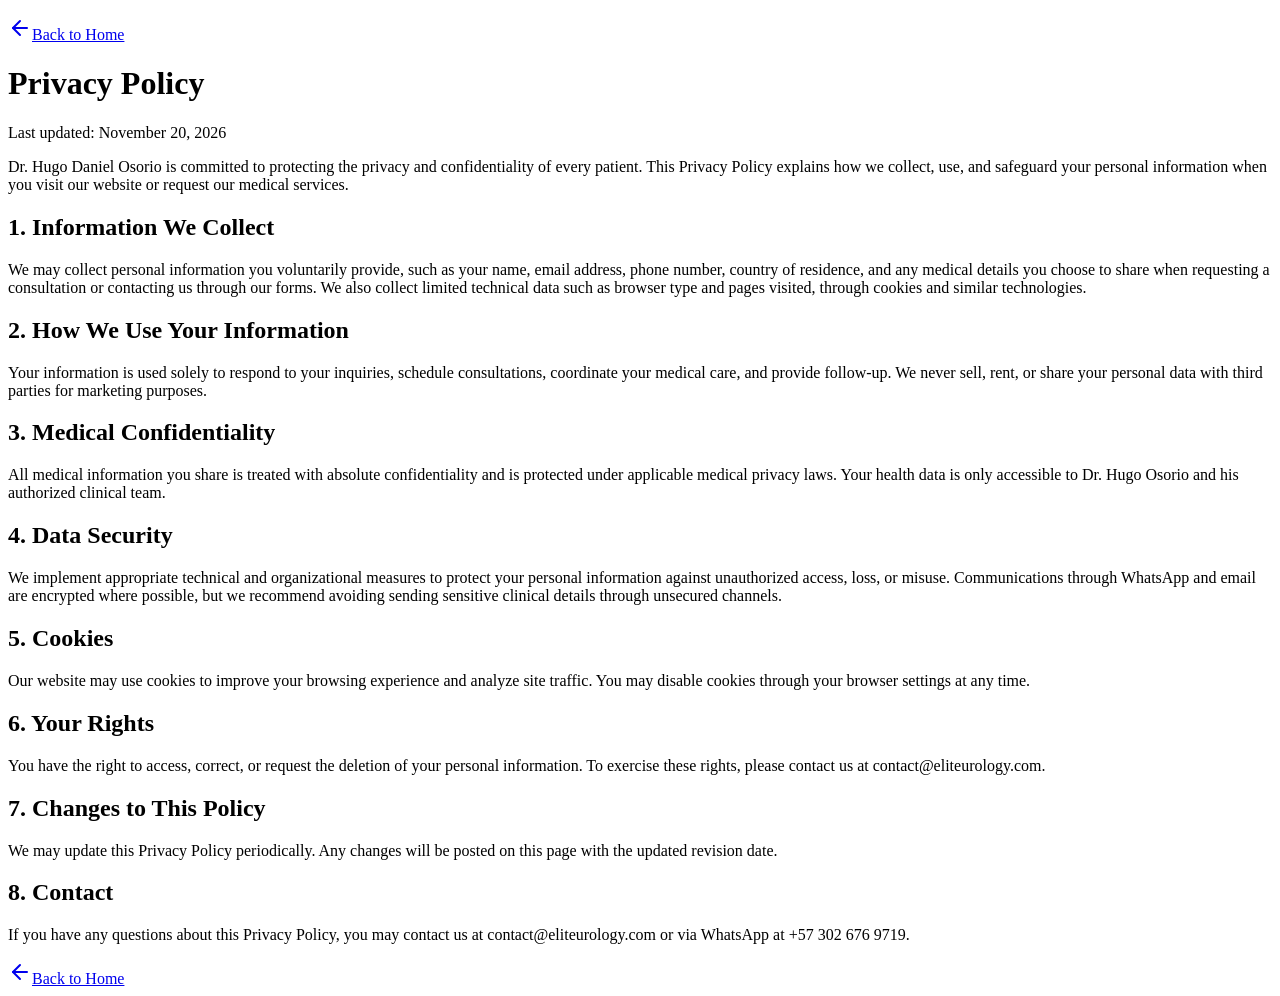
<file: privacy/index.html>
<!DOCTYPE html>
<html lang="es">
<head>
<meta charset="UTF-8">
<meta name="viewport" content="width=device-width, initial-scale=1.0">
<link rel="stylesheet" href="/ghl-styles.css">
<link rel="stylesheet" href="https://fonts.googleapis.com/css2?family=Inter:wght@300;400;500;600;700&family=Marcellus&display=swap">
<link rel="stylesheet" href="https://elite-urology-care.vibepreview.com/assets/index-DOJNVhJj.css">

    <meta charset="UTF-8">
    <meta name="viewport" content="width=device-width, initial-scale=1.0">
    
    <title>
      Urólogo en Medellín | Dr. Hugo Osorio — Cirugía de Próstata, Vasectomía y
      Más
    </title>
    <meta name="description" content="Urólogo en Medellín especialista en cirugía láser de próstata, cálculos renales, vasectomía y salud masculina. Más de 3.000 procedimientos. Agende su cita.">
    <meta name="author" content="Dr. Hugo Daniel Osorio">
    <link rel="alternate" hreflang="es-CO" href="https://hugoelurologo.com/">
    <link rel="alternate" hreflang="en-US" href="https://hugoelurologo.com/?lang=en">
    <link rel="alternate" hreflang="x-default" href="https://hugoelurologo.com/">
    <link rel="icon" type="image/png" href="[data-uri]">
    <link rel="icon" type="image/png" sizes="192x192" href="[data-uri]">
    <link rel="apple-touch-icon" sizes="180x180" href="[data-uri]">
    <meta name="author" content="Dr. Hugo Daniel Osorio">

    <link rel="preconnect" href="https://fonts.googleapis.com">
    <link rel="preconnect" href="https://fonts.gstatic.com" crossorigin="">
    <link rel="preconnect" href="https://vibe.filesafe.space" crossorigin="">
    <link rel="dns-prefetch" href="https://vibe.filesafe.space">
    
    <link rel="preload" as="image" href="https://vibe.filesafe.space/1784812495885019088/attachments/c218a9fa-ae2f-4cc4-8453-d154218c2a99.jpg" media="(max-width: 767px)" fetchpriority="high">
    <link rel="preload" as="image" href="https://vibe.filesafe.space/1784812495885019088/attachments/c842c27e-3fa8-42e3-9a7d-9afd0a56f3b9.jpg" media="(min-width: 768px)" fetchpriority="high">

    <meta property="og:title" content="Urólogo en Medellín | Dr. Hugo Osorio — Cirugía de Próstata, Vasectomía y
      Más">
    <meta property="og:description" content="Urólogo en Medellín especialista en cirugía láser de próstata, cálculos renales, vasectomía y salud masculina. Más de 3.000 procedimientos. Agende su cita.">
    <meta property="og:type" content="website">
    <meta property="og:url" content="https://hugoelurologo.com/">
    <meta property="og:image" content="https://vibe.filesafe.space/meta/1784812495885019088/og_image.png">
    <meta property="og:locale" content="es_CO">
    <meta property="og:locale:alternate" content="en_US">

    <meta name="twitter:card" content="summary_large_image">
    <meta name="twitter:title" content="Urólogo en Medellín | Dr. Hugo Osorio — Cirugía de Próstata, Vasectomía y
      Más">
    <meta name="twitter:description" content="Urólogo en Medellín especialista en cirugía láser de próstata, cálculos renales, vasectomía y salud masculina. Más de 3.000 procedimientos. Agende su cita.">
    <meta name="twitter:image" content="https://vibe.filesafe.space/meta/1784812495885019088/og_image.png">
    <!-- ============================================================= -->
    <!-- Tracking configuration (Facebook Pixel & Google)              -->
    <!-- Set your IDs below. Leave empty ("") to disable a platform.   -->
    <!-- ============================================================= -->
    
    
    
  <style type="text/css">:where(html[dir="ltr"]),:where([data-sonner-toaster][dir="ltr"]){--toast-icon-margin-start: -3px;--toast-icon-margin-end: 4px;--toast-svg-margin-start: -1px;--toast-svg-margin-end: 0px;--toast-button-margin-start: auto;--toast-button-margin-end: 0;--toast-close-button-start: 0;--toast-close-button-end: unset;--toast-close-button-transform: translate(-35%, -35%)}:where(html[dir="rtl"]),:where([data-sonner-toaster][dir="rtl"]){--toast-icon-margin-start: 4px;--toast-icon-margin-end: -3px;--toast-svg-margin-start: 0px;--toast-svg-margin-end: -1px;--toast-button-margin-start: 0;--toast-button-margin-end: auto;--toast-close-button-start: unset;--toast-close-button-end: 0;--toast-close-button-transform: translate(35%, -35%)}:where([data-sonner-toaster]){position:fixed;width:var(--width);font-family:ui-sans-serif,system-ui,-apple-system,BlinkMacSystemFont,Segoe UI,Roboto,Helvetica Neue,Arial,Noto Sans,sans-serif,Apple Color Emoji,Segoe UI Emoji,Segoe UI Symbol,Noto Color Emoji;--gray1: hsl(0, 0%, 99%);--gray2: hsl(0, 0%, 97.3%);--gray3: hsl(0, 0%, 95.1%);--gray4: hsl(0, 0%, 93%);--gray5: hsl(0, 0%, 90.9%);--gray6: hsl(0, 0%, 88.7%);--gray7: hsl(0, 0%, 85.8%);--gray8: hsl(0, 0%, 78%);--gray9: hsl(0, 0%, 56.1%);--gray10: hsl(0, 0%, 52.3%);--gray11: hsl(0, 0%, 43.5%);--gray12: hsl(0, 0%, 9%);--border-radius: 8px;box-sizing:border-box;padding:0;margin:0;list-style:none;outline:none;z-index:999999999;transition:transform .4s ease}:where([data-sonner-toaster][data-lifted="true"]){transform:translateY(-10px)}@media (hover: none) and (pointer: coarse){:where([data-sonner-toaster][data-lifted="true"]){transform:none}}:where([data-sonner-toaster][data-x-position="right"]){right:var(--offset-right)}:where([data-sonner-toaster][data-x-position="left"]){left:var(--offset-left)}:where([data-sonner-toaster][data-x-position="center"]){left:50%;transform:translate(-50%)}:where([data-sonner-toaster][data-y-position="top"]){top:var(--offset-top)}:where([data-sonner-toaster][data-y-position="bottom"]){bottom:var(--offset-bottom)}:where([data-sonner-toast]){--y: translateY(100%);--lift-amount: calc(var(--lift) * var(--gap));z-index:var(--z-index);position:absolute;opacity:0;transform:var(--y);filter:blur(0);touch-action:none;transition:transform .4s,opacity .4s,height .4s,box-shadow .2s;box-sizing:border-box;outline:none;overflow-wrap:anywhere}:where([data-sonner-toast][data-styled="true"]){padding:16px;background:var(--normal-bg);border:1px solid var(--normal-border);color:var(--normal-text);border-radius:var(--border-radius);box-shadow:0 4px 12px #0000001a;width:var(--width);font-size:13px;display:flex;align-items:center;gap:6px}:where([data-sonner-toast]:focus-visible){box-shadow:0 4px 12px #0000001a,0 0 0 2px #0003}:where([data-sonner-toast][data-y-position="top"]){top:0;--y: translateY(-100%);--lift: 1;--lift-amount: calc(1 * var(--gap))}:where([data-sonner-toast][data-y-position="bottom"]){bottom:0;--y: translateY(100%);--lift: -1;--lift-amount: calc(var(--lift) * var(--gap))}:where([data-sonner-toast]) :where([data-description]){font-weight:400;line-height:1.4;color:inherit}:where([data-sonner-toast]) :where([data-title]){font-weight:500;line-height:1.5;color:inherit}:where([data-sonner-toast]) :where([data-icon]){display:flex;height:16px;width:16px;position:relative;justify-content:flex-start;align-items:center;flex-shrink:0;margin-left:var(--toast-icon-margin-start);margin-right:var(--toast-icon-margin-end)}:where([data-sonner-toast][data-promise="true"]) :where([data-icon])>svg{opacity:0;transform:scale(.8);transform-origin:center;animation:sonner-fade-in .3s ease forwards}:where([data-sonner-toast]) :where([data-icon])>*{flex-shrink:0}:where([data-sonner-toast]) :where([data-icon]) svg{margin-left:var(--toast-svg-margin-start);margin-right:var(--toast-svg-margin-end)}:where([data-sonner-toast]) :where([data-content]){display:flex;flex-direction:column;gap:2px}[data-sonner-toast][data-styled=true] [data-button]{border-radius:4px;padding-left:8px;padding-right:8px;height:24px;font-size:12px;color:var(--normal-bg);background:var(--normal-text);margin-left:var(--toast-button-margin-start);margin-right:var(--toast-button-margin-end);border:none;cursor:pointer;outline:none;display:flex;align-items:center;flex-shrink:0;transition:opacity .4s,box-shadow .2s}:where([data-sonner-toast]) :where([data-button]):focus-visible{box-shadow:0 0 0 2px #0006}:where([data-sonner-toast]) :where([data-button]):first-of-type{margin-left:var(--toast-button-margin-start);margin-right:var(--toast-button-margin-end)}:where([data-sonner-toast]) :where([data-cancel]){color:var(--normal-text);background:rgba(0,0,0,.08)}:where([data-sonner-toast][data-theme="dark"]) :where([data-cancel]){background:rgba(255,255,255,.3)}:where([data-sonner-toast]) :where([data-close-button]){position:absolute;left:var(--toast-close-button-start);right:var(--toast-close-button-end);top:0;height:20px;width:20px;display:flex;justify-content:center;align-items:center;padding:0;color:var(--gray12);border:1px solid var(--gray4);transform:var(--toast-close-button-transform);border-radius:50%;cursor:pointer;z-index:1;transition:opacity .1s,background .2s,border-color .2s}[data-sonner-toast] [data-close-button]{background:var(--gray1)}:where([data-sonner-toast]) :where([data-close-button]):focus-visible{box-shadow:0 4px 12px #0000001a,0 0 0 2px #0003}:where([data-sonner-toast]) :where([data-disabled="true"]){cursor:not-allowed}:where([data-sonner-toast]):hover :where([data-close-button]):hover{background:var(--gray2);border-color:var(--gray5)}:where([data-sonner-toast][data-swiping="true"]):before{content:"";position:absolute;left:-50%;right:-50%;height:100%;z-index:-1}:where([data-sonner-toast][data-y-position="top"][data-swiping="true"]):before{bottom:50%;transform:scaleY(3) translateY(50%)}:where([data-sonner-toast][data-y-position="bottom"][data-swiping="true"]):before{top:50%;transform:scaleY(3) translateY(-50%)}:where([data-sonner-toast][data-swiping="false"][data-removed="true"]):before{content:"";position:absolute;inset:0;transform:scaleY(2)}:where([data-sonner-toast]):after{content:"";position:absolute;left:0;height:calc(var(--gap) + 1px);bottom:100%;width:100%}:where([data-sonner-toast][data-mounted="true"]){--y: translateY(0);opacity:1}:where([data-sonner-toast][data-expanded="false"][data-front="false"]){--scale: var(--toasts-before) * .05 + 1;--y: translateY(calc(var(--lift-amount) * var(--toasts-before))) scale(calc(-1 * var(--scale)));height:var(--front-toast-height)}:where([data-sonner-toast])>*{transition:opacity .4s}:where([data-sonner-toast][data-expanded="false"][data-front="false"][data-styled="true"])>*{opacity:0}:where([data-sonner-toast][data-visible="false"]){opacity:0;pointer-events:none}:where([data-sonner-toast][data-mounted="true"][data-expanded="true"]){--y: translateY(calc(var(--lift) * var(--offset)));height:var(--initial-height)}:where([data-sonner-toast][data-removed="true"][data-front="true"][data-swipe-out="false"]){--y: translateY(calc(var(--lift) * -100%));opacity:0}:where([data-sonner-toast][data-removed="true"][data-front="false"][data-swipe-out="false"][data-expanded="true"]){--y: translateY(calc(var(--lift) * var(--offset) + var(--lift) * -100%));opacity:0}:where([data-sonner-toast][data-removed="true"][data-front="false"][data-swipe-out="false"][data-expanded="false"]){--y: translateY(40%);opacity:0;transition:transform .5s,opacity .2s}:where([data-sonner-toast][data-removed="true"][data-front="false"]):before{height:calc(var(--initial-height) + 20%)}[data-sonner-toast][data-swiping=true]{transform:var(--y) translateY(var(--swipe-amount-y, 0px)) translate(var(--swipe-amount-x, 0px));transition:none}[data-sonner-toast][data-swiped=true]{user-select:none}[data-sonner-toast][data-swipe-out=true][data-y-position=bottom],[data-sonner-toast][data-swipe-out=true][data-y-position=top]{animation-duration:.2s;animation-timing-function:ease-out;animation-fill-mode:forwards}[data-sonner-toast][data-swipe-out=true][data-swipe-direction=left]{animation-name:swipe-out-left}[data-sonner-toast][data-swipe-out=true][data-swipe-direction=right]{animation-name:swipe-out-right}[data-sonner-toast][data-swipe-out=true][data-swipe-direction=up]{animation-name:swipe-out-up}[data-sonner-toast][data-swipe-out=true][data-swipe-direction=down]{animation-name:swipe-out-down}@keyframes swipe-out-left{0%{transform:var(--y) translate(var(--swipe-amount-x));opacity:1}to{transform:var(--y) translate(calc(var(--swipe-amount-x) - 100%));opacity:0}}@keyframes swipe-out-right{0%{transform:var(--y) translate(var(--swipe-amount-x));opacity:1}to{transform:var(--y) translate(calc(var(--swipe-amount-x) + 100%));opacity:0}}@keyframes swipe-out-up{0%{transform:var(--y) translateY(var(--swipe-amount-y));opacity:1}to{transform:var(--y) translateY(calc(var(--swipe-amount-y) - 100%));opacity:0}}@keyframes swipe-out-down{0%{transform:var(--y) translateY(var(--swipe-amount-y));opacity:1}to{transform:var(--y) translateY(calc(var(--swipe-amount-y) + 100%));opacity:0}}@media (max-width: 600px){[data-sonner-toaster]{position:fixed;right:var(--mobile-offset-right);left:var(--mobile-offset-left);width:100%}[data-sonner-toaster][dir=rtl]{left:calc(var(--mobile-offset-left) * -1)}[data-sonner-toaster] [data-sonner-toast]{left:0;right:0;width:calc(100% - var(--mobile-offset-left) * 2)}[data-sonner-toaster][data-x-position=left]{left:var(--mobile-offset-left)}[data-sonner-toaster][data-y-position=bottom]{bottom:var(--mobile-offset-bottom)}[data-sonner-toaster][data-y-position=top]{top:var(--mobile-offset-top)}[data-sonner-toaster][data-x-position=center]{left:var(--mobile-offset-left);right:var(--mobile-offset-right);transform:none}}[data-sonner-toaster][data-theme=light]{--normal-bg: #fff;--normal-border: var(--gray4);--normal-text: var(--gray12);--success-bg: hsl(143, 85%, 96%);--success-border: hsl(145, 92%, 91%);--success-text: hsl(140, 100%, 27%);--info-bg: hsl(208, 100%, 97%);--info-border: hsl(221, 91%, 91%);--info-text: hsl(210, 92%, 45%);--warning-bg: hsl(49, 100%, 97%);--warning-border: hsl(49, 91%, 91%);--warning-text: hsl(31, 92%, 45%);--error-bg: hsl(359, 100%, 97%);--error-border: hsl(359, 100%, 94%);--error-text: hsl(360, 100%, 45%)}[data-sonner-toaster][data-theme=light] [data-sonner-toast][data-invert=true]{--normal-bg: #000;--normal-border: hsl(0, 0%, 20%);--normal-text: var(--gray1)}[data-sonner-toaster][data-theme=dark] [data-sonner-toast][data-invert=true]{--normal-bg: #fff;--normal-border: var(--gray3);--normal-text: var(--gray12)}[data-sonner-toaster][data-theme=dark]{--normal-bg: #000;--normal-bg-hover: hsl(0, 0%, 12%);--normal-border: hsl(0, 0%, 20%);--normal-border-hover: hsl(0, 0%, 25%);--normal-text: var(--gray1);--success-bg: hsl(150, 100%, 6%);--success-border: hsl(147, 100%, 12%);--success-text: hsl(150, 86%, 65%);--info-bg: hsl(215, 100%, 6%);--info-border: hsl(223, 100%, 12%);--info-text: hsl(216, 87%, 65%);--warning-bg: hsl(64, 100%, 6%);--warning-border: hsl(60, 100%, 12%);--warning-text: hsl(46, 87%, 65%);--error-bg: hsl(358, 76%, 10%);--error-border: hsl(357, 89%, 16%);--error-text: hsl(358, 100%, 81%)}[data-sonner-toaster][data-theme=dark] [data-sonner-toast] [data-close-button]{background:var(--normal-bg);border-color:var(--normal-border);color:var(--normal-text)}[data-sonner-toaster][data-theme=dark] [data-sonner-toast] [data-close-button]:hover{background:var(--normal-bg-hover);border-color:var(--normal-border-hover)}[data-rich-colors=true][data-sonner-toast][data-type=success],[data-rich-colors=true][data-sonner-toast][data-type=success] [data-close-button]{background:var(--success-bg);border-color:var(--success-border);color:var(--success-text)}[data-rich-colors=true][data-sonner-toast][data-type=info],[data-rich-colors=true][data-sonner-toast][data-type=info] [data-close-button]{background:var(--info-bg);border-color:var(--info-border);color:var(--info-text)}[data-rich-colors=true][data-sonner-toast][data-type=warning],[data-rich-colors=true][data-sonner-toast][data-type=warning] [data-close-button]{background:var(--warning-bg);border-color:var(--warning-border);color:var(--warning-text)}[data-rich-colors=true][data-sonner-toast][data-type=error],[data-rich-colors=true][data-sonner-toast][data-type=error] [data-close-button]{background:var(--error-bg);border-color:var(--error-border);color:var(--error-text)}.sonner-loading-wrapper{--size: 16px;height:var(--size);width:var(--size);position:absolute;inset:0;z-index:10}.sonner-loading-wrapper[data-visible=false]{transform-origin:center;animation:sonner-fade-out .2s ease forwards}.sonner-spinner{position:relative;top:50%;left:50%;height:var(--size);width:var(--size)}.sonner-loading-bar{animation:sonner-spin 1.2s linear infinite;background:var(--gray11);border-radius:6px;height:8%;left:-10%;position:absolute;top:-3.9%;width:24%}.sonner-loading-bar:nth-child(1){animation-delay:-1.2s;transform:rotate(.0001deg) translate(146%)}.sonner-loading-bar:nth-child(2){animation-delay:-1.1s;transform:rotate(30deg) translate(146%)}.sonner-loading-bar:nth-child(3){animation-delay:-1s;transform:rotate(60deg) translate(146%)}.sonner-loading-bar:nth-child(4){animation-delay:-.9s;transform:rotate(90deg) translate(146%)}.sonner-loading-bar:nth-child(5){animation-delay:-.8s;transform:rotate(120deg) translate(146%)}.sonner-loading-bar:nth-child(6){animation-delay:-.7s;transform:rotate(150deg) translate(146%)}.sonner-loading-bar:nth-child(7){animation-delay:-.6s;transform:rotate(180deg) translate(146%)}.sonner-loading-bar:nth-child(8){animation-delay:-.5s;transform:rotate(210deg) translate(146%)}.sonner-loading-bar:nth-child(9){animation-delay:-.4s;transform:rotate(240deg) translate(146%)}.sonner-loading-bar:nth-child(10){animation-delay:-.3s;transform:rotate(270deg) translate(146%)}.sonner-loading-bar:nth-child(11){animation-delay:-.2s;transform:rotate(300deg) translate(146%)}.sonner-loading-bar:nth-child(12){animation-delay:-.1s;transform:rotate(330deg) translate(146%)}@keyframes sonner-fade-in{0%{opacity:0;transform:scale(.8)}to{opacity:1;transform:scale(1)}}@keyframes sonner-fade-out{0%{opacity:1;transform:scale(1)}to{opacity:0;transform:scale(.8)}}@keyframes sonner-spin{0%{opacity:1}to{opacity:.15}}@media (prefers-reduced-motion){[data-sonner-toast],[data-sonner-toast]>*,.sonner-loading-bar{transition:none!important;animation:none!important}}.sonner-loader{position:absolute;top:50%;left:50%;transform:translate(-50%,-50%);transform-origin:center;transition:opacity .2s,transform .2s}.sonner-loader[data-visible=false]{opacity:0;transform:scale(.8) translate(-50%,-50%)}
</style>
<style>
html,body{opacity:1!important}
.hl-page-section{display:block!important}
/* AOS fallback: dormant when aos-init is present on exported elements */
[data-aos]:not(.aos-init){opacity:1!important;transform:none!important;visibility:visible!important}
/* SAL/WOW CSS fallbacks intentionally removed: html-parser strips data-sal-state and
   .animated so those selectors always match, revealing elements immediately and breaking
   scroll animations. The 3s JS fallback in buildAnimationSafetyScript handles both cases. */
[class*="animate__"][class*="animate__delay-"]{animation-play-state:running!important}
/* Generic modals hidden by default (JS opens them). [data-element-type="popup"] excluded:
   those are GHL AI Builder popups managed by GHL's runtime with its own class toggle. */
.modal:not(.show):not(.active):not(.open):not(.in):not(.is-open),
.popup:not(.show):not(.active):not(.open):not(.is-open),
.hl-popup:not(.show):not(.active):not(.open){display:none!important}
/* Open modals always on top. display:block (not flex) — popup overlays use position:fixed
   with child elements for centering; flex on the container breaks GHL popup layouts. */
.modal.show,.modal.active,.popup.show,.popup.active,.hl-popup.show,.hl-popup.active{display:block!important;z-index:99999}
</style>
</head>
<body>

    <div id="root"><div role="region" aria-label="Notifications (F8)" tabindex="-1" style="pointer-events: none;"><ol tabindex="-1" class="fixed top-0 z-[100] flex max-h-screen w-full flex-col-reverse p-4 sm:bottom-0 sm:right-0 sm:top-auto sm:flex-col md:max-w-[420px]"></ol></div><section aria-label="Notifications alt+T" tabindex="-1" aria-live="polite" aria-relevant="additions text" aria-atomic="false"></section><div class="min-h-screen bg-background font-sans"><header class="bg-primary text-primary-foreground pt-32 pb-16"><div class="container mx-auto px-6 max-w-4xl"><a class="inline-flex items-center gap-2 text-primary-foreground/70 hover:text-secondary transition-colors text-sm uppercase tracking-widest mb-8" href="/"><svg xmlns="http://www.w3.org/2000/svg" width="24" height="24" viewBox="0 0 24 24" fill="none" stroke="currentColor" stroke-width="2" stroke-linecap="round" stroke-linejoin="round" class="lucide lucide-arrow-left w-4 h-4"><path d="m12 19-7-7 7-7"></path><path d="M19 12H5"></path></svg>Back to Home</a><h1 class="font-serif text-4xl md:text-5xl font-normal mb-4">Privacy Policy</h1><p class="text-primary-foreground/60 text-sm uppercase tracking-widest">Last updated: November 20, 2026</p></div></header><main class="py-16"><div class="container mx-auto px-6 max-w-4xl"><p class="text-foreground/70 text-lg leading-relaxed mb-12 font-light">Dr. Hugo Daniel Osorio is committed to protecting the privacy and confidentiality of every patient. This Privacy Policy explains how we collect, use, and safeguard your personal information when you visit our website or request our medical services.</p><div class="space-y-10"><section><h2 class="font-serif text-2xl text-foreground mb-3">1. Information We Collect</h2><p class="text-foreground/70 leading-relaxed font-light">We may collect personal information you voluntarily provide, such as your name, email address, phone number, country of residence, and any medical details you choose to share when requesting a consultation or contacting us through our forms. We also collect limited technical data such as browser type and pages visited, through cookies and similar technologies.</p></section><section><h2 class="font-serif text-2xl text-foreground mb-3">2. How We Use Your Information</h2><p class="text-foreground/70 leading-relaxed font-light">Your information is used solely to respond to your inquiries, schedule consultations, coordinate your medical care, and provide follow-up. We never sell, rent, or share your personal data with third parties for marketing purposes.</p></section><section><h2 class="font-serif text-2xl text-foreground mb-3">3. Medical Confidentiality</h2><p class="text-foreground/70 leading-relaxed font-light">All medical information you share is treated with absolute confidentiality and is protected under applicable medical privacy laws. Your health data is only accessible to Dr. Hugo Osorio and his authorized clinical team.</p></section><section><h2 class="font-serif text-2xl text-foreground mb-3">4. Data Security</h2><p class="text-foreground/70 leading-relaxed font-light">We implement appropriate technical and organizational measures to protect your personal information against unauthorized access, loss, or misuse. Communications through WhatsApp and email are encrypted where possible, but we recommend avoiding sending sensitive clinical details through unsecured channels.</p></section><section><h2 class="font-serif text-2xl text-foreground mb-3">5. Cookies</h2><p class="text-foreground/70 leading-relaxed font-light">Our website may use cookies to improve your browsing experience and analyze site traffic. You may disable cookies through your browser settings at any time.</p></section><section><h2 class="font-serif text-2xl text-foreground mb-3">6. Your Rights</h2><p class="text-foreground/70 leading-relaxed font-light">You have the right to access, correct, or request the deletion of your personal information. To exercise these rights, please contact us at contact@eliteurology.com.</p></section><section><h2 class="font-serif text-2xl text-foreground mb-3">7. Changes to This Policy</h2><p class="text-foreground/70 leading-relaxed font-light">We may update this Privacy Policy periodically. Any changes will be posted on this page with the updated revision date.</p></section><section><h2 class="font-serif text-2xl text-foreground mb-3">8. Contact</h2><p class="text-foreground/70 leading-relaxed font-light">If you have any questions about this Privacy Policy, you may contact us at contact@eliteurology.com or via WhatsApp at +57 302 676 9719.</p></section></div><div class="mt-16 pt-8 border-t border-border"><a class="inline-flex items-center gap-2 text-primary hover:text-secondary transition-colors text-sm uppercase tracking-widest" href="/"><svg xmlns="http://www.w3.org/2000/svg" width="24" height="24" viewBox="0 0 24 24" fill="none" stroke="currentColor" stroke-width="2" stroke-linecap="round" stroke-linejoin="round" class="lucide lucide-arrow-left w-4 h-4"><path d="m12 19-7-7 7-7"></path><path d="M19 12H5"></path></svg>Back to Home</a></div></div></main></div></div>
  


<script>

      // SPA fallback for static hosts (Apache / Hostinger):
      // .htaccess serves index.html for all non-file requests, so
      // React Router handles the route directly — no JS redirect needed.
    
</script>
<script src="https://elite-urology-care.vibepreview.com/assets/index-ByRI-pwS.js" type="module"></script>
<script src="https://elite-urology-care.vibepreview.com/__vibe/analytics.js"></script>
<script>
(function () {
  // ── 1. Force body visible ─────────────────────────────────────────────────
  try { document.body.style.setProperty('opacity','1','important'); } catch(e) {}
  try { document.documentElement.style.setProperty('opacity','1','important'); } catch(e) {}

  // ── 2. AOS: enable scroll animations ─────────────────────────────────────
  // Elements in the exported HTML have 'aos-init' (set by preprocessing) but NOT
  // 'aos-animate'. The page's inline AOS.init() call runs before this safety script
  // and sets up IntersectionObservers. We call refresh() to ensure correct state.
  try {
    if (typeof AOS !== 'undefined' && typeof AOS.init === 'function') {
      // Refresh so IntersectionObserver re-evaluates after all layout is done.
      AOS.refresh();
      // Deferred check: if after 200ms no [data-aos] elements have animated,
      // the page probably had no inline AOS.init() call — run init ourselves.
      // IntersectionObserver fires within ~16ms so 200ms is safely after IO callbacks.
      setTimeout(function() {
        try {
          if (document.querySelector('[data-aos]') && !document.querySelector('[data-aos].aos-animate')) {
            AOS.init({ once: false, offset: 50 });
            AOS.refresh();
          }
        } catch(e2) {}
      }, 200);
    }
  } catch(e) {}

  // ── 2b. WOW.js / Animate.css: init if not already running ────────────────
  try {
    if (typeof WOW !== 'undefined' && !document.querySelector('.wow.animated')) {
      new WOW({ live: false }).init();
    }
  } catch(e) {}

  // ── 2c. SAL (Scroll Animation Library) ───────────────────────────────────
  try {
    if (typeof sal !== 'undefined' && !document.querySelector('[data-sal][data-sal-state]')) {
      sal({ threshold: 0.2, once: false });
    }
  } catch(e) {}

  // ── 3. Slider / carousel libraries auto-init ──────────────────────────────

  // Swiper (includes GHL's hl-swiper variant)
  try {
    if (typeof Swiper !== 'undefined') {
      document.querySelectorAll(
        '.swiper:not(.swiper-initialized),.swiper-container:not(.swiper-container-initialized),' +
        '[class*="hl-swiper"]:not(.swiper-initialized)'
      ).forEach(function(el) {
        if (el.swiper) return;
        if (el.closest('.swiper-initialized,.swiper-container-initialized')) return;
        try {
          var cfg = {
            loop: el.dataset.swiperLoop !== 'false',
            speed: parseInt(el.dataset.swiperSpeed) || 600,
            effect: el.dataset.swiperEffect || 'slide',
            slidesPerView: el.dataset.swiperSlidesPerView || 'auto',
            spaceBetween: parseInt(el.dataset.swiperSpaceBetween) || 0,
            autoplay: el.dataset.swiperAutoplay
              ? { delay: parseInt(el.dataset.swiperAutoplay) || 4500, disableOnInteraction: false }
              : { delay: 4500, disableOnInteraction: false },
            pagination: { el: el.querySelector('.swiper-pagination'), clickable: true, dynamicBullets: true },
            navigation: {
              nextEl: el.querySelector('.swiper-button-next'),
              prevEl: el.querySelector('.swiper-button-prev'),
            },
            scrollbar: { el: el.querySelector('.swiper-scrollbar') },
            breakpoints: {
              320:  { slidesPerView: parseInt(el.dataset.swiperMobile)  || 1 },
              768:  { slidesPerView: parseInt(el.dataset.swiperTablet)  || 2 },
              1024: { slidesPerView: parseInt(el.dataset.swiperDesktop) || parseInt(el.dataset.swiperSlidesPerView) || 'auto' },
            },
          };
          new Swiper(el, cfg);
        } catch(e) {}
      });
    }
  } catch(e) {}

  // Owl Carousel
  try {
    if (typeof jQuery !== 'undefined' && typeof jQuery.fn.owlCarousel !== 'undefined') {
      jQuery('.owl-carousel:not(.owl-loaded)').each(function() {
        var $el = jQuery(this);
        $el.owlCarousel({
          items:           parseInt($el.data('items'))            || 1,
          loop:            $el.data('loop')                       !== false,
          autoplay:        $el.data('autoplay')                   !== false,
          autoplayTimeout: parseInt($el.data('autoplay-timeout')) || 5000,
          dots:            $el.data('dots')                       !== false,
          nav:             $el.data('nav')                        !== false,
          navText:         ['&#8249;','&#8250;'],
          responsive: {
            0:    { items: parseInt($el.data('items-mobile'))  || 1 },
            768:  { items: parseInt($el.data('items-tablet'))  || parseInt($el.data('items')) || 1 },
            1024: { items: parseInt($el.data('items'))         || 1 },
          },
        });
      });
    }
  } catch(e) {}

  // Slick Slider
  try {
    if (typeof jQuery !== 'undefined' && typeof jQuery.fn.slick !== 'undefined') {
      jQuery('.slick-slider:not(.slick-initialized),[class*="slick-"]:not(.slick-initialized)').each(function() {
        var $el = jQuery(this);
        if ($el.find('.slick-slide').length || $el.children().length < 2) return;
        try {
          $el.slick({
            dots:           $el.data('dots')            !== false,
            arrows:         $el.data('arrows')          !== false,
            infinite:       $el.data('infinite')        !== false,
            autoplay:       $el.data('autoplay')        !== false,
            autoplaySpeed:  parseInt($el.data('autoplay-speed')) || 4000,
            speed:          parseInt($el.data('speed'))          || 500,
            slidesToShow:   parseInt($el.data('slides-to-show')) || 1,
            slidesToScroll: parseInt($el.data('slides-to-scroll')) || 1,
            adaptiveHeight: true,
            prevArrow: '<button type="button" class="slick-prev">&#8249;</button>',
            nextArrow: '<button type="button" class="slick-next">&#8250;</button>',
          });
        } catch(e) {}
      });
    }
  } catch(e) {}

  // GLightbox
  try {
    if (typeof GLightbox !== 'undefined') {
      GLightbox({ selector: '.glightbox,[data-glightbox],[data-lightbox="gallery"]' });
    }
  } catch(e) {}

  // Magnific Popup
  try {
    if (typeof jQuery !== 'undefined' && typeof jQuery.fn.magnificPopup !== 'undefined') {
      jQuery('a[data-mfp-src],[data-mfp-type],.popup-youtube,.popup-vimeo').magnificPopup({ type: 'iframe' });
      jQuery('a.image-popup,[data-popup-image]').magnificPopup({ type: 'image', gallery: { enabled: true } });
    }
  } catch(e) {}

  // Fancybox
  try {
    if (typeof Fancybox !== 'undefined') {
      Fancybox.bind('[data-fancybox]');
    } else if (typeof jQuery !== 'undefined' && typeof jQuery.fn.fancybox !== 'undefined') {
      jQuery('[data-fancybox]').fancybox();
    }
  } catch(e) {}

  // VenoBox
  try {
    if (typeof VenoBox !== 'undefined') {
      new VenoBox({ selector: '.venobox,[data-vbtype]' });
    }
  } catch(e) {}

  // ── 4. GSAP / ScrollTrigger refresh ──────────────────────────────────────
  try {
    if (typeof gsap !== 'undefined') {
      if (typeof ScrollTrigger !== 'undefined') {
        gsap.registerPlugin(ScrollTrigger);
        // Delay refresh so GSAP animations that depend on layout have correct measurements
        setTimeout(function() { try { ScrollTrigger.refresh(true); } catch(e) {} }, 200);
      }
      if (typeof ScrollSmoother !== 'undefined') {
        try { ScrollSmoother.refresh(); } catch(e2) {}
      }
    } else if (typeof ScrollTrigger !== 'undefined') {
      setTimeout(function() { try { ScrollTrigger.refresh(true); } catch(e) {} }, 200);
    }
  } catch(e) {}

  // ── 5. Hamburger / mobile nav toggle ─────────────────────────────────────
  try { (function () {
    var btnSel = [
      '.hamburger','.hamburger-menu','.hamburger-btn',
      '.navbar-toggler','.nav-toggle','.menu-toggle','.menu-btn',
      '[class*="hamburger"]','[class*="mobile-toggle"]','[class*="nav-btn"]',
      '[data-toggle="collapse"]','[data-bs-toggle="collapse"]',
      'button[class*="menu"]','button[class*="nav-open"]',
      '[aria-label*="menu" i]','[aria-label*="navigation" i]',
    ].join(',');
    document.querySelectorAll(btnSel).forEach(function(btn) {
      if (btn.__hlHamburger) return;
      btn.__hlHamburger = true;
      btn.style.cursor = 'pointer';
      btn.addEventListener('click', function() {
        var targetSel = btn.getAttribute('data-target') ||
                        btn.getAttribute('data-bs-target') ||
                        btn.getAttribute('aria-controls');
        var nav = null;
        try { if (targetSel) nav = document.querySelector(targetSel); } catch(e) {}
        if (!nav) {
          var hdrParent = btn.closest('header,nav,[class*="header"],[class*="navbar"]');
          if (hdrParent) nav = hdrParent.querySelector(
            '.nav-menu,.navbar-menu,.navbar-collapse,.mobile-nav,.mobile-menu,' +
            '.nav-links,.menu-items,[class*="nav-menu"],[class*="mobile-menu"],[class*="nav-list"]'
          );
        }
        if (!nav) nav = btn.nextElementSibling || document.querySelector('.site-nav,.main-menu,.nav-list,.primary-menu');
        if (!nav) return;
        var isOpen = nav.classList.contains('open') || nav.classList.contains('active') ||
                     nav.classList.contains('show') || nav.classList.contains('is-open');
        ['open','active','show','is-open'].forEach(function(c) { nav.classList.toggle(c, !isOpen); });
        btn.classList.toggle('active', !isOpen);
        btn.classList.toggle('is-active', !isOpen);
        btn.setAttribute('aria-expanded', String(!isOpen));
        if (!isOpen && window.getComputedStyle(nav).display === 'none') {
          nav.style.display = 'flex';
        } else if (isOpen) {
          nav.style.removeProperty('display');
        }
      });
    });
  })(); } catch(e) {}

  // ── 6. Tab components ─────────────────────────────────────────────────────
  try { (function () {
    var tabBtnSel = [
      '[data-tab]','[data-tab-id]','[data-tab-index]',
      '.tab-title','.tab-btn','.tab-button','.tab-link',
      '.hl-tab','.hl-tab-nav-link',
      '[class*="tab-nav"] > *','[class*="tab-header"] > li',
      '.nav-tabs .nav-link','.nav-tabs .nav-item > a',
      '[role="tab"]',
    ].join(',');
    document.querySelectorAll(tabBtnSel).forEach(function(btn) {
      if (btn.__hlTab) return;
      btn.__hlTab = true;
      btn.style.cursor = 'pointer';
      btn.addEventListener('click', function(e) {
        e.preventDefault();
        var target = btn.getAttribute('data-tab') || btn.getAttribute('data-tab-id') ||
                     btn.getAttribute('data-tab-index') || btn.getAttribute('data-target') ||
                     btn.getAttribute('href');
        var navParent = btn.closest('[class*="tab-nav"],[class*="tab-header"],.nav-tabs,ul') || btn.parentElement;
        if (navParent) navParent.querySelectorAll(
          '[data-tab],[data-tab-id],[role="tab"],.tab-title,.tab-btn,.tab-button,.tab-link,.nav-link,.hl-tab-nav-link'
        ).forEach(function(b) {
          b.classList.remove('active','current','is-active','selected','show');
          b.setAttribute('aria-selected','false');
        });
        btn.classList.add('active','show');
        btn.setAttribute('aria-selected','true');
        if (target) {
          var clean = target.replace(/^#/,'');
          var panel = document.getElementById(clean) ||
                      document.querySelector('[data-panel="' + clean + '"]') ||
                      document.querySelector('[data-tab-content="' + clean + '"]') ||
                      document.querySelector('.tab-pane[aria-labelledby="' + btn.id + '"]') ||
                      document.querySelector('[aria-labelledby="' + btn.id + '"]');
          if (panel) {
            var panelContainer = panel.closest('[class*="tab-content"],.tab-content') || panel.parentElement;
            if (panelContainer) panelContainer.querySelectorAll(
              '[data-panel],[role="tabpanel"],.tab-pane,.hl-tab-pane'
            ).forEach(function(p) {
              p.classList.remove('active','current','is-active','show');
              p.setAttribute('aria-hidden','true');
              p.style.display = 'none';
            });
            panel.classList.add('active','show');
            panel.setAttribute('aria-hidden','false');
            panel.style.removeProperty('display');
          }
        }
      });
    });
    // Activate first tab if none is active
    document.querySelectorAll('[class*="tab-nav"],[class*="tab-header"],.nav-tabs').forEach(function(nav) {
      if (!nav.querySelector('.active,.current,[aria-selected="true"]')) {
        var firstBtn = nav.querySelector('[data-tab],[data-tab-id],[role="tab"],.tab-title,.nav-link,.hl-tab-nav-link');
        if (firstBtn) firstBtn.dispatchEvent(new MouseEvent('click', { bubbles: true }));
      }
    });
  })(); } catch(e) {}

  // ── 7. Accordion / FAQ toggle ─────────────────────────────────────────────
  try { (function () {
    var triggerSel = [
      '.faq-question','.accordion-trigger','.accordion-header','.accordion-btn',
      '[class*="faq"] [class*="question"]',
      '[class*="faq-item"] > :first-child',
      '[class*="accordion-item"] > :first-child',
      '[data-toggle="accordion"]','[data-accordion]',
      '[role="button"][aria-expanded]',
    ].join(',');
    document.querySelectorAll(triggerSel).forEach(function(trigger) {
      if (trigger.__hlAccordion) return;
      trigger.__hlAccordion = true;
      trigger.style.cursor = 'pointer';
      trigger.addEventListener('click', function() {
        var item = trigger.closest('.faq-item,.accordion-item,[class*="faq-item"],[class*="accordion-item"]') ||
                   trigger.parentElement;
        if (!item) return;
        var body = item.querySelector(
          '.faq-answer,.faq-body,.accordion-body,.accordion-content,.accordion-panel,' +
          '[class*="answer"],[class*="faq-body"],[class*="accordion-body"],[class*="collapse"]'
        ) || trigger.nextElementSibling;
        if (!body) return;
        var isOpen = item.classList.contains('active') || item.classList.contains('open') ||
                     body.classList.contains('show') || window.getComputedStyle(body).display !== 'none';
        item.classList.toggle('active', !isOpen);
        item.classList.toggle('open', !isOpen);
        body.classList.toggle('show', !isOpen);
        if (isOpen) {
          body.style.maxHeight = '0'; body.style.overflow = 'hidden';
          setTimeout(function() { body.style.display = 'none'; body.style.maxHeight = ''; body.style.overflow = ''; }, 300);
        } else {
          body.style.display = '';
          body.style.maxHeight = body.scrollHeight + 'px';
          setTimeout(function() { body.style.maxHeight = ''; }, 350);
        }
        trigger.setAttribute('aria-expanded', String(!isOpen));
      });
    });
  })(); } catch(e) {}

  // ── 8. Modal / Popup — comprehensive handler ──────────────────────────────
  try { (function () {
    // All selectors that identify a popup/modal container
    var POPUP_CONTAINER_SEL =
      '.modal,.popup,.dialog,.lightbox,.overlay,.overlay-popup,' +
      '.hl-popup,.hl-popup-container,[class*="popup-wrapper"],[class*="modal-wrapper"],' +
      '[class*="popup-container"],[class*="modal-container"],[class*="lightbox-container"],' +
      '[role="dialog"],[data-element-type="popup"]';

    // All selectors that close a modal
    var closeSel = [
      '[data-dismiss="modal"]','[data-bs-dismiss="modal"]','[data-close]',
      '.modal-close','.popup-close','.dialog-close','.close','.btn-close',
      '[class*="close-modal"]','[class*="modal-close"]','[class*="popup-close"]',
      '[class*="close-btn"]','[class*="close-button"]','[class*="close-popup"]',
      '[class*="popup-dismiss"]','[class*="modal-dismiss"]',
      '[aria-label*="close" i]','[aria-label*="cerrar" i]','[aria-label*="dismiss" i]',
      '[title*="close" i]','[title*="cerrar" i]',
    ].join(',');

    function openModal(modal) {
      modal.style.removeProperty('display');
      var computedDisplay = window.getComputedStyle(modal).display;
      // Use display:block — GHL popup overlays are position:fixed full-screen containers
      // where child elements handle centering (not the container's display type).
      // flex on the container would arrange children horizontally, breaking GHL layouts.
      if (computedDisplay === 'none') modal.style.display = 'block';
      modal.style.removeProperty('visibility');
      modal.style.removeProperty('opacity');
      modal.classList.add('show','active','open','is-open','visible','in','shown','fade-in');
      modal.setAttribute('aria-hidden','false');
      modal.setAttribute('aria-modal','true');
      document.body.classList.add('modal-open','has-popup','has-overlay');
      document.body.style.overflow = 'hidden';
      // Backdrop click closes modal
      setTimeout(function() {
        modal.addEventListener('click', function onBackdrop(e) {
          if (e.target === modal ||
              e.target.classList.contains('modal-backdrop') ||
              e.target.classList.contains('popup-overlay') ||
              e.target.classList.contains('modal-overlay') ||
              e.target.classList.contains('overlay-bg') ||
              e.target.getAttribute('data-dismiss') === 'modal') {
            closeModal(modal);
            modal.removeEventListener('click', onBackdrop);
          }
        });
      }, 50);
      // Wire close buttons inside this modal
      modal.querySelectorAll(closeSel).forEach(function(btn) {
        if (!btn.__hlModalClose) {
          btn.__hlModalClose = true;
          btn.addEventListener('click', function(e) { e.preventDefault(); closeModal(modal); });
        }
      });
    }

    function closeModal(modal) {
      modal.classList.remove('show','active','open','is-open','visible','in','shown','fade-in');
      modal.setAttribute('aria-hidden','true');
      modal.removeAttribute('aria-modal');
      document.body.classList.remove('modal-open','has-popup','has-overlay');
      document.body.style.removeProperty('overflow');
      // Delay display:none so CSS transition can complete
      setTimeout(function() {
        var cs = window.getComputedStyle(modal);
        if (parseFloat(cs.opacity) < 0.05 || cs.visibility === 'hidden') {
          modal.style.display = 'none';
        } else {
          modal.style.display = 'none';
        }
      }, 350);
    }

    // Wire global close buttons (those outside their modal)
    document.querySelectorAll(closeSel).forEach(function(btn) {
      if (btn.__hlModalClose) return;
      btn.__hlModalClose = true;
      btn.addEventListener('click', function(e) {
        e.preventDefault();
        var modal = btn.closest(POPUP_CONTAINER_SEL);
        if (modal) closeModal(modal);
      });
    });

    // ── Trigger buttons — Pattern A: explicit data attributes ─────────────
    var triggerSel = [
      '[data-toggle="modal"]','[data-bs-toggle="modal"]',
      '[data-modal]','[data-popup]','[data-popup-id]',
      '[data-open]','[data-open-modal]','[data-open-popup]',
      '[data-trigger-popup]','[data-popup-trigger]',
      '[class*="popup-trigger"]','[class*="modal-trigger"]',
      '[class*="open-modal"]','[class*="open-popup"]',
      '[class*="popup-open"]','[class*="trigger-popup"]',
      '[data-element-type="popup-trigger"]',
    ].join(',');

    document.querySelectorAll(triggerSel).forEach(function(btn) {
      if (btn.__hlModalTrigger) return;
      btn.__hlModalTrigger = true;
      btn.style.cursor = 'pointer';
      btn.addEventListener('click', function(e) {
        e.preventDefault();
        var targetSel =
          btn.getAttribute('data-target') || btn.getAttribute('data-bs-target') ||
          btn.getAttribute('data-modal')  || btn.getAttribute('data-popup') ||
          btn.getAttribute('data-popup-id') || btn.getAttribute('data-open') ||
          btn.getAttribute('data-open-modal') || btn.getAttribute('data-open-popup') ||
          btn.getAttribute('href');
        if (!targetSel) return;
        var clean = targetSel.replace(/^#/, '');
        var modal = document.getElementById(clean) ||
                    document.querySelector('[data-popup="' + clean + '"]') ||
                    document.querySelector('[data-modal="' + clean + '"]') ||
                    document.querySelector('[data-popup-id="' + clean + '"]') ||
                    (clean ? (function() { try { return document.querySelector('.' + CSS.escape(clean)); } catch(e2) { return null; } })() : null);
        if (modal) openModal(modal);
      });
    });

    // ── Trigger buttons — Pattern B: href="#popup-id" anchor links ────────
    // Very common GHL pattern: <a href="#popup1">Open</a> + <div id="popup1" style="display:none">
    document.querySelectorAll('a[href^="#"]:not([href="#"]):not([href^="#/"])').forEach(function(link) {
      if (link.__hlModalTrigger || link.__hlTab || link.__hlAccordion) return;
      var id = link.getAttribute('href').slice(1);
      if (!id) return;
      var target = document.getElementById(id);
      if (!target) return;
      var cs = window.getComputedStyle(target);
      // Classify as popup if: fixed/absolute positioned, has popup-related class, or role=dialog
      var isPopupLike =
        cs.position === 'fixed' || cs.position === 'absolute' ||
        target.classList.contains('modal') || target.classList.contains('popup') ||
        target.classList.contains('dialog') || target.classList.contains('lightbox') ||
        target.classList.contains('overlay') || target.classList.contains('hl-popup') ||
        target.getAttribute('data-element-type') === 'popup' ||
        target.getAttribute('role') === 'dialog';
      // Skip section scroll anchors: if element is not popup-like, treat it as a regular
      // in-page anchor regardless of its visibility state. WOW.js, SAL, and GHL's animation
      // system set visibility:hidden on sections (not display:none), so the old check
      // '&& cs.visibility !== "hidden"' caused these animated sections to be mis-classified
      // as popups — scroll-to-section CTAs intercepted and never scrolled.
      if (!isPopupLike) return;
      // Skip popup-like elements that are already visible — already managed by another system
      if (cs.display !== 'none' && cs.visibility !== 'hidden') return;
      link.__hlModalTrigger = true;
      link.style.cursor = 'pointer';
      link.addEventListener('click', function(e) {
        e.preventDefault();
        var nowCs = window.getComputedStyle(target);
        var isOpen = target.classList.contains('show') || target.classList.contains('active') ||
                     target.classList.contains('open') || nowCs.display !== 'none';
        if (isOpen) closeModal(target); else openModal(target);
      });
    });

    // ── Escape key closes all open modals ─────────────────────────────────
    document.addEventListener('keydown', function(e) {
      if (e.key === 'Escape') {
        document.querySelectorAll(
          '.modal.show,.modal.active,.popup.show,.popup.active,.hl-popup.show,.hl-popup.active,' +
          '[role="dialog"].show,.lightbox.show,.overlay.show'
        ).forEach(function(m) { closeModal(m); });
      }
    });
  })(); } catch(e) {}

  // ── 9. Generic image carousel / slider (prev/next) ────────────────────────
  // Handles custom carousels not covered by Swiper/Owl/Slick
  try { (function () {
    var carouselSel = [
      '.carousel:not(.swiper):not(.owl-carousel)',
      '.slider:not(.slick-initialized):not(.swiper)',
      '[class*="gallery-slider"]','[class*="image-slider"]','[class*="img-slider"]',
      '[class*="media-slider"]','[class*="photo-slider"]','[class*="hero-slider"]',
      '[class*="slides-wrapper"]','[class*="slider-wrapper"]:not(.swiper-wrapper)',
    ].join(',');
    document.querySelectorAll(carouselSel).forEach(function(container) {
      if (container.__hlCarousel) return;
      var slides = Array.from(container.querySelectorAll(
        '.slide,.slide-item,.carousel-item,.gallery-item,.slider-item,[class*="slide-item"],[class*="slide-"]'
      )).filter(function(s) { return s.parentElement === container || s.parentElement.parentElement === container; });
      if (slides.length < 2) return;
      container.__hlCarousel = true;
      var idx = 0;
      function show(n) {
        idx = (n + slides.length) % slides.length;
        slides.forEach(function(s, i) {
          var isActive = i === idx;
          s.style.display = isActive ? '' : 'none';
          s.classList.toggle('active', isActive);
          s.classList.toggle('current', isActive);
        });
      }
      show(0);
      var prevBtn = container.querySelector(
        '.prev,.carousel-prev,.slider-prev,[class*="prev-btn"],[class*="btn-prev"],' +
        '[class*="arrow-prev"],[class*="prev-arrow"],[aria-label*="prev" i],[aria-label*="anterior" i]'
      );
      var nextBtn = container.querySelector(
        '.next,.carousel-next,.slider-next,[class*="next-btn"],[class*="btn-next"],' +
        '[class*="arrow-next"],[class*="next-arrow"],[aria-label*="next" i],[aria-label*="siguiente" i]'
      );
      if (prevBtn) prevBtn.addEventListener('click', function() { show(idx - 1); });
      if (nextBtn) nextBtn.addEventListener('click', function() { show(idx + 1); });
      // Pagination dots
      container.querySelectorAll('.dot,.carousel-dot,.slider-dot,[class*="-dot"]').forEach(function(dot, i) {
        dot.addEventListener('click', function() { show(i); });
      });
      // Touch/swipe support
      var startX = 0;
      container.addEventListener('touchstart', function(e) { startX = e.touches[0].clientX; }, { passive: true });
      container.addEventListener('touchend', function(e) {
        var dx = e.changedTouches[0].clientX - startX;
        if (Math.abs(dx) > 40) show(dx < 0 ? idx + 1 : idx - 1);
      }, { passive: true });
    });
  })(); } catch(e) {}

  // ── 10. Before/After image slider ─────────────────────────────────────────
  try { (function () {
    document.querySelectorAll('.before-after,.before-after-slider,[class*="before-after"],[data-before-after]').forEach(function(container) {
      if (container.__hlBeforeAfter) return;
      container.__hlBeforeAfter = true;
      var handle = container.querySelector('.handle,.slider-handle,[class*="handle"],input[type="range"]');
      var afterLayer = container.querySelector('.after,[class*="after-img"],[class*="after-layer"],[class*="after-image"]');
      if (!handle || !afterLayer) return;
      function update(pct) {
        afterLayer.style.clipPath = 'inset(0 ' + (100 - pct) + '% 0 0)';
        afterLayer.style.webkitClipPath = 'inset(0 ' + (100 - pct) + '% 0 0)';
      }
      if (handle.type === 'range') {
        handle.addEventListener('input', function() { update(parseFloat(handle.value)); });
        update(50);
      } else {
        var dragging = false;
        handle.addEventListener('mousedown', function() { dragging = true; });
        document.addEventListener('mouseup', function() { dragging = false; });
        document.addEventListener('mousemove', function(e) {
          if (!dragging) return;
          var rect = container.getBoundingClientRect();
          update(Math.min(100, Math.max(0, (e.clientX - rect.left) / rect.width * 100)));
        });
        handle.addEventListener('touchstart', function() { dragging = true; }, { passive: true });
        document.addEventListener('touchend', function() { dragging = false; });
        document.addEventListener('touchmove', function(e) {
          if (!dragging) return;
          var rect = container.getBoundingClientRect();
          update(Math.min(100, Math.max(0, (e.touches[0].clientX - rect.left) / rect.width * 100)));
        }, { passive: true });
        update(50);
      }
    });
  })(); } catch(e) {}

  // ── 11. Dropdown menus (click + document close) ───────────────────────────
  try { (function () {
    var dropdownSel = [
      '[data-toggle="dropdown"]','[data-bs-toggle="dropdown"]',
      '.dropdown-toggle','[class*="dropdown-btn"]','[class*="dropdown-trigger"]',
      '[aria-haspopup="true"]:not([role="tab"]):not([role="button"][aria-expanded])',
    ].join(',');
    document.querySelectorAll(dropdownSel).forEach(function(btn) {
      if (btn.__hlDropdown) return;
      btn.__hlDropdown = true;
      btn.style.cursor = 'pointer';
      btn.addEventListener('click', function(e) {
        e.stopPropagation();
        var parent = btn.closest('.dropdown,[class*="dropdown-wrap"]') || btn.parentElement;
        var menu = parent.querySelector(
          '.dropdown-menu,.dropdown-content,[class*="dropdown-menu"],[class*="dropdown-list"],[class*="sub-menu"]'
        ) || btn.nextElementSibling;
        if (!menu) return;
        var isOpen = menu.classList.contains('show') || menu.classList.contains('open') ||
                     window.getComputedStyle(menu).display !== 'none';
        document.querySelectorAll('.dropdown-menu.show,.dropdown-menu.open').forEach(function(m) {
          if (m !== menu) { m.classList.remove('show','open'); m.style.display = 'none'; }
        });
        menu.classList.toggle('show', !isOpen);
        menu.classList.toggle('open', !isOpen);
        if (isOpen) { menu.style.display = 'none'; } else { menu.style.removeProperty('display'); }
        btn.setAttribute('aria-expanded', String(!isOpen));
      });
    });
    document.addEventListener('click', function() {
      document.querySelectorAll('.dropdown-menu.show,.dropdown-menu.open').forEach(function(m) {
        m.classList.remove('show','open'); m.style.display = 'none';
      });
    });
  })(); } catch(e) {}

  // ── 12. Scroll behavior: navbar transparency / shrink / hide-on-scroll ───
  try { (function () {
    var hdr = document.querySelector(
      'header,nav,#navbar,.navbar,[class*="nav-bar"],[class*="site-header"],' +
      '[id*="navbar"],[id*="header"]:not([id="header-section"]),.menu-wrap,' +
      '[class*="top-bar"],[class*="header-wrap"],[class*="main-nav"]'
    );
    if (!hdr) return;

    var cs = window.getComputedStyle(hdr);

    // Detect if the page already defines scroll-state CSS (scrolled / hl-scrolled / etc.)
    // If so, we just toggle the classes and let the page's CSS control visual changes.
    // If not, we apply minimal fallback styles.
    var pageDefinesScrolledCss = false;
    var pageDefinesHideCss = false;
    try {
      for (var i = 0; i < document.styleSheets.length; i++) {
        try {
          var rules = document.styleSheets[i].cssRules || [];
          for (var j = 0; j < rules.length; j++) {
            var txt = rules[j].cssText || '';
            if (/(\.scrolled|\.hl-scrolled|\.is-scrolled|\.nav-scrolled|\.header-scrolled|\.active-scroll)/.test(txt)) {
              pageDefinesScrolledCss = true;
            }
            if (/(\.nav--hidden|\.scroll-down|\.hide|\.nav-hidden|\.header-hide)/.test(txt)) {
              pageDefinesHideCss = true;
            }
          }
        } catch(e2) {}
      }
    } catch(e) {}

    // Detect transparent-at-top header: background is transparent or semi-transparent,
    // position is fixed or sticky (typical overlay-hero pattern).
    var isFixedOrSticky = cs.position === 'fixed' || cs.position === 'sticky';
    var bgColor = cs.backgroundColor;
    var isTransparentAtTop = isFixedOrSticky && (
      bgColor === 'transparent' || bgColor === 'rgba(0, 0, 0, 0)' ||
      /rgba\([^,]+,[^,]+,[^,]+,\s*0(\.\d+)?\s*\)/.test(bgColor)
    );

    // In static exports, transparent-at-top headers with light-colored text (e.g. text-white)
    // become invisible when the hero background is light. Apply a fallback background
    // immediately so navigation is always readable. The transparent-hero-overlay effect
    // requires dynamic JS that can't run in a static export anyway.
    if (isTransparentAtTop && !pageDefinesScrolledCss) {
      hdr.style.backgroundColor = 'rgba(255,255,255,0.97)';
      hdr.style.boxShadow = '0 2px 10px rgba(0,0,0,0.12)';
      // Fix white/light text colors inside the header so they're readable on the new bg
      try {
        hdr.querySelectorAll('[class*="text-white"],[class*="text-light"],[style*="color: white"],[style*="color:#fff"],[style*="color: #fff"]').forEach(function(el) {
          var elCs = window.getComputedStyle(el);
          var elColor = elCs.color;
          // Only override if the computed color is actually white or near-white
          if (elColor === 'rgb(255, 255, 255)' || elColor === 'rgba(255, 255, 255, 1)' ||
              /rgba?\(25[0-5],\s*25[0-5],\s*25[0-5]/.test(elColor)) {
            el.style.color = '#1a1a1a';
          }
        });
      } catch(e) {}
    }

    // Only add our transition if the page doesn't already define one.
    var hasTransition = cs.transition && cs.transition !== 'all 0s ease 0s' && cs.transition !== 'none 0s ease 0s 0s';
    if (!hasTransition) {
      hdr.style.transition = 'transform 0.35s ease,box-shadow 0.3s ease,padding 0.3s ease,background-color 0.35s ease,color 0.3s ease';
    }

    var lastY = 0, ticking = false;
    window.addEventListener('scroll', function() {
      if (!ticking) {
        requestAnimationFrame(function() {
          var y = window.pageYOffset;
          var goingDown = y > lastY && y > 80;
          var isScrolled = y > 50;

          // Toggle all common scroll-state classes so the page's CSS can respond
          hdr.classList.toggle('scrolled', isScrolled);
          hdr.classList.toggle('hl-scrolled', isScrolled);
          hdr.classList.toggle('is-scrolled', isScrolled);
          hdr.classList.toggle('nav-scrolled', isScrolled);
          hdr.classList.toggle('header-scrolled', isScrolled);
          hdr.classList.toggle('active-scroll', isScrolled);
          hdr.classList.toggle('sticky', isScrolled);
          document.body.classList.toggle('scrolled', isScrolled);
          document.body.classList.toggle('hl-page-scrolled', isScrolled);
          document.body.classList.toggle('page-scrolled', isScrolled);

          // Hide-on-scroll classes
          if (y > 80) {
            hdr.classList.toggle('scroll-down', goingDown);
            hdr.classList.toggle('scroll-up', !goingDown);
            hdr.classList.toggle('nav--hidden', goingDown);
            hdr.classList.toggle('nav--visible', !goingDown);
            hdr.classList.toggle('hide', goingDown);
            hdr.classList.toggle('nav-hidden', goingDown);
            // Fallback transform only if page has no CSS for hiding
            if (!pageDefinesHideCss) {
              hdr.style.transform = goingDown ? 'translateY(-100%)' : '';
            }
          } else {
            hdr.classList.remove('scroll-down','scroll-up','nav--hidden','nav--visible','hide','nav-hidden');
            if (!pageDefinesHideCss) hdr.style.transform = '';
          }

          // Transparent-at-top header bg: only apply/keep our fallback; never remove it.
          // (The transparent-hero-overlay effect can't work in static exports — always show bg.)
          if (isTransparentAtTop && !pageDefinesScrolledCss) {
            if (!hdr.style.backgroundColor) {
              hdr.style.backgroundColor = 'rgba(255,255,255,0.97)';
              hdr.style.boxShadow = '0 2px 10px rgba(0,0,0,0.12)';
            }
          }

          lastY = y; ticking = false;
        });
        ticking = true;
      }
    }, { passive: true });

    // Fire once on load to set correct initial state if page is already scrolled
    window.dispatchEvent(new Event('scroll'));
  })(); } catch(e) {}

  // ── 13. Back to top button ────────────────────────────────────────────────
  try { (function () {
    var backTop = document.querySelector(
      '#back-to-top,#backToTop,.back-to-top,[class*="back-top"],[class*="scroll-top"],' +
      '[class*="go-top"],[class*="to-top"],[aria-label*="top" i],[title*="top" i]'
    );
    if (!backTop) return;
    backTop.style.cursor = 'pointer';
    window.addEventListener('scroll', function() {
      var show = window.pageYOffset > 300;
      backTop.classList.toggle('show', show);
      backTop.classList.toggle('visible', show);
      backTop.style.opacity = show ? '1' : '0';
    }, { passive: true });
    backTop.addEventListener('click', function(e) {
      e.preventDefault();
      window.scrollTo({ top: 0, behavior: 'smooth' });
    });
  })(); } catch(e) {}

  // ── 14. Parallax (Jarallax + simple fallback) ─────────────────────────────
  try {
    if (typeof jarallax !== 'undefined') {
      jarallax(document.querySelectorAll('.jarallax,[data-jarallax]'), { speed: 0.5 });
    } else if (typeof jQuery !== 'undefined' && typeof jQuery.fn.jarallax !== 'undefined') {
      jQuery('.jarallax,[data-jarallax]').jarallax({ speed: 0.5 });
    }
  } catch(e) {}
  try { (function () {
    var els = document.querySelectorAll('[data-parallax]:not([data-jarallax])');
    if (!els.length) return;
    window.addEventListener('scroll', function() {
      var y = window.pageYOffset;
      els.forEach(function(el) {
        var speed = parseFloat(el.getAttribute('data-parallax-speed') || el.getAttribute('data-speed') || '0.3');
        el.style.transform = 'translateY(' + (y * speed * 0.15) + 'px)';
      });
    }, { passive: true });
  })(); } catch(e) {}

  // ── 15. Counter / number animation ───────────────────────────────────────
  try { (function () {
    try { if (typeof CountUp !== 'undefined' || typeof countUp !== 'undefined') return; } catch(e) {}
    var counterSel = '[class*="counter"],[class*="count-up"],[data-count],[data-target-number],[class*="stat-number"],[class*="odometer"]';
    var counters = document.querySelectorAll(counterSel);
    if (!counters.length || typeof IntersectionObserver === 'undefined') return;
    function animateCount(el) {
      if (el.__hlCounted) return;
      el.__hlCounted = true;
      var raw = el.getAttribute('data-count') || el.getAttribute('data-target') || el.innerText;
      var end = parseFloat((raw || '').replace(/[^0-9.]/g, '')) || 0;
      var prefix = (el.innerText.match(/^[^0-9]*/)||[''])[0];
      var suffix = (el.innerText.match(/[^0-9.]*$/)||[''])[0];
      var duration = 2000, steps = 60, current = 0, inc = end / steps;
      var timer = setInterval(function() {
        current = Math.min(current + inc, end);
        el.innerText = prefix + Math.round(current) + suffix;
        if (current >= end) clearInterval(timer);
      }, duration / steps);
    }
    var obs = new IntersectionObserver(function(entries) {
      entries.forEach(function(e) { if (e.isIntersecting) animateCount(e.target); });
    }, { threshold: 0.3 });
    counters.forEach(function(el) { obs.observe(el); });
  })(); } catch(e) {}

  // ── 16. Progress bar / skill bar animation ────────────────────────────────
  try { (function () {
    if (typeof IntersectionObserver === 'undefined') return;
    var bars = document.querySelectorAll('[class*="progress-bar"],[class*="skill-bar"],[class*="skill-fill"],[class*="bar-fill"],[data-progress]');
    if (!bars.length) return;
    var obs = new IntersectionObserver(function(entries) {
      entries.forEach(function(entry) {
        if (!entry.isIntersecting) return;
        var bar = entry.target;
        var width = bar.getAttribute('data-progress') || bar.getAttribute('data-width') ||
                    bar.getAttribute('aria-valuenow') || bar.style.width || '0';
        bar.style.transition = bar.style.transition || 'width 1.5s ease';
        bar.style.width = (parseFloat(width) || 0) + '%';
        obs.unobserve(bar);
      });
    }, { threshold: 0.2 });
    bars.forEach(function(bar) { obs.observe(bar); });
  })(); } catch(e) {}

  // ── 17. Typed.js text typing animation ───────────────────────────────────
  try {
    if (typeof Typed !== 'undefined') {
      document.querySelectorAll('[class*="typed"],[data-typed-items],[data-strings],[data-type]').forEach(function(el) {
        if (el.__hlTyped) return;
        el.__hlTyped = true;
        var raw = el.getAttribute('data-typed-items') || el.getAttribute('data-strings') ||
                  el.getAttribute('data-type') || el.innerText;
        var strings = (raw || '').split(',').map(function(s) { return s.trim(); }).filter(Boolean);
        if (strings.length) new Typed(el, { strings: strings, typeSpeed: 50, backSpeed: 30, loop: true });
      });
    }
  } catch(e) {}

  // ── 18. Isotope / Masonry grid + filter ──────────────────────────────────
  try {
    if (typeof Isotope !== 'undefined' || (typeof jQuery !== 'undefined' && typeof jQuery.fn.isotope !== 'undefined')) {
      document.querySelectorAll('.grid.isotope,[class*="isotope-grid"],[data-isotope]').forEach(function(grid) {
        if (grid.__hlIsotope) return;
        grid.__hlIsotope = true;
        var iso = typeof Isotope !== 'undefined'
          ? new Isotope(grid, { itemSelector: '.grid-item', layoutMode: 'masonry' })
          : jQuery(grid).isotope({ itemSelector: '.grid-item' });
        document.querySelectorAll('[data-filter]').forEach(function(btn) {
          btn.addEventListener('click', function() {
            var filter = btn.getAttribute('data-filter');
            if (typeof Isotope !== 'undefined') iso.arrange({ filter: filter });
            else jQuery(grid).isotope({ filter: filter });
            document.querySelectorAll('[data-filter]').forEach(function(b) { b.classList.remove('active'); });
            btn.classList.add('active');
          });
        });
      });
    }
  } catch(e) {}

  // ── 19. Video: autoplay muted videos in viewport ──────────────────────────
  try { (function () {
    if (typeof IntersectionObserver === 'undefined') return;
    var videos = document.querySelectorAll('video[autoplay],video[data-autoplay]');
    if (!videos.length) return;
    var vObs = new IntersectionObserver(function(entries) {
      entries.forEach(function(entry) {
        var vid = entry.target;
        if (entry.isIntersecting) { vid.muted = true; vid.play().catch(function(){}); }
        else vid.pause();
      });
    }, { threshold: 0.25 });
    videos.forEach(function(vid) { vObs.observe(vid); });
  })(); } catch(e) {}

  // ── 20. Tooltip init (Tippy / Bootstrap) ─────────────────────────────────
  try {
    if (typeof tippy !== 'undefined') {
      tippy('[data-tippy-content],[title]:not(head title)', { allowHTML: true });
    } else if (typeof bootstrap !== 'undefined' && bootstrap.Tooltip) {
      document.querySelectorAll('[data-bs-toggle="tooltip"],[data-toggle="tooltip"]').forEach(function(el) {
        try { new bootstrap.Tooltip(el); } catch(e) {}
      });
    }
  } catch(e) {}

  // ── 21. 3s fallback: force still-invisible elements visible ───────────────
  // Last-resort safety net. Fires when animation libraries failed to load,
  // or loaded but never ran init() / never animated anything.
  // Detection uses typeof checks (not class presence) — exported HTML has
  // 'aos-init' on all [data-aos] elements so class checks would give false positives.
  setTimeout(function() {
    // AOS fallback: force visible if AOS.js never loaded OR loaded but never animated
    var aosJsLoaded = typeof AOS !== 'undefined' && typeof AOS.init === 'function';
    var aosElements = document.querySelectorAll('[data-aos]');
    var aosDidAnimate = aosJsLoaded && !!document.querySelector('[data-aos].aos-animate');
    if (!aosJsLoaded || (!aosDidAnimate && aosElements.length > 0)) {
      // If aosJsLoaded but didn't animate, try one last init then check again
      if (aosJsLoaded && !aosDidAnimate) {
        try { AOS.init({ once: false, offset: 50 }); AOS.refresh(); } catch(e) {}
      }
      // Force visible any still-invisible elements
      aosElements.forEach(function(el) {
        var cs = window.getComputedStyle(el);
        if (parseFloat(cs.opacity) < 0.1 || cs.visibility === 'hidden') {
          el.style.setProperty('opacity','1','important');
          el.style.setProperty('transform','none','important');
          el.style.setProperty('visibility','visible','important');
          el.style.setProperty('transition','none','important');
        }
      });
    }

    // WOW fallback
    var wowJsLoaded = typeof WOW !== 'undefined';
    if (!wowJsLoaded) {
      document.querySelectorAll('.wow:not(.animated),[data-wow-duration]').forEach(function(el) {
        var cs = window.getComputedStyle(el);
        if (parseFloat(cs.opacity) < 0.1 || cs.visibility === 'hidden') {
          el.style.setProperty('opacity','1','important');
          el.style.setProperty('visibility','visible','important');
          el.style.setProperty('transition','none','important');
        }
      });
    }

    // SAL / ScrollReveal fallback
    var salJsLoaded = typeof sal !== 'undefined' || typeof ScrollReveal !== 'undefined';
    if (!salJsLoaded) {
      document.querySelectorAll('[data-sal],[data-sr-id]').forEach(function(el) {
        var cs = window.getComputedStyle(el);
        if (parseFloat(cs.opacity) < 0.1 || cs.visibility === 'hidden') {
          el.style.setProperty('opacity','1','important');
          el.style.setProperty('transform','none','important');
          el.style.setProperty('visibility','visible','important');
          el.style.setProperty('transition','none','important');
        }
      });
    }

    // GHL element wrappers — force-reveal any that are still hidden at 3s.
    // IMPORTANT: do NOT check body.classList.contains('hl-page-loaded') here.
    // That class is baked into the captured HTML from Playwright and is always present,
    // even when GHL's runtime never executed on the Vercel-deployed page (false positive).
    // Only use dynamic evidence — things that change AFTER the page loaded on Vercel:
    var ghlRuntimeRan = !!document.querySelector('[data-aos].aos-animate') ||
                        !!document.querySelector('.wow.animated') ||
                        !!document.querySelector('[data-sal][data-sal-state="animated"]');
    if (!ghlRuntimeRan) {
      document.querySelectorAll('[data-element-type],.hl-element-wrapper,.hl-page-section').forEach(function(el) {
        var cs = window.getComputedStyle(el);
        if (parseFloat(cs.opacity) < 0.05) el.style.setProperty('opacity','1','important');
        if (cs.display === 'none' && el.closest('[data-element-type="section"],.hl-page-section')) {
          el.style.setProperty('display','block','important');
        }
      });
    }
  }, 3000);

  // ── 22. Hash / anchor navigation ─────────────────────────────────────────
  // GHL exports reveal content progressively (opacity/animations) and use fixed
  // headers, so the browser's native #hash jump lands in the wrong place or is
  // hidden under the header. This handles both in-page anchor clicks and deep
  // links (arriving at the page with a #section in the URL).
  try { (function () {
    // Height of the fixed/sticky header so the target isn't covered by it.
    function headerOffset() {
      var hdr = document.querySelector(
        'header,nav,.navbar,[class*="site-header"],[class*="nav-bar"],[class*="main-nav"]'
      );
      if (!hdr) return 0;
      var cs = window.getComputedStyle(hdr);
      if (cs.position !== 'fixed' && cs.position !== 'sticky') return 0;
      return hdr.getBoundingClientRect().height || 0;
    }

    function resolveTarget(hash) {
      if (!hash || hash.charAt(0) !== '#' || hash.length < 2) return null;
      var id = decodeURIComponent(hash.slice(1));
      if (!id) return null;
      var el = document.getElementById(id);
      if (!el) { try { el = document.querySelector('[name="' + CSS.escape(id) + '"]'); } catch(e) {} }
      return el;
    }

    function scrollToTarget(el, smooth) {
      if (!el) return;
      var top = el.getBoundingClientRect().top + window.pageYOffset - headerOffset() - 12;
      window.scrollTo({ top: Math.max(0, top), behavior: smooth ? 'smooth' : 'auto' });
    }

    // In-page anchor clicks → smooth scroll with header offset.
    // Only pure same-page anchors (href="#id"); skip "#", router "#/..." links,
    // and anything already claimed by the popup/tab/accordion handlers above.
    document.querySelectorAll('a[href^="#"]').forEach(function(link) {
      if (link.__hlAnchor || link.__hlModalTrigger || link.__hlTab || link.__hlAccordion) return;
      var raw = link.getAttribute('href') || '';
      if (raw === '#' || raw.indexOf('#/') === 0) return;
      if (!resolveTarget(raw)) return;
      link.__hlAnchor = true;
      link.addEventListener('click', function(e) {
        var t = resolveTarget(raw);
        if (!t) return;
        e.preventDefault();
        scrollToTarget(t, true);
        try { history.replaceState(null, '', raw); } catch(e2) { location.hash = raw; }
      });
    });

    // Deep link: page opened with #hash → re-scroll after layout/animations
    // settle. Repeats a few times to beat the progressive reveal, but aborts the
    // moment the user scrolls so we never yank them back.
    if (location.hash && location.hash.length > 1) {
      var userScrolled = false;
      function markScrolled() { userScrolled = true; }
      window.addEventListener('wheel', markScrolled, { passive: true });
      window.addEventListener('touchmove', markScrolled, { passive: true });
      window.addEventListener('keydown', function(e) {
        if (['ArrowUp','ArrowDown','PageUp','PageDown','Home','End',' '].indexOf(e.key) !== -1) markScrolled();
      });
      var tries = 0;
      (function settle() {
        if (userScrolled) return;
        var el = resolveTarget(location.hash);
        if (el) scrollToTarget(el, false);
        if (++tries < 6) setTimeout(settle, tries < 3 ? 150 : 450);
      })();
      window.addEventListener('load', function() {
        if (userScrolled) return;
        var el = resolveTarget(location.hash);
        if (el) scrollToTarget(el, false);
      });
    }

    // Back/forward or programmatic hash changes → scroll with offset too.
    window.addEventListener('hashchange', function() {
      var el = resolveTarget(location.hash);
      if (el) scrollToTarget(el, true);
    });
  })(); } catch(e) {}
})();
</script>
</body>
</html>
</file>
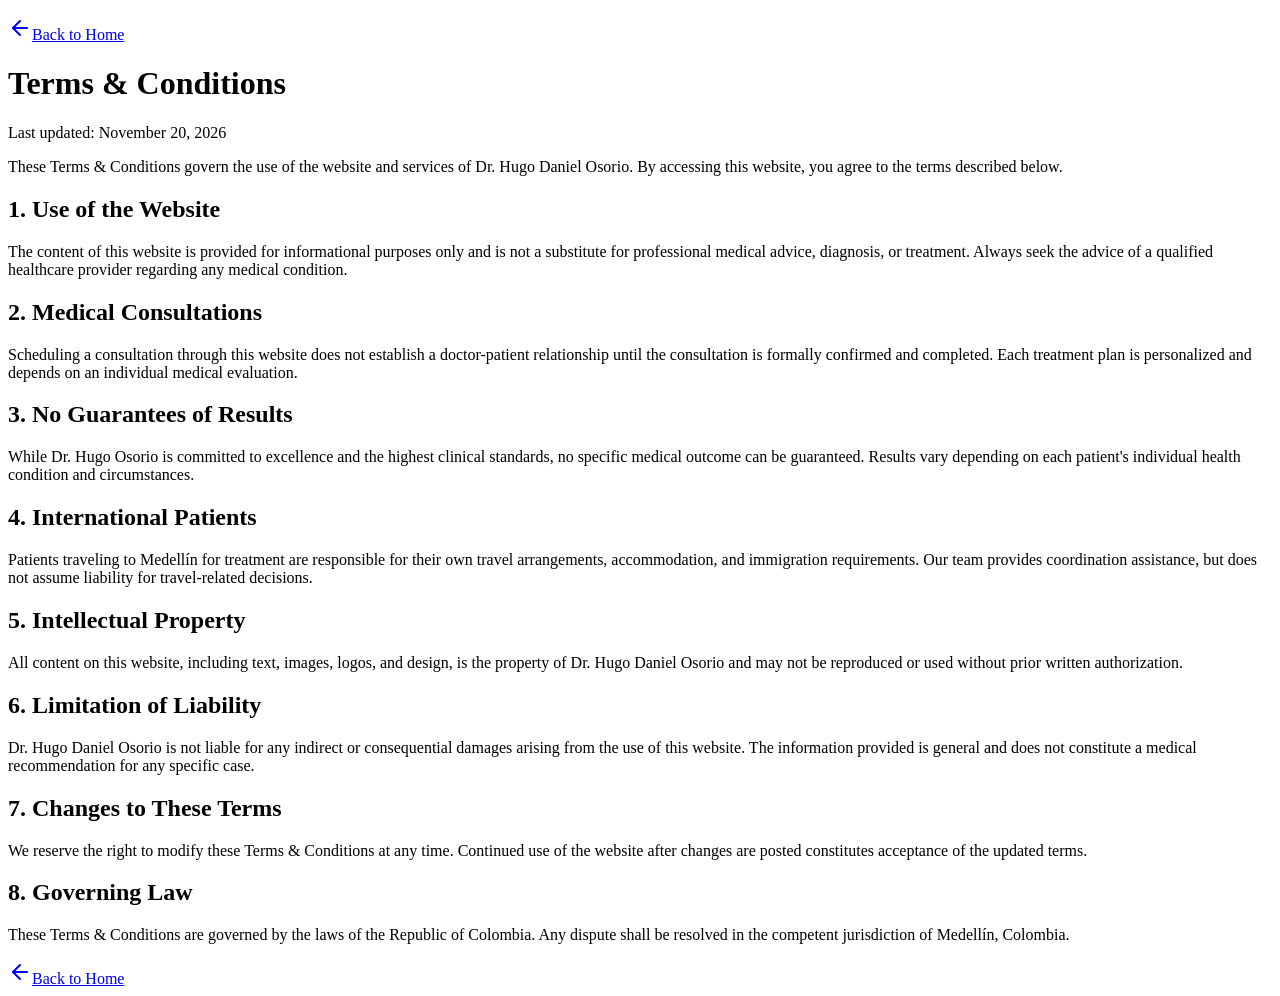
<file: terms/index.html>
<!DOCTYPE html>
<html lang="es">
<head>
<meta charset="UTF-8">
<meta name="viewport" content="width=device-width, initial-scale=1.0">
<link rel="stylesheet" href="/ghl-styles.css">
<link rel="stylesheet" href="https://fonts.googleapis.com/css2?family=Inter:wght@300;400;500;600;700&family=Marcellus&display=swap">
<link rel="stylesheet" href="https://elite-urology-care.vibepreview.com/assets/index-DOJNVhJj.css">

    <meta charset="UTF-8">
    <meta name="viewport" content="width=device-width, initial-scale=1.0">
    
    <title>
      Urólogo en Medellín | Dr. Hugo Osorio — Cirugía de Próstata, Vasectomía y
      Más
    </title>
    <meta name="description" content="Urólogo en Medellín especialista en cirugía láser de próstata, cálculos renales, vasectomía y salud masculina. Más de 3.000 procedimientos. Agende su cita.">
    <meta name="author" content="Dr. Hugo Daniel Osorio">
    <link rel="alternate" hreflang="es-CO" href="https://hugoelurologo.com/">
    <link rel="alternate" hreflang="en-US" href="https://hugoelurologo.com/?lang=en">
    <link rel="alternate" hreflang="x-default" href="https://hugoelurologo.com/">
    <link rel="icon" type="image/png" href="[data-uri]">
    <link rel="icon" type="image/png" sizes="192x192" href="[data-uri]">
    <link rel="apple-touch-icon" sizes="180x180" href="[data-uri]">
    <meta name="author" content="Dr. Hugo Daniel Osorio">

    <link rel="preconnect" href="https://fonts.googleapis.com">
    <link rel="preconnect" href="https://fonts.gstatic.com" crossorigin="">
    <link rel="preconnect" href="https://vibe.filesafe.space" crossorigin="">
    <link rel="dns-prefetch" href="https://vibe.filesafe.space">
    
    <link rel="preload" as="image" href="https://vibe.filesafe.space/1784812495885019088/attachments/c218a9fa-ae2f-4cc4-8453-d154218c2a99.jpg" media="(max-width: 767px)" fetchpriority="high">
    <link rel="preload" as="image" href="https://vibe.filesafe.space/1784812495885019088/attachments/c842c27e-3fa8-42e3-9a7d-9afd0a56f3b9.jpg" media="(min-width: 768px)" fetchpriority="high">

    <meta property="og:title" content="Urólogo en Medellín | Dr. Hugo Osorio — Cirugía de Próstata, Vasectomía y
      Más">
    <meta property="og:description" content="Urólogo en Medellín especialista en cirugía láser de próstata, cálculos renales, vasectomía y salud masculina. Más de 3.000 procedimientos. Agende su cita.">
    <meta property="og:type" content="website">
    <meta property="og:url" content="https://hugoelurologo.com/">
    <meta property="og:image" content="https://vibe.filesafe.space/meta/1784812495885019088/og_image.png">
    <meta property="og:locale" content="es_CO">
    <meta property="og:locale:alternate" content="en_US">

    <meta name="twitter:card" content="summary_large_image">
    <meta name="twitter:title" content="Urólogo en Medellín | Dr. Hugo Osorio — Cirugía de Próstata, Vasectomía y
      Más">
    <meta name="twitter:description" content="Urólogo en Medellín especialista en cirugía láser de próstata, cálculos renales, vasectomía y salud masculina. Más de 3.000 procedimientos. Agende su cita.">
    <meta name="twitter:image" content="https://vibe.filesafe.space/meta/1784812495885019088/og_image.png">
    <!-- ============================================================= -->
    <!-- Tracking configuration (Facebook Pixel & Google)              -->
    <!-- Set your IDs below. Leave empty ("") to disable a platform.   -->
    <!-- ============================================================= -->
    
    
    
  <style type="text/css">:where(html[dir="ltr"]),:where([data-sonner-toaster][dir="ltr"]){--toast-icon-margin-start: -3px;--toast-icon-margin-end: 4px;--toast-svg-margin-start: -1px;--toast-svg-margin-end: 0px;--toast-button-margin-start: auto;--toast-button-margin-end: 0;--toast-close-button-start: 0;--toast-close-button-end: unset;--toast-close-button-transform: translate(-35%, -35%)}:where(html[dir="rtl"]),:where([data-sonner-toaster][dir="rtl"]){--toast-icon-margin-start: 4px;--toast-icon-margin-end: -3px;--toast-svg-margin-start: 0px;--toast-svg-margin-end: -1px;--toast-button-margin-start: 0;--toast-button-margin-end: auto;--toast-close-button-start: unset;--toast-close-button-end: 0;--toast-close-button-transform: translate(35%, -35%)}:where([data-sonner-toaster]){position:fixed;width:var(--width);font-family:ui-sans-serif,system-ui,-apple-system,BlinkMacSystemFont,Segoe UI,Roboto,Helvetica Neue,Arial,Noto Sans,sans-serif,Apple Color Emoji,Segoe UI Emoji,Segoe UI Symbol,Noto Color Emoji;--gray1: hsl(0, 0%, 99%);--gray2: hsl(0, 0%, 97.3%);--gray3: hsl(0, 0%, 95.1%);--gray4: hsl(0, 0%, 93%);--gray5: hsl(0, 0%, 90.9%);--gray6: hsl(0, 0%, 88.7%);--gray7: hsl(0, 0%, 85.8%);--gray8: hsl(0, 0%, 78%);--gray9: hsl(0, 0%, 56.1%);--gray10: hsl(0, 0%, 52.3%);--gray11: hsl(0, 0%, 43.5%);--gray12: hsl(0, 0%, 9%);--border-radius: 8px;box-sizing:border-box;padding:0;margin:0;list-style:none;outline:none;z-index:999999999;transition:transform .4s ease}:where([data-sonner-toaster][data-lifted="true"]){transform:translateY(-10px)}@media (hover: none) and (pointer: coarse){:where([data-sonner-toaster][data-lifted="true"]){transform:none}}:where([data-sonner-toaster][data-x-position="right"]){right:var(--offset-right)}:where([data-sonner-toaster][data-x-position="left"]){left:var(--offset-left)}:where([data-sonner-toaster][data-x-position="center"]){left:50%;transform:translate(-50%)}:where([data-sonner-toaster][data-y-position="top"]){top:var(--offset-top)}:where([data-sonner-toaster][data-y-position="bottom"]){bottom:var(--offset-bottom)}:where([data-sonner-toast]){--y: translateY(100%);--lift-amount: calc(var(--lift) * var(--gap));z-index:var(--z-index);position:absolute;opacity:0;transform:var(--y);filter:blur(0);touch-action:none;transition:transform .4s,opacity .4s,height .4s,box-shadow .2s;box-sizing:border-box;outline:none;overflow-wrap:anywhere}:where([data-sonner-toast][data-styled="true"]){padding:16px;background:var(--normal-bg);border:1px solid var(--normal-border);color:var(--normal-text);border-radius:var(--border-radius);box-shadow:0 4px 12px #0000001a;width:var(--width);font-size:13px;display:flex;align-items:center;gap:6px}:where([data-sonner-toast]:focus-visible){box-shadow:0 4px 12px #0000001a,0 0 0 2px #0003}:where([data-sonner-toast][data-y-position="top"]){top:0;--y: translateY(-100%);--lift: 1;--lift-amount: calc(1 * var(--gap))}:where([data-sonner-toast][data-y-position="bottom"]){bottom:0;--y: translateY(100%);--lift: -1;--lift-amount: calc(var(--lift) * var(--gap))}:where([data-sonner-toast]) :where([data-description]){font-weight:400;line-height:1.4;color:inherit}:where([data-sonner-toast]) :where([data-title]){font-weight:500;line-height:1.5;color:inherit}:where([data-sonner-toast]) :where([data-icon]){display:flex;height:16px;width:16px;position:relative;justify-content:flex-start;align-items:center;flex-shrink:0;margin-left:var(--toast-icon-margin-start);margin-right:var(--toast-icon-margin-end)}:where([data-sonner-toast][data-promise="true"]) :where([data-icon])>svg{opacity:0;transform:scale(.8);transform-origin:center;animation:sonner-fade-in .3s ease forwards}:where([data-sonner-toast]) :where([data-icon])>*{flex-shrink:0}:where([data-sonner-toast]) :where([data-icon]) svg{margin-left:var(--toast-svg-margin-start);margin-right:var(--toast-svg-margin-end)}:where([data-sonner-toast]) :where([data-content]){display:flex;flex-direction:column;gap:2px}[data-sonner-toast][data-styled=true] [data-button]{border-radius:4px;padding-left:8px;padding-right:8px;height:24px;font-size:12px;color:var(--normal-bg);background:var(--normal-text);margin-left:var(--toast-button-margin-start);margin-right:var(--toast-button-margin-end);border:none;cursor:pointer;outline:none;display:flex;align-items:center;flex-shrink:0;transition:opacity .4s,box-shadow .2s}:where([data-sonner-toast]) :where([data-button]):focus-visible{box-shadow:0 0 0 2px #0006}:where([data-sonner-toast]) :where([data-button]):first-of-type{margin-left:var(--toast-button-margin-start);margin-right:var(--toast-button-margin-end)}:where([data-sonner-toast]) :where([data-cancel]){color:var(--normal-text);background:rgba(0,0,0,.08)}:where([data-sonner-toast][data-theme="dark"]) :where([data-cancel]){background:rgba(255,255,255,.3)}:where([data-sonner-toast]) :where([data-close-button]){position:absolute;left:var(--toast-close-button-start);right:var(--toast-close-button-end);top:0;height:20px;width:20px;display:flex;justify-content:center;align-items:center;padding:0;color:var(--gray12);border:1px solid var(--gray4);transform:var(--toast-close-button-transform);border-radius:50%;cursor:pointer;z-index:1;transition:opacity .1s,background .2s,border-color .2s}[data-sonner-toast] [data-close-button]{background:var(--gray1)}:where([data-sonner-toast]) :where([data-close-button]):focus-visible{box-shadow:0 4px 12px #0000001a,0 0 0 2px #0003}:where([data-sonner-toast]) :where([data-disabled="true"]){cursor:not-allowed}:where([data-sonner-toast]):hover :where([data-close-button]):hover{background:var(--gray2);border-color:var(--gray5)}:where([data-sonner-toast][data-swiping="true"]):before{content:"";position:absolute;left:-50%;right:-50%;height:100%;z-index:-1}:where([data-sonner-toast][data-y-position="top"][data-swiping="true"]):before{bottom:50%;transform:scaleY(3) translateY(50%)}:where([data-sonner-toast][data-y-position="bottom"][data-swiping="true"]):before{top:50%;transform:scaleY(3) translateY(-50%)}:where([data-sonner-toast][data-swiping="false"][data-removed="true"]):before{content:"";position:absolute;inset:0;transform:scaleY(2)}:where([data-sonner-toast]):after{content:"";position:absolute;left:0;height:calc(var(--gap) + 1px);bottom:100%;width:100%}:where([data-sonner-toast][data-mounted="true"]){--y: translateY(0);opacity:1}:where([data-sonner-toast][data-expanded="false"][data-front="false"]){--scale: var(--toasts-before) * .05 + 1;--y: translateY(calc(var(--lift-amount) * var(--toasts-before))) scale(calc(-1 * var(--scale)));height:var(--front-toast-height)}:where([data-sonner-toast])>*{transition:opacity .4s}:where([data-sonner-toast][data-expanded="false"][data-front="false"][data-styled="true"])>*{opacity:0}:where([data-sonner-toast][data-visible="false"]){opacity:0;pointer-events:none}:where([data-sonner-toast][data-mounted="true"][data-expanded="true"]){--y: translateY(calc(var(--lift) * var(--offset)));height:var(--initial-height)}:where([data-sonner-toast][data-removed="true"][data-front="true"][data-swipe-out="false"]){--y: translateY(calc(var(--lift) * -100%));opacity:0}:where([data-sonner-toast][data-removed="true"][data-front="false"][data-swipe-out="false"][data-expanded="true"]){--y: translateY(calc(var(--lift) * var(--offset) + var(--lift) * -100%));opacity:0}:where([data-sonner-toast][data-removed="true"][data-front="false"][data-swipe-out="false"][data-expanded="false"]){--y: translateY(40%);opacity:0;transition:transform .5s,opacity .2s}:where([data-sonner-toast][data-removed="true"][data-front="false"]):before{height:calc(var(--initial-height) + 20%)}[data-sonner-toast][data-swiping=true]{transform:var(--y) translateY(var(--swipe-amount-y, 0px)) translate(var(--swipe-amount-x, 0px));transition:none}[data-sonner-toast][data-swiped=true]{user-select:none}[data-sonner-toast][data-swipe-out=true][data-y-position=bottom],[data-sonner-toast][data-swipe-out=true][data-y-position=top]{animation-duration:.2s;animation-timing-function:ease-out;animation-fill-mode:forwards}[data-sonner-toast][data-swipe-out=true][data-swipe-direction=left]{animation-name:swipe-out-left}[data-sonner-toast][data-swipe-out=true][data-swipe-direction=right]{animation-name:swipe-out-right}[data-sonner-toast][data-swipe-out=true][data-swipe-direction=up]{animation-name:swipe-out-up}[data-sonner-toast][data-swipe-out=true][data-swipe-direction=down]{animation-name:swipe-out-down}@keyframes swipe-out-left{0%{transform:var(--y) translate(var(--swipe-amount-x));opacity:1}to{transform:var(--y) translate(calc(var(--swipe-amount-x) - 100%));opacity:0}}@keyframes swipe-out-right{0%{transform:var(--y) translate(var(--swipe-amount-x));opacity:1}to{transform:var(--y) translate(calc(var(--swipe-amount-x) + 100%));opacity:0}}@keyframes swipe-out-up{0%{transform:var(--y) translateY(var(--swipe-amount-y));opacity:1}to{transform:var(--y) translateY(calc(var(--swipe-amount-y) - 100%));opacity:0}}@keyframes swipe-out-down{0%{transform:var(--y) translateY(var(--swipe-amount-y));opacity:1}to{transform:var(--y) translateY(calc(var(--swipe-amount-y) + 100%));opacity:0}}@media (max-width: 600px){[data-sonner-toaster]{position:fixed;right:var(--mobile-offset-right);left:var(--mobile-offset-left);width:100%}[data-sonner-toaster][dir=rtl]{left:calc(var(--mobile-offset-left) * -1)}[data-sonner-toaster] [data-sonner-toast]{left:0;right:0;width:calc(100% - var(--mobile-offset-left) * 2)}[data-sonner-toaster][data-x-position=left]{left:var(--mobile-offset-left)}[data-sonner-toaster][data-y-position=bottom]{bottom:var(--mobile-offset-bottom)}[data-sonner-toaster][data-y-position=top]{top:var(--mobile-offset-top)}[data-sonner-toaster][data-x-position=center]{left:var(--mobile-offset-left);right:var(--mobile-offset-right);transform:none}}[data-sonner-toaster][data-theme=light]{--normal-bg: #fff;--normal-border: var(--gray4);--normal-text: var(--gray12);--success-bg: hsl(143, 85%, 96%);--success-border: hsl(145, 92%, 91%);--success-text: hsl(140, 100%, 27%);--info-bg: hsl(208, 100%, 97%);--info-border: hsl(221, 91%, 91%);--info-text: hsl(210, 92%, 45%);--warning-bg: hsl(49, 100%, 97%);--warning-border: hsl(49, 91%, 91%);--warning-text: hsl(31, 92%, 45%);--error-bg: hsl(359, 100%, 97%);--error-border: hsl(359, 100%, 94%);--error-text: hsl(360, 100%, 45%)}[data-sonner-toaster][data-theme=light] [data-sonner-toast][data-invert=true]{--normal-bg: #000;--normal-border: hsl(0, 0%, 20%);--normal-text: var(--gray1)}[data-sonner-toaster][data-theme=dark] [data-sonner-toast][data-invert=true]{--normal-bg: #fff;--normal-border: var(--gray3);--normal-text: var(--gray12)}[data-sonner-toaster][data-theme=dark]{--normal-bg: #000;--normal-bg-hover: hsl(0, 0%, 12%);--normal-border: hsl(0, 0%, 20%);--normal-border-hover: hsl(0, 0%, 25%);--normal-text: var(--gray1);--success-bg: hsl(150, 100%, 6%);--success-border: hsl(147, 100%, 12%);--success-text: hsl(150, 86%, 65%);--info-bg: hsl(215, 100%, 6%);--info-border: hsl(223, 100%, 12%);--info-text: hsl(216, 87%, 65%);--warning-bg: hsl(64, 100%, 6%);--warning-border: hsl(60, 100%, 12%);--warning-text: hsl(46, 87%, 65%);--error-bg: hsl(358, 76%, 10%);--error-border: hsl(357, 89%, 16%);--error-text: hsl(358, 100%, 81%)}[data-sonner-toaster][data-theme=dark] [data-sonner-toast] [data-close-button]{background:var(--normal-bg);border-color:var(--normal-border);color:var(--normal-text)}[data-sonner-toaster][data-theme=dark] [data-sonner-toast] [data-close-button]:hover{background:var(--normal-bg-hover);border-color:var(--normal-border-hover)}[data-rich-colors=true][data-sonner-toast][data-type=success],[data-rich-colors=true][data-sonner-toast][data-type=success] [data-close-button]{background:var(--success-bg);border-color:var(--success-border);color:var(--success-text)}[data-rich-colors=true][data-sonner-toast][data-type=info],[data-rich-colors=true][data-sonner-toast][data-type=info] [data-close-button]{background:var(--info-bg);border-color:var(--info-border);color:var(--info-text)}[data-rich-colors=true][data-sonner-toast][data-type=warning],[data-rich-colors=true][data-sonner-toast][data-type=warning] [data-close-button]{background:var(--warning-bg);border-color:var(--warning-border);color:var(--warning-text)}[data-rich-colors=true][data-sonner-toast][data-type=error],[data-rich-colors=true][data-sonner-toast][data-type=error] [data-close-button]{background:var(--error-bg);border-color:var(--error-border);color:var(--error-text)}.sonner-loading-wrapper{--size: 16px;height:var(--size);width:var(--size);position:absolute;inset:0;z-index:10}.sonner-loading-wrapper[data-visible=false]{transform-origin:center;animation:sonner-fade-out .2s ease forwards}.sonner-spinner{position:relative;top:50%;left:50%;height:var(--size);width:var(--size)}.sonner-loading-bar{animation:sonner-spin 1.2s linear infinite;background:var(--gray11);border-radius:6px;height:8%;left:-10%;position:absolute;top:-3.9%;width:24%}.sonner-loading-bar:nth-child(1){animation-delay:-1.2s;transform:rotate(.0001deg) translate(146%)}.sonner-loading-bar:nth-child(2){animation-delay:-1.1s;transform:rotate(30deg) translate(146%)}.sonner-loading-bar:nth-child(3){animation-delay:-1s;transform:rotate(60deg) translate(146%)}.sonner-loading-bar:nth-child(4){animation-delay:-.9s;transform:rotate(90deg) translate(146%)}.sonner-loading-bar:nth-child(5){animation-delay:-.8s;transform:rotate(120deg) translate(146%)}.sonner-loading-bar:nth-child(6){animation-delay:-.7s;transform:rotate(150deg) translate(146%)}.sonner-loading-bar:nth-child(7){animation-delay:-.6s;transform:rotate(180deg) translate(146%)}.sonner-loading-bar:nth-child(8){animation-delay:-.5s;transform:rotate(210deg) translate(146%)}.sonner-loading-bar:nth-child(9){animation-delay:-.4s;transform:rotate(240deg) translate(146%)}.sonner-loading-bar:nth-child(10){animation-delay:-.3s;transform:rotate(270deg) translate(146%)}.sonner-loading-bar:nth-child(11){animation-delay:-.2s;transform:rotate(300deg) translate(146%)}.sonner-loading-bar:nth-child(12){animation-delay:-.1s;transform:rotate(330deg) translate(146%)}@keyframes sonner-fade-in{0%{opacity:0;transform:scale(.8)}to{opacity:1;transform:scale(1)}}@keyframes sonner-fade-out{0%{opacity:1;transform:scale(1)}to{opacity:0;transform:scale(.8)}}@keyframes sonner-spin{0%{opacity:1}to{opacity:.15}}@media (prefers-reduced-motion){[data-sonner-toast],[data-sonner-toast]>*,.sonner-loading-bar{transition:none!important;animation:none!important}}.sonner-loader{position:absolute;top:50%;left:50%;transform:translate(-50%,-50%);transform-origin:center;transition:opacity .2s,transform .2s}.sonner-loader[data-visible=false]{opacity:0;transform:scale(.8) translate(-50%,-50%)}
</style>
<style>
html,body{opacity:1!important}
.hl-page-section{display:block!important}
/* AOS fallback: dormant when aos-init is present on exported elements */
[data-aos]:not(.aos-init){opacity:1!important;transform:none!important;visibility:visible!important}
/* SAL/WOW CSS fallbacks intentionally removed: html-parser strips data-sal-state and
   .animated so those selectors always match, revealing elements immediately and breaking
   scroll animations. The 3s JS fallback in buildAnimationSafetyScript handles both cases. */
[class*="animate__"][class*="animate__delay-"]{animation-play-state:running!important}
/* Generic modals hidden by default (JS opens them). [data-element-type="popup"] excluded:
   those are GHL AI Builder popups managed by GHL's runtime with its own class toggle. */
.modal:not(.show):not(.active):not(.open):not(.in):not(.is-open),
.popup:not(.show):not(.active):not(.open):not(.is-open),
.hl-popup:not(.show):not(.active):not(.open){display:none!important}
/* Open modals always on top. display:block (not flex) — popup overlays use position:fixed
   with child elements for centering; flex on the container breaks GHL popup layouts. */
.modal.show,.modal.active,.popup.show,.popup.active,.hl-popup.show,.hl-popup.active{display:block!important;z-index:99999}
</style>
</head>
<body>

    <div id="root"><div role="region" aria-label="Notifications (F8)" tabindex="-1" style="pointer-events: none;"><ol tabindex="-1" class="fixed top-0 z-[100] flex max-h-screen w-full flex-col-reverse p-4 sm:bottom-0 sm:right-0 sm:top-auto sm:flex-col md:max-w-[420px]"></ol></div><section aria-label="Notifications alt+T" tabindex="-1" aria-live="polite" aria-relevant="additions text" aria-atomic="false"></section><div class="min-h-screen bg-background font-sans"><header class="bg-primary text-primary-foreground pt-32 pb-16"><div class="container mx-auto px-6 max-w-4xl"><a class="inline-flex items-center gap-2 text-primary-foreground/70 hover:text-secondary transition-colors text-sm uppercase tracking-widest mb-8" href="/"><svg xmlns="http://www.w3.org/2000/svg" width="24" height="24" viewBox="0 0 24 24" fill="none" stroke="currentColor" stroke-width="2" stroke-linecap="round" stroke-linejoin="round" class="lucide lucide-arrow-left w-4 h-4"><path d="m12 19-7-7 7-7"></path><path d="M19 12H5"></path></svg>Back to Home</a><h1 class="font-serif text-4xl md:text-5xl font-normal mb-4">Terms &amp; Conditions</h1><p class="text-primary-foreground/60 text-sm uppercase tracking-widest">Last updated: November 20, 2026</p></div></header><main class="py-16"><div class="container mx-auto px-6 max-w-4xl"><p class="text-foreground/70 text-lg leading-relaxed mb-12 font-light">These Terms &amp; Conditions govern the use of the website and services of Dr. Hugo Daniel Osorio. By accessing this website, you agree to the terms described below.</p><div class="space-y-10"><section><h2 class="font-serif text-2xl text-foreground mb-3">1. Use of the Website</h2><p class="text-foreground/70 leading-relaxed font-light">The content of this website is provided for informational purposes only and is not a substitute for professional medical advice, diagnosis, or treatment. Always seek the advice of a qualified healthcare provider regarding any medical condition.</p></section><section><h2 class="font-serif text-2xl text-foreground mb-3">2. Medical Consultations</h2><p class="text-foreground/70 leading-relaxed font-light">Scheduling a consultation through this website does not establish a doctor-patient relationship until the consultation is formally confirmed and completed. Each treatment plan is personalized and depends on an individual medical evaluation.</p></section><section><h2 class="font-serif text-2xl text-foreground mb-3">3. No Guarantees of Results</h2><p class="text-foreground/70 leading-relaxed font-light">While Dr. Hugo Osorio is committed to excellence and the highest clinical standards, no specific medical outcome can be guaranteed. Results vary depending on each patient's individual health condition and circumstances.</p></section><section><h2 class="font-serif text-2xl text-foreground mb-3">4. International Patients</h2><p class="text-foreground/70 leading-relaxed font-light">Patients traveling to Medellín for treatment are responsible for their own travel arrangements, accommodation, and immigration requirements. Our team provides coordination assistance, but does not assume liability for travel-related decisions.</p></section><section><h2 class="font-serif text-2xl text-foreground mb-3">5. Intellectual Property</h2><p class="text-foreground/70 leading-relaxed font-light">All content on this website, including text, images, logos, and design, is the property of Dr. Hugo Daniel Osorio and may not be reproduced or used without prior written authorization.</p></section><section><h2 class="font-serif text-2xl text-foreground mb-3">6. Limitation of Liability</h2><p class="text-foreground/70 leading-relaxed font-light">Dr. Hugo Daniel Osorio is not liable for any indirect or consequential damages arising from the use of this website. The information provided is general and does not constitute a medical recommendation for any specific case.</p></section><section><h2 class="font-serif text-2xl text-foreground mb-3">7. Changes to These Terms</h2><p class="text-foreground/70 leading-relaxed font-light">We reserve the right to modify these Terms &amp; Conditions at any time. Continued use of the website after changes are posted constitutes acceptance of the updated terms.</p></section><section><h2 class="font-serif text-2xl text-foreground mb-3">8. Governing Law</h2><p class="text-foreground/70 leading-relaxed font-light">These Terms &amp; Conditions are governed by the laws of the Republic of Colombia. Any dispute shall be resolved in the competent jurisdiction of Medellín, Colombia.</p></section></div><div class="mt-16 pt-8 border-t border-border"><a class="inline-flex items-center gap-2 text-primary hover:text-secondary transition-colors text-sm uppercase tracking-widest" href="/"><svg xmlns="http://www.w3.org/2000/svg" width="24" height="24" viewBox="0 0 24 24" fill="none" stroke="currentColor" stroke-width="2" stroke-linecap="round" stroke-linejoin="round" class="lucide lucide-arrow-left w-4 h-4"><path d="m12 19-7-7 7-7"></path><path d="M19 12H5"></path></svg>Back to Home</a></div></div></main></div></div>
  


<script>

      // SPA fallback for static hosts (Apache / Hostinger):
      // .htaccess serves index.html for all non-file requests, so
      // React Router handles the route directly — no JS redirect needed.
    
</script>
<script src="https://elite-urology-care.vibepreview.com/assets/index-ByRI-pwS.js" type="module"></script>
<script src="https://elite-urology-care.vibepreview.com/__vibe/analytics.js"></script>
<script>
(function () {
  // ── 1. Force body visible ─────────────────────────────────────────────────
  try { document.body.style.setProperty('opacity','1','important'); } catch(e) {}
  try { document.documentElement.style.setProperty('opacity','1','important'); } catch(e) {}

  // ── 2. AOS: enable scroll animations ─────────────────────────────────────
  // Elements in the exported HTML have 'aos-init' (set by preprocessing) but NOT
  // 'aos-animate'. The page's inline AOS.init() call runs before this safety script
  // and sets up IntersectionObservers. We call refresh() to ensure correct state.
  try {
    if (typeof AOS !== 'undefined' && typeof AOS.init === 'function') {
      // Refresh so IntersectionObserver re-evaluates after all layout is done.
      AOS.refresh();
      // Deferred check: if after 200ms no [data-aos] elements have animated,
      // the page probably had no inline AOS.init() call — run init ourselves.
      // IntersectionObserver fires within ~16ms so 200ms is safely after IO callbacks.
      setTimeout(function() {
        try {
          if (document.querySelector('[data-aos]') && !document.querySelector('[data-aos].aos-animate')) {
            AOS.init({ once: false, offset: 50 });
            AOS.refresh();
          }
        } catch(e2) {}
      }, 200);
    }
  } catch(e) {}

  // ── 2b. WOW.js / Animate.css: init if not already running ────────────────
  try {
    if (typeof WOW !== 'undefined' && !document.querySelector('.wow.animated')) {
      new WOW({ live: false }).init();
    }
  } catch(e) {}

  // ── 2c. SAL (Scroll Animation Library) ───────────────────────────────────
  try {
    if (typeof sal !== 'undefined' && !document.querySelector('[data-sal][data-sal-state]')) {
      sal({ threshold: 0.2, once: false });
    }
  } catch(e) {}

  // ── 3. Slider / carousel libraries auto-init ──────────────────────────────

  // Swiper (includes GHL's hl-swiper variant)
  try {
    if (typeof Swiper !== 'undefined') {
      document.querySelectorAll(
        '.swiper:not(.swiper-initialized),.swiper-container:not(.swiper-container-initialized),' +
        '[class*="hl-swiper"]:not(.swiper-initialized)'
      ).forEach(function(el) {
        if (el.swiper) return;
        if (el.closest('.swiper-initialized,.swiper-container-initialized')) return;
        try {
          var cfg = {
            loop: el.dataset.swiperLoop !== 'false',
            speed: parseInt(el.dataset.swiperSpeed) || 600,
            effect: el.dataset.swiperEffect || 'slide',
            slidesPerView: el.dataset.swiperSlidesPerView || 'auto',
            spaceBetween: parseInt(el.dataset.swiperSpaceBetween) || 0,
            autoplay: el.dataset.swiperAutoplay
              ? { delay: parseInt(el.dataset.swiperAutoplay) || 4500, disableOnInteraction: false }
              : { delay: 4500, disableOnInteraction: false },
            pagination: { el: el.querySelector('.swiper-pagination'), clickable: true, dynamicBullets: true },
            navigation: {
              nextEl: el.querySelector('.swiper-button-next'),
              prevEl: el.querySelector('.swiper-button-prev'),
            },
            scrollbar: { el: el.querySelector('.swiper-scrollbar') },
            breakpoints: {
              320:  { slidesPerView: parseInt(el.dataset.swiperMobile)  || 1 },
              768:  { slidesPerView: parseInt(el.dataset.swiperTablet)  || 2 },
              1024: { slidesPerView: parseInt(el.dataset.swiperDesktop) || parseInt(el.dataset.swiperSlidesPerView) || 'auto' },
            },
          };
          new Swiper(el, cfg);
        } catch(e) {}
      });
    }
  } catch(e) {}

  // Owl Carousel
  try {
    if (typeof jQuery !== 'undefined' && typeof jQuery.fn.owlCarousel !== 'undefined') {
      jQuery('.owl-carousel:not(.owl-loaded)').each(function() {
        var $el = jQuery(this);
        $el.owlCarousel({
          items:           parseInt($el.data('items'))            || 1,
          loop:            $el.data('loop')                       !== false,
          autoplay:        $el.data('autoplay')                   !== false,
          autoplayTimeout: parseInt($el.data('autoplay-timeout')) || 5000,
          dots:            $el.data('dots')                       !== false,
          nav:             $el.data('nav')                        !== false,
          navText:         ['&#8249;','&#8250;'],
          responsive: {
            0:    { items: parseInt($el.data('items-mobile'))  || 1 },
            768:  { items: parseInt($el.data('items-tablet'))  || parseInt($el.data('items')) || 1 },
            1024: { items: parseInt($el.data('items'))         || 1 },
          },
        });
      });
    }
  } catch(e) {}

  // Slick Slider
  try {
    if (typeof jQuery !== 'undefined' && typeof jQuery.fn.slick !== 'undefined') {
      jQuery('.slick-slider:not(.slick-initialized),[class*="slick-"]:not(.slick-initialized)').each(function() {
        var $el = jQuery(this);
        if ($el.find('.slick-slide').length || $el.children().length < 2) return;
        try {
          $el.slick({
            dots:           $el.data('dots')            !== false,
            arrows:         $el.data('arrows')          !== false,
            infinite:       $el.data('infinite')        !== false,
            autoplay:       $el.data('autoplay')        !== false,
            autoplaySpeed:  parseInt($el.data('autoplay-speed')) || 4000,
            speed:          parseInt($el.data('speed'))          || 500,
            slidesToShow:   parseInt($el.data('slides-to-show')) || 1,
            slidesToScroll: parseInt($el.data('slides-to-scroll')) || 1,
            adaptiveHeight: true,
            prevArrow: '<button type="button" class="slick-prev">&#8249;</button>',
            nextArrow: '<button type="button" class="slick-next">&#8250;</button>',
          });
        } catch(e) {}
      });
    }
  } catch(e) {}

  // GLightbox
  try {
    if (typeof GLightbox !== 'undefined') {
      GLightbox({ selector: '.glightbox,[data-glightbox],[data-lightbox="gallery"]' });
    }
  } catch(e) {}

  // Magnific Popup
  try {
    if (typeof jQuery !== 'undefined' && typeof jQuery.fn.magnificPopup !== 'undefined') {
      jQuery('a[data-mfp-src],[data-mfp-type],.popup-youtube,.popup-vimeo').magnificPopup({ type: 'iframe' });
      jQuery('a.image-popup,[data-popup-image]').magnificPopup({ type: 'image', gallery: { enabled: true } });
    }
  } catch(e) {}

  // Fancybox
  try {
    if (typeof Fancybox !== 'undefined') {
      Fancybox.bind('[data-fancybox]');
    } else if (typeof jQuery !== 'undefined' && typeof jQuery.fn.fancybox !== 'undefined') {
      jQuery('[data-fancybox]').fancybox();
    }
  } catch(e) {}

  // VenoBox
  try {
    if (typeof VenoBox !== 'undefined') {
      new VenoBox({ selector: '.venobox,[data-vbtype]' });
    }
  } catch(e) {}

  // ── 4. GSAP / ScrollTrigger refresh ──────────────────────────────────────
  try {
    if (typeof gsap !== 'undefined') {
      if (typeof ScrollTrigger !== 'undefined') {
        gsap.registerPlugin(ScrollTrigger);
        // Delay refresh so GSAP animations that depend on layout have correct measurements
        setTimeout(function() { try { ScrollTrigger.refresh(true); } catch(e) {} }, 200);
      }
      if (typeof ScrollSmoother !== 'undefined') {
        try { ScrollSmoother.refresh(); } catch(e2) {}
      }
    } else if (typeof ScrollTrigger !== 'undefined') {
      setTimeout(function() { try { ScrollTrigger.refresh(true); } catch(e) {} }, 200);
    }
  } catch(e) {}

  // ── 5. Hamburger / mobile nav toggle ─────────────────────────────────────
  try { (function () {
    var btnSel = [
      '.hamburger','.hamburger-menu','.hamburger-btn',
      '.navbar-toggler','.nav-toggle','.menu-toggle','.menu-btn',
      '[class*="hamburger"]','[class*="mobile-toggle"]','[class*="nav-btn"]',
      '[data-toggle="collapse"]','[data-bs-toggle="collapse"]',
      'button[class*="menu"]','button[class*="nav-open"]',
      '[aria-label*="menu" i]','[aria-label*="navigation" i]',
    ].join(',');
    document.querySelectorAll(btnSel).forEach(function(btn) {
      if (btn.__hlHamburger) return;
      btn.__hlHamburger = true;
      btn.style.cursor = 'pointer';
      btn.addEventListener('click', function() {
        var targetSel = btn.getAttribute('data-target') ||
                        btn.getAttribute('data-bs-target') ||
                        btn.getAttribute('aria-controls');
        var nav = null;
        try { if (targetSel) nav = document.querySelector(targetSel); } catch(e) {}
        if (!nav) {
          var hdrParent = btn.closest('header,nav,[class*="header"],[class*="navbar"]');
          if (hdrParent) nav = hdrParent.querySelector(
            '.nav-menu,.navbar-menu,.navbar-collapse,.mobile-nav,.mobile-menu,' +
            '.nav-links,.menu-items,[class*="nav-menu"],[class*="mobile-menu"],[class*="nav-list"]'
          );
        }
        if (!nav) nav = btn.nextElementSibling || document.querySelector('.site-nav,.main-menu,.nav-list,.primary-menu');
        if (!nav) return;
        var isOpen = nav.classList.contains('open') || nav.classList.contains('active') ||
                     nav.classList.contains('show') || nav.classList.contains('is-open');
        ['open','active','show','is-open'].forEach(function(c) { nav.classList.toggle(c, !isOpen); });
        btn.classList.toggle('active', !isOpen);
        btn.classList.toggle('is-active', !isOpen);
        btn.setAttribute('aria-expanded', String(!isOpen));
        if (!isOpen && window.getComputedStyle(nav).display === 'none') {
          nav.style.display = 'flex';
        } else if (isOpen) {
          nav.style.removeProperty('display');
        }
      });
    });
  })(); } catch(e) {}

  // ── 6. Tab components ─────────────────────────────────────────────────────
  try { (function () {
    var tabBtnSel = [
      '[data-tab]','[data-tab-id]','[data-tab-index]',
      '.tab-title','.tab-btn','.tab-button','.tab-link',
      '.hl-tab','.hl-tab-nav-link',
      '[class*="tab-nav"] > *','[class*="tab-header"] > li',
      '.nav-tabs .nav-link','.nav-tabs .nav-item > a',
      '[role="tab"]',
    ].join(',');
    document.querySelectorAll(tabBtnSel).forEach(function(btn) {
      if (btn.__hlTab) return;
      btn.__hlTab = true;
      btn.style.cursor = 'pointer';
      btn.addEventListener('click', function(e) {
        e.preventDefault();
        var target = btn.getAttribute('data-tab') || btn.getAttribute('data-tab-id') ||
                     btn.getAttribute('data-tab-index') || btn.getAttribute('data-target') ||
                     btn.getAttribute('href');
        var navParent = btn.closest('[class*="tab-nav"],[class*="tab-header"],.nav-tabs,ul') || btn.parentElement;
        if (navParent) navParent.querySelectorAll(
          '[data-tab],[data-tab-id],[role="tab"],.tab-title,.tab-btn,.tab-button,.tab-link,.nav-link,.hl-tab-nav-link'
        ).forEach(function(b) {
          b.classList.remove('active','current','is-active','selected','show');
          b.setAttribute('aria-selected','false');
        });
        btn.classList.add('active','show');
        btn.setAttribute('aria-selected','true');
        if (target) {
          var clean = target.replace(/^#/,'');
          var panel = document.getElementById(clean) ||
                      document.querySelector('[data-panel="' + clean + '"]') ||
                      document.querySelector('[data-tab-content="' + clean + '"]') ||
                      document.querySelector('.tab-pane[aria-labelledby="' + btn.id + '"]') ||
                      document.querySelector('[aria-labelledby="' + btn.id + '"]');
          if (panel) {
            var panelContainer = panel.closest('[class*="tab-content"],.tab-content') || panel.parentElement;
            if (panelContainer) panelContainer.querySelectorAll(
              '[data-panel],[role="tabpanel"],.tab-pane,.hl-tab-pane'
            ).forEach(function(p) {
              p.classList.remove('active','current','is-active','show');
              p.setAttribute('aria-hidden','true');
              p.style.display = 'none';
            });
            panel.classList.add('active','show');
            panel.setAttribute('aria-hidden','false');
            panel.style.removeProperty('display');
          }
        }
      });
    });
    // Activate first tab if none is active
    document.querySelectorAll('[class*="tab-nav"],[class*="tab-header"],.nav-tabs').forEach(function(nav) {
      if (!nav.querySelector('.active,.current,[aria-selected="true"]')) {
        var firstBtn = nav.querySelector('[data-tab],[data-tab-id],[role="tab"],.tab-title,.nav-link,.hl-tab-nav-link');
        if (firstBtn) firstBtn.dispatchEvent(new MouseEvent('click', { bubbles: true }));
      }
    });
  })(); } catch(e) {}

  // ── 7. Accordion / FAQ toggle ─────────────────────────────────────────────
  try { (function () {
    var triggerSel = [
      '.faq-question','.accordion-trigger','.accordion-header','.accordion-btn',
      '[class*="faq"] [class*="question"]',
      '[class*="faq-item"] > :first-child',
      '[class*="accordion-item"] > :first-child',
      '[data-toggle="accordion"]','[data-accordion]',
      '[role="button"][aria-expanded]',
    ].join(',');
    document.querySelectorAll(triggerSel).forEach(function(trigger) {
      if (trigger.__hlAccordion) return;
      trigger.__hlAccordion = true;
      trigger.style.cursor = 'pointer';
      trigger.addEventListener('click', function() {
        var item = trigger.closest('.faq-item,.accordion-item,[class*="faq-item"],[class*="accordion-item"]') ||
                   trigger.parentElement;
        if (!item) return;
        var body = item.querySelector(
          '.faq-answer,.faq-body,.accordion-body,.accordion-content,.accordion-panel,' +
          '[class*="answer"],[class*="faq-body"],[class*="accordion-body"],[class*="collapse"]'
        ) || trigger.nextElementSibling;
        if (!body) return;
        var isOpen = item.classList.contains('active') || item.classList.contains('open') ||
                     body.classList.contains('show') || window.getComputedStyle(body).display !== 'none';
        item.classList.toggle('active', !isOpen);
        item.classList.toggle('open', !isOpen);
        body.classList.toggle('show', !isOpen);
        if (isOpen) {
          body.style.maxHeight = '0'; body.style.overflow = 'hidden';
          setTimeout(function() { body.style.display = 'none'; body.style.maxHeight = ''; body.style.overflow = ''; }, 300);
        } else {
          body.style.display = '';
          body.style.maxHeight = body.scrollHeight + 'px';
          setTimeout(function() { body.style.maxHeight = ''; }, 350);
        }
        trigger.setAttribute('aria-expanded', String(!isOpen));
      });
    });
  })(); } catch(e) {}

  // ── 8. Modal / Popup — comprehensive handler ──────────────────────────────
  try { (function () {
    // All selectors that identify a popup/modal container
    var POPUP_CONTAINER_SEL =
      '.modal,.popup,.dialog,.lightbox,.overlay,.overlay-popup,' +
      '.hl-popup,.hl-popup-container,[class*="popup-wrapper"],[class*="modal-wrapper"],' +
      '[class*="popup-container"],[class*="modal-container"],[class*="lightbox-container"],' +
      '[role="dialog"],[data-element-type="popup"]';

    // All selectors that close a modal
    var closeSel = [
      '[data-dismiss="modal"]','[data-bs-dismiss="modal"]','[data-close]',
      '.modal-close','.popup-close','.dialog-close','.close','.btn-close',
      '[class*="close-modal"]','[class*="modal-close"]','[class*="popup-close"]',
      '[class*="close-btn"]','[class*="close-button"]','[class*="close-popup"]',
      '[class*="popup-dismiss"]','[class*="modal-dismiss"]',
      '[aria-label*="close" i]','[aria-label*="cerrar" i]','[aria-label*="dismiss" i]',
      '[title*="close" i]','[title*="cerrar" i]',
    ].join(',');

    function openModal(modal) {
      modal.style.removeProperty('display');
      var computedDisplay = window.getComputedStyle(modal).display;
      // Use display:block — GHL popup overlays are position:fixed full-screen containers
      // where child elements handle centering (not the container's display type).
      // flex on the container would arrange children horizontally, breaking GHL layouts.
      if (computedDisplay === 'none') modal.style.display = 'block';
      modal.style.removeProperty('visibility');
      modal.style.removeProperty('opacity');
      modal.classList.add('show','active','open','is-open','visible','in','shown','fade-in');
      modal.setAttribute('aria-hidden','false');
      modal.setAttribute('aria-modal','true');
      document.body.classList.add('modal-open','has-popup','has-overlay');
      document.body.style.overflow = 'hidden';
      // Backdrop click closes modal
      setTimeout(function() {
        modal.addEventListener('click', function onBackdrop(e) {
          if (e.target === modal ||
              e.target.classList.contains('modal-backdrop') ||
              e.target.classList.contains('popup-overlay') ||
              e.target.classList.contains('modal-overlay') ||
              e.target.classList.contains('overlay-bg') ||
              e.target.getAttribute('data-dismiss') === 'modal') {
            closeModal(modal);
            modal.removeEventListener('click', onBackdrop);
          }
        });
      }, 50);
      // Wire close buttons inside this modal
      modal.querySelectorAll(closeSel).forEach(function(btn) {
        if (!btn.__hlModalClose) {
          btn.__hlModalClose = true;
          btn.addEventListener('click', function(e) { e.preventDefault(); closeModal(modal); });
        }
      });
    }

    function closeModal(modal) {
      modal.classList.remove('show','active','open','is-open','visible','in','shown','fade-in');
      modal.setAttribute('aria-hidden','true');
      modal.removeAttribute('aria-modal');
      document.body.classList.remove('modal-open','has-popup','has-overlay');
      document.body.style.removeProperty('overflow');
      // Delay display:none so CSS transition can complete
      setTimeout(function() {
        var cs = window.getComputedStyle(modal);
        if (parseFloat(cs.opacity) < 0.05 || cs.visibility === 'hidden') {
          modal.style.display = 'none';
        } else {
          modal.style.display = 'none';
        }
      }, 350);
    }

    // Wire global close buttons (those outside their modal)
    document.querySelectorAll(closeSel).forEach(function(btn) {
      if (btn.__hlModalClose) return;
      btn.__hlModalClose = true;
      btn.addEventListener('click', function(e) {
        e.preventDefault();
        var modal = btn.closest(POPUP_CONTAINER_SEL);
        if (modal) closeModal(modal);
      });
    });

    // ── Trigger buttons — Pattern A: explicit data attributes ─────────────
    var triggerSel = [
      '[data-toggle="modal"]','[data-bs-toggle="modal"]',
      '[data-modal]','[data-popup]','[data-popup-id]',
      '[data-open]','[data-open-modal]','[data-open-popup]',
      '[data-trigger-popup]','[data-popup-trigger]',
      '[class*="popup-trigger"]','[class*="modal-trigger"]',
      '[class*="open-modal"]','[class*="open-popup"]',
      '[class*="popup-open"]','[class*="trigger-popup"]',
      '[data-element-type="popup-trigger"]',
    ].join(',');

    document.querySelectorAll(triggerSel).forEach(function(btn) {
      if (btn.__hlModalTrigger) return;
      btn.__hlModalTrigger = true;
      btn.style.cursor = 'pointer';
      btn.addEventListener('click', function(e) {
        e.preventDefault();
        var targetSel =
          btn.getAttribute('data-target') || btn.getAttribute('data-bs-target') ||
          btn.getAttribute('data-modal')  || btn.getAttribute('data-popup') ||
          btn.getAttribute('data-popup-id') || btn.getAttribute('data-open') ||
          btn.getAttribute('data-open-modal') || btn.getAttribute('data-open-popup') ||
          btn.getAttribute('href');
        if (!targetSel) return;
        var clean = targetSel.replace(/^#/, '');
        var modal = document.getElementById(clean) ||
                    document.querySelector('[data-popup="' + clean + '"]') ||
                    document.querySelector('[data-modal="' + clean + '"]') ||
                    document.querySelector('[data-popup-id="' + clean + '"]') ||
                    (clean ? (function() { try { return document.querySelector('.' + CSS.escape(clean)); } catch(e2) { return null; } })() : null);
        if (modal) openModal(modal);
      });
    });

    // ── Trigger buttons — Pattern B: href="#popup-id" anchor links ────────
    // Very common GHL pattern: <a href="#popup1">Open</a> + <div id="popup1" style="display:none">
    document.querySelectorAll('a[href^="#"]:not([href="#"]):not([href^="#/"])').forEach(function(link) {
      if (link.__hlModalTrigger || link.__hlTab || link.__hlAccordion) return;
      var id = link.getAttribute('href').slice(1);
      if (!id) return;
      var target = document.getElementById(id);
      if (!target) return;
      var cs = window.getComputedStyle(target);
      // Classify as popup if: fixed/absolute positioned, has popup-related class, or role=dialog
      var isPopupLike =
        cs.position === 'fixed' || cs.position === 'absolute' ||
        target.classList.contains('modal') || target.classList.contains('popup') ||
        target.classList.contains('dialog') || target.classList.contains('lightbox') ||
        target.classList.contains('overlay') || target.classList.contains('hl-popup') ||
        target.getAttribute('data-element-type') === 'popup' ||
        target.getAttribute('role') === 'dialog';
      // Skip section scroll anchors: if element is not popup-like, treat it as a regular
      // in-page anchor regardless of its visibility state. WOW.js, SAL, and GHL's animation
      // system set visibility:hidden on sections (not display:none), so the old check
      // '&& cs.visibility !== "hidden"' caused these animated sections to be mis-classified
      // as popups — scroll-to-section CTAs intercepted and never scrolled.
      if (!isPopupLike) return;
      // Skip popup-like elements that are already visible — already managed by another system
      if (cs.display !== 'none' && cs.visibility !== 'hidden') return;
      link.__hlModalTrigger = true;
      link.style.cursor = 'pointer';
      link.addEventListener('click', function(e) {
        e.preventDefault();
        var nowCs = window.getComputedStyle(target);
        var isOpen = target.classList.contains('show') || target.classList.contains('active') ||
                     target.classList.contains('open') || nowCs.display !== 'none';
        if (isOpen) closeModal(target); else openModal(target);
      });
    });

    // ── Escape key closes all open modals ─────────────────────────────────
    document.addEventListener('keydown', function(e) {
      if (e.key === 'Escape') {
        document.querySelectorAll(
          '.modal.show,.modal.active,.popup.show,.popup.active,.hl-popup.show,.hl-popup.active,' +
          '[role="dialog"].show,.lightbox.show,.overlay.show'
        ).forEach(function(m) { closeModal(m); });
      }
    });
  })(); } catch(e) {}

  // ── 9. Generic image carousel / slider (prev/next) ────────────────────────
  // Handles custom carousels not covered by Swiper/Owl/Slick
  try { (function () {
    var carouselSel = [
      '.carousel:not(.swiper):not(.owl-carousel)',
      '.slider:not(.slick-initialized):not(.swiper)',
      '[class*="gallery-slider"]','[class*="image-slider"]','[class*="img-slider"]',
      '[class*="media-slider"]','[class*="photo-slider"]','[class*="hero-slider"]',
      '[class*="slides-wrapper"]','[class*="slider-wrapper"]:not(.swiper-wrapper)',
    ].join(',');
    document.querySelectorAll(carouselSel).forEach(function(container) {
      if (container.__hlCarousel) return;
      var slides = Array.from(container.querySelectorAll(
        '.slide,.slide-item,.carousel-item,.gallery-item,.slider-item,[class*="slide-item"],[class*="slide-"]'
      )).filter(function(s) { return s.parentElement === container || s.parentElement.parentElement === container; });
      if (slides.length < 2) return;
      container.__hlCarousel = true;
      var idx = 0;
      function show(n) {
        idx = (n + slides.length) % slides.length;
        slides.forEach(function(s, i) {
          var isActive = i === idx;
          s.style.display = isActive ? '' : 'none';
          s.classList.toggle('active', isActive);
          s.classList.toggle('current', isActive);
        });
      }
      show(0);
      var prevBtn = container.querySelector(
        '.prev,.carousel-prev,.slider-prev,[class*="prev-btn"],[class*="btn-prev"],' +
        '[class*="arrow-prev"],[class*="prev-arrow"],[aria-label*="prev" i],[aria-label*="anterior" i]'
      );
      var nextBtn = container.querySelector(
        '.next,.carousel-next,.slider-next,[class*="next-btn"],[class*="btn-next"],' +
        '[class*="arrow-next"],[class*="next-arrow"],[aria-label*="next" i],[aria-label*="siguiente" i]'
      );
      if (prevBtn) prevBtn.addEventListener('click', function() { show(idx - 1); });
      if (nextBtn) nextBtn.addEventListener('click', function() { show(idx + 1); });
      // Pagination dots
      container.querySelectorAll('.dot,.carousel-dot,.slider-dot,[class*="-dot"]').forEach(function(dot, i) {
        dot.addEventListener('click', function() { show(i); });
      });
      // Touch/swipe support
      var startX = 0;
      container.addEventListener('touchstart', function(e) { startX = e.touches[0].clientX; }, { passive: true });
      container.addEventListener('touchend', function(e) {
        var dx = e.changedTouches[0].clientX - startX;
        if (Math.abs(dx) > 40) show(dx < 0 ? idx + 1 : idx - 1);
      }, { passive: true });
    });
  })(); } catch(e) {}

  // ── 10. Before/After image slider ─────────────────────────────────────────
  try { (function () {
    document.querySelectorAll('.before-after,.before-after-slider,[class*="before-after"],[data-before-after]').forEach(function(container) {
      if (container.__hlBeforeAfter) return;
      container.__hlBeforeAfter = true;
      var handle = container.querySelector('.handle,.slider-handle,[class*="handle"],input[type="range"]');
      var afterLayer = container.querySelector('.after,[class*="after-img"],[class*="after-layer"],[class*="after-image"]');
      if (!handle || !afterLayer) return;
      function update(pct) {
        afterLayer.style.clipPath = 'inset(0 ' + (100 - pct) + '% 0 0)';
        afterLayer.style.webkitClipPath = 'inset(0 ' + (100 - pct) + '% 0 0)';
      }
      if (handle.type === 'range') {
        handle.addEventListener('input', function() { update(parseFloat(handle.value)); });
        update(50);
      } else {
        var dragging = false;
        handle.addEventListener('mousedown', function() { dragging = true; });
        document.addEventListener('mouseup', function() { dragging = false; });
        document.addEventListener('mousemove', function(e) {
          if (!dragging) return;
          var rect = container.getBoundingClientRect();
          update(Math.min(100, Math.max(0, (e.clientX - rect.left) / rect.width * 100)));
        });
        handle.addEventListener('touchstart', function() { dragging = true; }, { passive: true });
        document.addEventListener('touchend', function() { dragging = false; });
        document.addEventListener('touchmove', function(e) {
          if (!dragging) return;
          var rect = container.getBoundingClientRect();
          update(Math.min(100, Math.max(0, (e.touches[0].clientX - rect.left) / rect.width * 100)));
        }, { passive: true });
        update(50);
      }
    });
  })(); } catch(e) {}

  // ── 11. Dropdown menus (click + document close) ───────────────────────────
  try { (function () {
    var dropdownSel = [
      '[data-toggle="dropdown"]','[data-bs-toggle="dropdown"]',
      '.dropdown-toggle','[class*="dropdown-btn"]','[class*="dropdown-trigger"]',
      '[aria-haspopup="true"]:not([role="tab"]):not([role="button"][aria-expanded])',
    ].join(',');
    document.querySelectorAll(dropdownSel).forEach(function(btn) {
      if (btn.__hlDropdown) return;
      btn.__hlDropdown = true;
      btn.style.cursor = 'pointer';
      btn.addEventListener('click', function(e) {
        e.stopPropagation();
        var parent = btn.closest('.dropdown,[class*="dropdown-wrap"]') || btn.parentElement;
        var menu = parent.querySelector(
          '.dropdown-menu,.dropdown-content,[class*="dropdown-menu"],[class*="dropdown-list"],[class*="sub-menu"]'
        ) || btn.nextElementSibling;
        if (!menu) return;
        var isOpen = menu.classList.contains('show') || menu.classList.contains('open') ||
                     window.getComputedStyle(menu).display !== 'none';
        document.querySelectorAll('.dropdown-menu.show,.dropdown-menu.open').forEach(function(m) {
          if (m !== menu) { m.classList.remove('show','open'); m.style.display = 'none'; }
        });
        menu.classList.toggle('show', !isOpen);
        menu.classList.toggle('open', !isOpen);
        if (isOpen) { menu.style.display = 'none'; } else { menu.style.removeProperty('display'); }
        btn.setAttribute('aria-expanded', String(!isOpen));
      });
    });
    document.addEventListener('click', function() {
      document.querySelectorAll('.dropdown-menu.show,.dropdown-menu.open').forEach(function(m) {
        m.classList.remove('show','open'); m.style.display = 'none';
      });
    });
  })(); } catch(e) {}

  // ── 12. Scroll behavior: navbar transparency / shrink / hide-on-scroll ───
  try { (function () {
    var hdr = document.querySelector(
      'header,nav,#navbar,.navbar,[class*="nav-bar"],[class*="site-header"],' +
      '[id*="navbar"],[id*="header"]:not([id="header-section"]),.menu-wrap,' +
      '[class*="top-bar"],[class*="header-wrap"],[class*="main-nav"]'
    );
    if (!hdr) return;

    var cs = window.getComputedStyle(hdr);

    // Detect if the page already defines scroll-state CSS (scrolled / hl-scrolled / etc.)
    // If so, we just toggle the classes and let the page's CSS control visual changes.
    // If not, we apply minimal fallback styles.
    var pageDefinesScrolledCss = false;
    var pageDefinesHideCss = false;
    try {
      for (var i = 0; i < document.styleSheets.length; i++) {
        try {
          var rules = document.styleSheets[i].cssRules || [];
          for (var j = 0; j < rules.length; j++) {
            var txt = rules[j].cssText || '';
            if (/(\.scrolled|\.hl-scrolled|\.is-scrolled|\.nav-scrolled|\.header-scrolled|\.active-scroll)/.test(txt)) {
              pageDefinesScrolledCss = true;
            }
            if (/(\.nav--hidden|\.scroll-down|\.hide|\.nav-hidden|\.header-hide)/.test(txt)) {
              pageDefinesHideCss = true;
            }
          }
        } catch(e2) {}
      }
    } catch(e) {}

    // Detect transparent-at-top header: background is transparent or semi-transparent,
    // position is fixed or sticky (typical overlay-hero pattern).
    var isFixedOrSticky = cs.position === 'fixed' || cs.position === 'sticky';
    var bgColor = cs.backgroundColor;
    var isTransparentAtTop = isFixedOrSticky && (
      bgColor === 'transparent' || bgColor === 'rgba(0, 0, 0, 0)' ||
      /rgba\([^,]+,[^,]+,[^,]+,\s*0(\.\d+)?\s*\)/.test(bgColor)
    );

    // In static exports, transparent-at-top headers with light-colored text (e.g. text-white)
    // become invisible when the hero background is light. Apply a fallback background
    // immediately so navigation is always readable. The transparent-hero-overlay effect
    // requires dynamic JS that can't run in a static export anyway.
    if (isTransparentAtTop && !pageDefinesScrolledCss) {
      hdr.style.backgroundColor = 'rgba(255,255,255,0.97)';
      hdr.style.boxShadow = '0 2px 10px rgba(0,0,0,0.12)';
      // Fix white/light text colors inside the header so they're readable on the new bg
      try {
        hdr.querySelectorAll('[class*="text-white"],[class*="text-light"],[style*="color: white"],[style*="color:#fff"],[style*="color: #fff"]').forEach(function(el) {
          var elCs = window.getComputedStyle(el);
          var elColor = elCs.color;
          // Only override if the computed color is actually white or near-white
          if (elColor === 'rgb(255, 255, 255)' || elColor === 'rgba(255, 255, 255, 1)' ||
              /rgba?\(25[0-5],\s*25[0-5],\s*25[0-5]/.test(elColor)) {
            el.style.color = '#1a1a1a';
          }
        });
      } catch(e) {}
    }

    // Only add our transition if the page doesn't already define one.
    var hasTransition = cs.transition && cs.transition !== 'all 0s ease 0s' && cs.transition !== 'none 0s ease 0s 0s';
    if (!hasTransition) {
      hdr.style.transition = 'transform 0.35s ease,box-shadow 0.3s ease,padding 0.3s ease,background-color 0.35s ease,color 0.3s ease';
    }

    var lastY = 0, ticking = false;
    window.addEventListener('scroll', function() {
      if (!ticking) {
        requestAnimationFrame(function() {
          var y = window.pageYOffset;
          var goingDown = y > lastY && y > 80;
          var isScrolled = y > 50;

          // Toggle all common scroll-state classes so the page's CSS can respond
          hdr.classList.toggle('scrolled', isScrolled);
          hdr.classList.toggle('hl-scrolled', isScrolled);
          hdr.classList.toggle('is-scrolled', isScrolled);
          hdr.classList.toggle('nav-scrolled', isScrolled);
          hdr.classList.toggle('header-scrolled', isScrolled);
          hdr.classList.toggle('active-scroll', isScrolled);
          hdr.classList.toggle('sticky', isScrolled);
          document.body.classList.toggle('scrolled', isScrolled);
          document.body.classList.toggle('hl-page-scrolled', isScrolled);
          document.body.classList.toggle('page-scrolled', isScrolled);

          // Hide-on-scroll classes
          if (y > 80) {
            hdr.classList.toggle('scroll-down', goingDown);
            hdr.classList.toggle('scroll-up', !goingDown);
            hdr.classList.toggle('nav--hidden', goingDown);
            hdr.classList.toggle('nav--visible', !goingDown);
            hdr.classList.toggle('hide', goingDown);
            hdr.classList.toggle('nav-hidden', goingDown);
            // Fallback transform only if page has no CSS for hiding
            if (!pageDefinesHideCss) {
              hdr.style.transform = goingDown ? 'translateY(-100%)' : '';
            }
          } else {
            hdr.classList.remove('scroll-down','scroll-up','nav--hidden','nav--visible','hide','nav-hidden');
            if (!pageDefinesHideCss) hdr.style.transform = '';
          }

          // Transparent-at-top header bg: only apply/keep our fallback; never remove it.
          // (The transparent-hero-overlay effect can't work in static exports — always show bg.)
          if (isTransparentAtTop && !pageDefinesScrolledCss) {
            if (!hdr.style.backgroundColor) {
              hdr.style.backgroundColor = 'rgba(255,255,255,0.97)';
              hdr.style.boxShadow = '0 2px 10px rgba(0,0,0,0.12)';
            }
          }

          lastY = y; ticking = false;
        });
        ticking = true;
      }
    }, { passive: true });

    // Fire once on load to set correct initial state if page is already scrolled
    window.dispatchEvent(new Event('scroll'));
  })(); } catch(e) {}

  // ── 13. Back to top button ────────────────────────────────────────────────
  try { (function () {
    var backTop = document.querySelector(
      '#back-to-top,#backToTop,.back-to-top,[class*="back-top"],[class*="scroll-top"],' +
      '[class*="go-top"],[class*="to-top"],[aria-label*="top" i],[title*="top" i]'
    );
    if (!backTop) return;
    backTop.style.cursor = 'pointer';
    window.addEventListener('scroll', function() {
      var show = window.pageYOffset > 300;
      backTop.classList.toggle('show', show);
      backTop.classList.toggle('visible', show);
      backTop.style.opacity = show ? '1' : '0';
    }, { passive: true });
    backTop.addEventListener('click', function(e) {
      e.preventDefault();
      window.scrollTo({ top: 0, behavior: 'smooth' });
    });
  })(); } catch(e) {}

  // ── 14. Parallax (Jarallax + simple fallback) ─────────────────────────────
  try {
    if (typeof jarallax !== 'undefined') {
      jarallax(document.querySelectorAll('.jarallax,[data-jarallax]'), { speed: 0.5 });
    } else if (typeof jQuery !== 'undefined' && typeof jQuery.fn.jarallax !== 'undefined') {
      jQuery('.jarallax,[data-jarallax]').jarallax({ speed: 0.5 });
    }
  } catch(e) {}
  try { (function () {
    var els = document.querySelectorAll('[data-parallax]:not([data-jarallax])');
    if (!els.length) return;
    window.addEventListener('scroll', function() {
      var y = window.pageYOffset;
      els.forEach(function(el) {
        var speed = parseFloat(el.getAttribute('data-parallax-speed') || el.getAttribute('data-speed') || '0.3');
        el.style.transform = 'translateY(' + (y * speed * 0.15) + 'px)';
      });
    }, { passive: true });
  })(); } catch(e) {}

  // ── 15. Counter / number animation ───────────────────────────────────────
  try { (function () {
    try { if (typeof CountUp !== 'undefined' || typeof countUp !== 'undefined') return; } catch(e) {}
    var counterSel = '[class*="counter"],[class*="count-up"],[data-count],[data-target-number],[class*="stat-number"],[class*="odometer"]';
    var counters = document.querySelectorAll(counterSel);
    if (!counters.length || typeof IntersectionObserver === 'undefined') return;
    function animateCount(el) {
      if (el.__hlCounted) return;
      el.__hlCounted = true;
      var raw = el.getAttribute('data-count') || el.getAttribute('data-target') || el.innerText;
      var end = parseFloat((raw || '').replace(/[^0-9.]/g, '')) || 0;
      var prefix = (el.innerText.match(/^[^0-9]*/)||[''])[0];
      var suffix = (el.innerText.match(/[^0-9.]*$/)||[''])[0];
      var duration = 2000, steps = 60, current = 0, inc = end / steps;
      var timer = setInterval(function() {
        current = Math.min(current + inc, end);
        el.innerText = prefix + Math.round(current) + suffix;
        if (current >= end) clearInterval(timer);
      }, duration / steps);
    }
    var obs = new IntersectionObserver(function(entries) {
      entries.forEach(function(e) { if (e.isIntersecting) animateCount(e.target); });
    }, { threshold: 0.3 });
    counters.forEach(function(el) { obs.observe(el); });
  })(); } catch(e) {}

  // ── 16. Progress bar / skill bar animation ────────────────────────────────
  try { (function () {
    if (typeof IntersectionObserver === 'undefined') return;
    var bars = document.querySelectorAll('[class*="progress-bar"],[class*="skill-bar"],[class*="skill-fill"],[class*="bar-fill"],[data-progress]');
    if (!bars.length) return;
    var obs = new IntersectionObserver(function(entries) {
      entries.forEach(function(entry) {
        if (!entry.isIntersecting) return;
        var bar = entry.target;
        var width = bar.getAttribute('data-progress') || bar.getAttribute('data-width') ||
                    bar.getAttribute('aria-valuenow') || bar.style.width || '0';
        bar.style.transition = bar.style.transition || 'width 1.5s ease';
        bar.style.width = (parseFloat(width) || 0) + '%';
        obs.unobserve(bar);
      });
    }, { threshold: 0.2 });
    bars.forEach(function(bar) { obs.observe(bar); });
  })(); } catch(e) {}

  // ── 17. Typed.js text typing animation ───────────────────────────────────
  try {
    if (typeof Typed !== 'undefined') {
      document.querySelectorAll('[class*="typed"],[data-typed-items],[data-strings],[data-type]').forEach(function(el) {
        if (el.__hlTyped) return;
        el.__hlTyped = true;
        var raw = el.getAttribute('data-typed-items') || el.getAttribute('data-strings') ||
                  el.getAttribute('data-type') || el.innerText;
        var strings = (raw || '').split(',').map(function(s) { return s.trim(); }).filter(Boolean);
        if (strings.length) new Typed(el, { strings: strings, typeSpeed: 50, backSpeed: 30, loop: true });
      });
    }
  } catch(e) {}

  // ── 18. Isotope / Masonry grid + filter ──────────────────────────────────
  try {
    if (typeof Isotope !== 'undefined' || (typeof jQuery !== 'undefined' && typeof jQuery.fn.isotope !== 'undefined')) {
      document.querySelectorAll('.grid.isotope,[class*="isotope-grid"],[data-isotope]').forEach(function(grid) {
        if (grid.__hlIsotope) return;
        grid.__hlIsotope = true;
        var iso = typeof Isotope !== 'undefined'
          ? new Isotope(grid, { itemSelector: '.grid-item', layoutMode: 'masonry' })
          : jQuery(grid).isotope({ itemSelector: '.grid-item' });
        document.querySelectorAll('[data-filter]').forEach(function(btn) {
          btn.addEventListener('click', function() {
            var filter = btn.getAttribute('data-filter');
            if (typeof Isotope !== 'undefined') iso.arrange({ filter: filter });
            else jQuery(grid).isotope({ filter: filter });
            document.querySelectorAll('[data-filter]').forEach(function(b) { b.classList.remove('active'); });
            btn.classList.add('active');
          });
        });
      });
    }
  } catch(e) {}

  // ── 19. Video: autoplay muted videos in viewport ──────────────────────────
  try { (function () {
    if (typeof IntersectionObserver === 'undefined') return;
    var videos = document.querySelectorAll('video[autoplay],video[data-autoplay]');
    if (!videos.length) return;
    var vObs = new IntersectionObserver(function(entries) {
      entries.forEach(function(entry) {
        var vid = entry.target;
        if (entry.isIntersecting) { vid.muted = true; vid.play().catch(function(){}); }
        else vid.pause();
      });
    }, { threshold: 0.25 });
    videos.forEach(function(vid) { vObs.observe(vid); });
  })(); } catch(e) {}

  // ── 20. Tooltip init (Tippy / Bootstrap) ─────────────────────────────────
  try {
    if (typeof tippy !== 'undefined') {
      tippy('[data-tippy-content],[title]:not(head title)', { allowHTML: true });
    } else if (typeof bootstrap !== 'undefined' && bootstrap.Tooltip) {
      document.querySelectorAll('[data-bs-toggle="tooltip"],[data-toggle="tooltip"]').forEach(function(el) {
        try { new bootstrap.Tooltip(el); } catch(e) {}
      });
    }
  } catch(e) {}

  // ── 21. 3s fallback: force still-invisible elements visible ───────────────
  // Last-resort safety net. Fires when animation libraries failed to load,
  // or loaded but never ran init() / never animated anything.
  // Detection uses typeof checks (not class presence) — exported HTML has
  // 'aos-init' on all [data-aos] elements so class checks would give false positives.
  setTimeout(function() {
    // AOS fallback: force visible if AOS.js never loaded OR loaded but never animated
    var aosJsLoaded = typeof AOS !== 'undefined' && typeof AOS.init === 'function';
    var aosElements = document.querySelectorAll('[data-aos]');
    var aosDidAnimate = aosJsLoaded && !!document.querySelector('[data-aos].aos-animate');
    if (!aosJsLoaded || (!aosDidAnimate && aosElements.length > 0)) {
      // If aosJsLoaded but didn't animate, try one last init then check again
      if (aosJsLoaded && !aosDidAnimate) {
        try { AOS.init({ once: false, offset: 50 }); AOS.refresh(); } catch(e) {}
      }
      // Force visible any still-invisible elements
      aosElements.forEach(function(el) {
        var cs = window.getComputedStyle(el);
        if (parseFloat(cs.opacity) < 0.1 || cs.visibility === 'hidden') {
          el.style.setProperty('opacity','1','important');
          el.style.setProperty('transform','none','important');
          el.style.setProperty('visibility','visible','important');
          el.style.setProperty('transition','none','important');
        }
      });
    }

    // WOW fallback
    var wowJsLoaded = typeof WOW !== 'undefined';
    if (!wowJsLoaded) {
      document.querySelectorAll('.wow:not(.animated),[data-wow-duration]').forEach(function(el) {
        var cs = window.getComputedStyle(el);
        if (parseFloat(cs.opacity) < 0.1 || cs.visibility === 'hidden') {
          el.style.setProperty('opacity','1','important');
          el.style.setProperty('visibility','visible','important');
          el.style.setProperty('transition','none','important');
        }
      });
    }

    // SAL / ScrollReveal fallback
    var salJsLoaded = typeof sal !== 'undefined' || typeof ScrollReveal !== 'undefined';
    if (!salJsLoaded) {
      document.querySelectorAll('[data-sal],[data-sr-id]').forEach(function(el) {
        var cs = window.getComputedStyle(el);
        if (parseFloat(cs.opacity) < 0.1 || cs.visibility === 'hidden') {
          el.style.setProperty('opacity','1','important');
          el.style.setProperty('transform','none','important');
          el.style.setProperty('visibility','visible','important');
          el.style.setProperty('transition','none','important');
        }
      });
    }

    // GHL element wrappers — force-reveal any that are still hidden at 3s.
    // IMPORTANT: do NOT check body.classList.contains('hl-page-loaded') here.
    // That class is baked into the captured HTML from Playwright and is always present,
    // even when GHL's runtime never executed on the Vercel-deployed page (false positive).
    // Only use dynamic evidence — things that change AFTER the page loaded on Vercel:
    var ghlRuntimeRan = !!document.querySelector('[data-aos].aos-animate') ||
                        !!document.querySelector('.wow.animated') ||
                        !!document.querySelector('[data-sal][data-sal-state="animated"]');
    if (!ghlRuntimeRan) {
      document.querySelectorAll('[data-element-type],.hl-element-wrapper,.hl-page-section').forEach(function(el) {
        var cs = window.getComputedStyle(el);
        if (parseFloat(cs.opacity) < 0.05) el.style.setProperty('opacity','1','important');
        if (cs.display === 'none' && el.closest('[data-element-type="section"],.hl-page-section')) {
          el.style.setProperty('display','block','important');
        }
      });
    }
  }, 3000);

  // ── 22. Hash / anchor navigation ─────────────────────────────────────────
  // GHL exports reveal content progressively (opacity/animations) and use fixed
  // headers, so the browser's native #hash jump lands in the wrong place or is
  // hidden under the header. This handles both in-page anchor clicks and deep
  // links (arriving at the page with a #section in the URL).
  try { (function () {
    // Height of the fixed/sticky header so the target isn't covered by it.
    function headerOffset() {
      var hdr = document.querySelector(
        'header,nav,.navbar,[class*="site-header"],[class*="nav-bar"],[class*="main-nav"]'
      );
      if (!hdr) return 0;
      var cs = window.getComputedStyle(hdr);
      if (cs.position !== 'fixed' && cs.position !== 'sticky') return 0;
      return hdr.getBoundingClientRect().height || 0;
    }

    function resolveTarget(hash) {
      if (!hash || hash.charAt(0) !== '#' || hash.length < 2) return null;
      var id = decodeURIComponent(hash.slice(1));
      if (!id) return null;
      var el = document.getElementById(id);
      if (!el) { try { el = document.querySelector('[name="' + CSS.escape(id) + '"]'); } catch(e) {} }
      return el;
    }

    function scrollToTarget(el, smooth) {
      if (!el) return;
      var top = el.getBoundingClientRect().top + window.pageYOffset - headerOffset() - 12;
      window.scrollTo({ top: Math.max(0, top), behavior: smooth ? 'smooth' : 'auto' });
    }

    // In-page anchor clicks → smooth scroll with header offset.
    // Only pure same-page anchors (href="#id"); skip "#", router "#/..." links,
    // and anything already claimed by the popup/tab/accordion handlers above.
    document.querySelectorAll('a[href^="#"]').forEach(function(link) {
      if (link.__hlAnchor || link.__hlModalTrigger || link.__hlTab || link.__hlAccordion) return;
      var raw = link.getAttribute('href') || '';
      if (raw === '#' || raw.indexOf('#/') === 0) return;
      if (!resolveTarget(raw)) return;
      link.__hlAnchor = true;
      link.addEventListener('click', function(e) {
        var t = resolveTarget(raw);
        if (!t) return;
        e.preventDefault();
        scrollToTarget(t, true);
        try { history.replaceState(null, '', raw); } catch(e2) { location.hash = raw; }
      });
    });

    // Deep link: page opened with #hash → re-scroll after layout/animations
    // settle. Repeats a few times to beat the progressive reveal, but aborts the
    // moment the user scrolls so we never yank them back.
    if (location.hash && location.hash.length > 1) {
      var userScrolled = false;
      function markScrolled() { userScrolled = true; }
      window.addEventListener('wheel', markScrolled, { passive: true });
      window.addEventListener('touchmove', markScrolled, { passive: true });
      window.addEventListener('keydown', function(e) {
        if (['ArrowUp','ArrowDown','PageUp','PageDown','Home','End',' '].indexOf(e.key) !== -1) markScrolled();
      });
      var tries = 0;
      (function settle() {
        if (userScrolled) return;
        var el = resolveTarget(location.hash);
        if (el) scrollToTarget(el, false);
        if (++tries < 6) setTimeout(settle, tries < 3 ? 150 : 450);
      })();
      window.addEventListener('load', function() {
        if (userScrolled) return;
        var el = resolveTarget(location.hash);
        if (el) scrollToTarget(el, false);
      });
    }

    // Back/forward or programmatic hash changes → scroll with offset too.
    window.addEventListener('hashchange', function() {
      var el = resolveTarget(location.hash);
      if (el) scrollToTarget(el, true);
    });
  })(); } catch(e) {}
})();
</script>
</body>
</html>
</file>
<file: ghl-styles.css>
/* GHL Export: navbar scroll base — applied only if page CSS doesn't override */
header, nav, .navbar, [class*="site-header"], [class*="nav-bar"] {
  transition: transform 0.35s ease, box-shadow 0.3s ease, padding 0.3s ease,
              background-color 0.35s ease, color 0.3s ease;
}
/* Generic hide-on-scroll — page CSS with higher specificity wins over this */
header.nav--hidden, nav.nav--hidden, .navbar.nav--hidden,
header.hide, nav.hide, .navbar.hide,
header.nav-hidden, nav.nav-hidden, .navbar.nav-hidden {
  transform: translateY(-100%);
}
/* Scrolled state: add shadow as minimum visual feedback */
header.scrolled, nav.scrolled, .navbar.scrolled,
header.hl-scrolled, nav.hl-scrolled, .navbar.hl-scrolled,
header.is-scrolled, nav.is-scrolled, .navbar.is-scrolled,
header.active-scroll, nav.active-scroll, .navbar.active-scroll {
  box-shadow: 0 2px 10px rgba(0,0,0,0.15);
}

/* ── Modal / Popup base styles ───────────────────────────────────────────── */
/* Generic third-party popup patterns hidden by default — our safety script opens them.
   [data-element-type="popup"] is intentionally excluded: those are GHL AI Builder
   popup sections managed by GHL's runtime (msgsndr.com), which uses its own class
   toggle mechanism. Forcing display:none!important here would prevent GHL's runtime
   from opening them if it adds a class not in our exception list. */
.modal:not(.show):not(.active):not(.open):not(.in):not(.is-open),
.popup:not(.show):not(.active):not(.open):not(.is-open),
.dialog:not(.show):not(.active):not(.open),
.lightbox:not(.show):not(.active):not(.open),
.hl-popup:not(.show):not(.active):not(.open) {
  display: none !important;
}
/* Ensure generic modals that ARE open appear above everything.
   display:block (not flex) is the safe default — GHL popup overlays use position:fixed
   with child elements handling centering; forcing flex on the container breaks layouts. */
.modal.show, .modal.active, .modal.open, .modal.is-open,
.popup.show, .popup.active, .popup.open, .popup.is-open,
.hl-popup.show, .hl-popup.active, .hl-popup.open {
  display: block !important;
  z-index: 99999;
}
/* Smooth open/close transition for modals */
.modal, .popup, .dialog, .lightbox, .hl-popup {
  transition: opacity 0.3s ease, visibility 0.3s ease;
}
/* Swiper / carousel: make sure slides are visible when no JS */
.swiper-slide, .owl-item, .slick-slide, .carousel-item, .slide {
  visibility: visible !important;
}
/* Prevent images inside carousels from jumping */
.swiper-wrapper, .owl-stage, .slick-list { overflow: hidden; }

:where(html[dir="ltr"]),:where([data-sonner-toaster][dir="ltr"]){--toast-icon-margin-start: -3px;--toast-icon-margin-end: 4px;--toast-svg-margin-start: -1px;--toast-svg-margin-end: 0px;--toast-button-margin-start: auto;--toast-button-margin-end: 0;--toast-close-button-start: 0;--toast-close-button-end: unset;--toast-close-button-transform: translate(-35%, -35%)}:where(html[dir="rtl"]),:where([data-sonner-toaster][dir="rtl"]){--toast-icon-margin-start: 4px;--toast-icon-margin-end: -3px;--toast-svg-margin-start: 0px;--toast-svg-margin-end: -1px;--toast-button-margin-start: 0;--toast-button-margin-end: auto;--toast-close-button-start: unset;--toast-close-button-end: 0;--toast-close-button-transform: translate(35%, -35%)}:where([data-sonner-toaster]){position:fixed;width:var(--width);font-family:ui-sans-serif,system-ui,-apple-system,BlinkMacSystemFont,Segoe UI,Roboto,Helvetica Neue,Arial,Noto Sans,sans-serif,Apple Color Emoji,Segoe UI Emoji,Segoe UI Symbol,Noto Color Emoji;--gray1: hsl(0, 0%, 99%);--gray2: hsl(0, 0%, 97.3%);--gray3: hsl(0, 0%, 95.1%);--gray4: hsl(0, 0%, 93%);--gray5: hsl(0, 0%, 90.9%);--gray6: hsl(0, 0%, 88.7%);--gray7: hsl(0, 0%, 85.8%);--gray8: hsl(0, 0%, 78%);--gray9: hsl(0, 0%, 56.1%);--gray10: hsl(0, 0%, 52.3%);--gray11: hsl(0, 0%, 43.5%);--gray12: hsl(0, 0%, 9%);--border-radius: 8px;box-sizing:border-box;padding:0;margin:0;list-style:none;outline:none;z-index:999999999;transition:transform .4s ease}:where([data-sonner-toaster][data-lifted="true"]){transform:translateY(-10px)}@media (hover: none) and (pointer: coarse){:where([data-sonner-toaster][data-lifted="true"]){transform:none}}:where([data-sonner-toaster][data-x-position="right"]){right:var(--offset-right)}:where([data-sonner-toaster][data-x-position="left"]){left:var(--offset-left)}:where([data-sonner-toaster][data-x-position="center"]){left:50%;transform:translate(-50%)}:where([data-sonner-toaster][data-y-position="top"]){top:var(--offset-top)}:where([data-sonner-toaster][data-y-position="bottom"]){bottom:var(--offset-bottom)}:where([data-sonner-toast]){--y: translateY(100%);--lift-amount: calc(var(--lift) * var(--gap));z-index:var(--z-index);position:absolute;opacity:0;transform:var(--y);filter:blur(0);touch-action:none;transition:transform .4s,opacity .4s,height .4s,box-shadow .2s;box-sizing:border-box;outline:none;overflow-wrap:anywhere}:where([data-sonner-toast][data-styled="true"]){padding:16px;background:var(--normal-bg);border:1px solid var(--normal-border);color:var(--normal-text);border-radius:var(--border-radius);box-shadow:0 4px 12px #0000001a;width:var(--width);font-size:13px;display:flex;align-items:center;gap:6px}:where([data-sonner-toast]:focus-visible){box-shadow:0 4px 12px #0000001a,0 0 0 2px #0003}:where([data-sonner-toast][data-y-position="top"]){top:0;--y: translateY(-100%);--lift: 1;--lift-amount: calc(1 * var(--gap))}:where([data-sonner-toast][data-y-position="bottom"]){bottom:0;--y: translateY(100%);--lift: -1;--lift-amount: calc(var(--lift) * var(--gap))}:where([data-sonner-toast]) :where([data-description]){font-weight:400;line-height:1.4;color:inherit}:where([data-sonner-toast]) :where([data-title]){font-weight:500;line-height:1.5;color:inherit}:where([data-sonner-toast]) :where([data-icon]){display:flex;height:16px;width:16px;position:relative;justify-content:flex-start;align-items:center;flex-shrink:0;margin-left:var(--toast-icon-margin-start);margin-right:var(--toast-icon-margin-end)}:where([data-sonner-toast][data-promise="true"]) :where([data-icon])>svg{opacity:0;transform:scale(.8);transform-origin:center;animation:sonner-fade-in .3s ease forwards}:where([data-sonner-toast]) :where([data-icon])>*{flex-shrink:0}:where([data-sonner-toast]) :where([data-icon]) svg{margin-left:var(--toast-svg-margin-start);margin-right:var(--toast-svg-margin-end)}:where([data-sonner-toast]) :where([data-content]){display:flex;flex-direction:column;gap:2px}[data-sonner-toast][data-styled=true] [data-button]{border-radius:4px;padding-left:8px;padding-right:8px;height:24px;font-size:12px;color:var(--normal-bg);background:var(--normal-text);margin-left:var(--toast-button-margin-start);margin-right:var(--toast-button-margin-end);border:none;cursor:pointer;outline:none;display:flex;align-items:center;flex-shrink:0;transition:opacity .4s,box-shadow .2s}:where([data-sonner-toast]) :where([data-button]):focus-visible{box-shadow:0 0 0 2px #0006}:where([data-sonner-toast]) :where([data-button]):first-of-type{margin-left:var(--toast-button-margin-start);margin-right:var(--toast-button-margin-end)}:where([data-sonner-toast]) :where([data-cancel]){color:var(--normal-text);background:rgba(0,0,0,.08)}:where([data-sonner-toast][data-theme="dark"]) :where([data-cancel]){background:rgba(255,255,255,.3)}:where([data-sonner-toast]) :where([data-close-button]){position:absolute;left:var(--toast-close-button-start);right:var(--toast-close-button-end);top:0;height:20px;width:20px;display:flex;justify-content:center;align-items:center;padding:0;color:var(--gray12);border:1px solid var(--gray4);transform:var(--toast-close-button-transform);border-radius:50%;cursor:pointer;z-index:1;transition:opacity .1s,background .2s,border-color .2s}[data-sonner-toast] [data-close-button]{background:var(--gray1)}:where([data-sonner-toast]) :where([data-close-button]):focus-visible{box-shadow:0 4px 12px #0000001a,0 0 0 2px #0003}:where([data-sonner-toast]) :where([data-disabled="true"]){cursor:not-allowed}:where([data-sonner-toast]):hover :where([data-close-button]):hover{background:var(--gray2);border-color:var(--gray5)}:where([data-sonner-toast][data-swiping="true"]):before{content:"";position:absolute;left:-50%;right:-50%;height:100%;z-index:-1}:where([data-sonner-toast][data-y-position="top"][data-swiping="true"]):before{bottom:50%;transform:scaleY(3) translateY(50%)}:where([data-sonner-toast][data-y-position="bottom"][data-swiping="true"]):before{top:50%;transform:scaleY(3) translateY(-50%)}:where([data-sonner-toast][data-swiping="false"][data-removed="true"]):before{content:"";position:absolute;inset:0;transform:scaleY(2)}:where([data-sonner-toast]):after{content:"";position:absolute;left:0;height:calc(var(--gap) + 1px);bottom:100%;width:100%}:where([data-sonner-toast][data-mounted="true"]){--y: translateY(0);opacity:1}:where([data-sonner-toast][data-expanded="false"][data-front="false"]){--scale: var(--toasts-before) * .05 + 1;--y: translateY(calc(var(--lift-amount) * var(--toasts-before))) scale(calc(-1 * var(--scale)));height:var(--front-toast-height)}:where([data-sonner-toast])>*{transition:opacity .4s}:where([data-sonner-toast][data-expanded="false"][data-front="false"][data-styled="true"])>*{opacity:0}:where([data-sonner-toast][data-visible="false"]){opacity:0;pointer-events:none}:where([data-sonner-toast][data-mounted="true"][data-expanded="true"]){--y: translateY(calc(var(--lift) * var(--offset)));height:var(--initial-height)}:where([data-sonner-toast][data-removed="true"][data-front="true"][data-swipe-out="false"]){--y: translateY(calc(var(--lift) * -100%));opacity:0}:where([data-sonner-toast][data-removed="true"][data-front="false"][data-swipe-out="false"][data-expanded="true"]){--y: translateY(calc(var(--lift) * var(--offset) + var(--lift) * -100%));opacity:0}:where([data-sonner-toast][data-removed="true"][data-front="false"][data-swipe-out="false"][data-expanded="false"]){--y: translateY(40%);opacity:0;transition:transform .5s,opacity .2s}:where([data-sonner-toast][data-removed="true"][data-front="false"]):before{height:calc(var(--initial-height) + 20%)}[data-sonner-toast][data-swiping=true]{transform:var(--y) translateY(var(--swipe-amount-y, 0px)) translate(var(--swipe-amount-x, 0px));transition:none}[data-sonner-toast][data-swiped=true]{user-select:none}[data-sonner-toast][data-swipe-out=true][data-y-position=bottom],[data-sonner-toast][data-swipe-out=true][data-y-position=top]{animation-duration:.2s;animation-timing-function:ease-out;animation-fill-mode:forwards}[data-sonner-toast][data-swipe-out=true][data-swipe-direction=left]{animation-name:swipe-out-left}[data-sonner-toast][data-swipe-out=true][data-swipe-direction=right]{animation-name:swipe-out-right}[data-sonner-toast][data-swipe-out=true][data-swipe-direction=up]{animation-name:swipe-out-up}[data-sonner-toast][data-swipe-out=true][data-swipe-direction=down]{animation-name:swipe-out-down}@keyframes swipe-out-left{0%{transform:var(--y) translate(var(--swipe-amount-x));opacity:1}to{transform:var(--y) translate(calc(var(--swipe-amount-x) - 100%));opacity:0}}@keyframes swipe-out-right{0%{transform:var(--y) translate(var(--swipe-amount-x));opacity:1}to{transform:var(--y) translate(calc(var(--swipe-amount-x) + 100%));opacity:0}}@keyframes swipe-out-up{0%{transform:var(--y) translateY(var(--swipe-amount-y));opacity:1}to{transform:var(--y) translateY(calc(var(--swipe-amount-y) - 100%));opacity:0}}@keyframes swipe-out-down{0%{transform:var(--y) translateY(var(--swipe-amount-y));opacity:1}to{transform:var(--y) translateY(calc(var(--swipe-amount-y) + 100%));opacity:0}}@media (max-width: 600px){[data-sonner-toaster]{position:fixed;right:var(--mobile-offset-right);left:var(--mobile-offset-left);width:100%}[data-sonner-toaster][dir=rtl]{left:calc(var(--mobile-offset-left) * -1)}[data-sonner-toaster] [data-sonner-toast]{left:0;right:0;width:calc(100% - var(--mobile-offset-left) * 2)}[data-sonner-toaster][data-x-position=left]{left:var(--mobile-offset-left)}[data-sonner-toaster][data-y-position=bottom]{bottom:var(--mobile-offset-bottom)}[data-sonner-toaster][data-y-position=top]{top:var(--mobile-offset-top)}[data-sonner-toaster][data-x-position=center]{left:var(--mobile-offset-left);right:var(--mobile-offset-right);transform:none}}[data-sonner-toaster][data-theme=light]{--normal-bg: #fff;--normal-border: var(--gray4);--normal-text: var(--gray12);--success-bg: hsl(143, 85%, 96%);--success-border: hsl(145, 92%, 91%);--success-text: hsl(140, 100%, 27%);--info-bg: hsl(208, 100%, 97%);--info-border: hsl(221, 91%, 91%);--info-text: hsl(210, 92%, 45%);--warning-bg: hsl(49, 100%, 97%);--warning-border: hsl(49, 91%, 91%);--warning-text: hsl(31, 92%, 45%);--error-bg: hsl(359, 100%, 97%);--error-border: hsl(359, 100%, 94%);--error-text: hsl(360, 100%, 45%)}[data-sonner-toaster][data-theme=light] [data-sonner-toast][data-invert=true]{--normal-bg: #000;--normal-border: hsl(0, 0%, 20%);--normal-text: var(--gray1)}[data-sonner-toaster][data-theme=dark] [data-sonner-toast][data-invert=true]{--normal-bg: #fff;--normal-border: var(--gray3);--normal-text: var(--gray12)}[data-sonner-toaster][data-theme=dark]{--normal-bg: #000;--normal-bg-hover: hsl(0, 0%, 12%);--normal-border: hsl(0, 0%, 20%);--normal-border-hover: hsl(0, 0%, 25%);--normal-text: var(--gray1);--success-bg: hsl(150, 100%, 6%);--success-border: hsl(147, 100%, 12%);--success-text: hsl(150, 86%, 65%);--info-bg: hsl(215, 100%, 6%);--info-border: hsl(223, 100%, 12%);--info-text: hsl(216, 87%, 65%);--warning-bg: hsl(64, 100%, 6%);--warning-border: hsl(60, 100%, 12%);--warning-text: hsl(46, 87%, 65%);--error-bg: hsl(358, 76%, 10%);--error-border: hsl(357, 89%, 16%);--error-text: hsl(358, 100%, 81%)}[data-sonner-toaster][data-theme=dark] [data-sonner-toast] [data-close-button]{background:var(--normal-bg);border-color:var(--normal-border);color:var(--normal-text)}[data-sonner-toaster][data-theme=dark] [data-sonner-toast] [data-close-button]:hover{background:var(--normal-bg-hover);border-color:var(--normal-border-hover)}[data-rich-colors=true][data-sonner-toast][data-type=success],[data-rich-colors=true][data-sonner-toast][data-type=success] [data-close-button]{background:var(--success-bg);border-color:var(--success-border);color:var(--success-text)}[data-rich-colors=true][data-sonner-toast][data-type=info],[data-rich-colors=true][data-sonner-toast][data-type=info] [data-close-button]{background:var(--info-bg);border-color:var(--info-border);color:var(--info-text)}[data-rich-colors=true][data-sonner-toast][data-type=warning],[data-rich-colors=true][data-sonner-toast][data-type=warning] [data-close-button]{background:var(--warning-bg);border-color:var(--warning-border);color:var(--warning-text)}[data-rich-colors=true][data-sonner-toast][data-type=error],[data-rich-colors=true][data-sonner-toast][data-type=error] [data-close-button]{background:var(--error-bg);border-color:var(--error-border);color:var(--error-text)}.sonner-loading-wrapper{--size: 16px;height:var(--size);width:var(--size);position:absolute;inset:0;z-index:10}.sonner-loading-wrapper[data-visible=false]{transform-origin:center;animation:sonner-fade-out .2s ease forwards}.sonner-spinner{position:relative;top:50%;left:50%;height:var(--size);width:var(--size)}.sonner-loading-bar{animation:sonner-spin 1.2s linear infinite;background:var(--gray11);border-radius:6px;height:8%;left:-10%;position:absolute;top:-3.9%;width:24%}.sonner-loading-bar:nth-child(1){animation-delay:-1.2s;transform:rotate(.0001deg) translate(146%)}.sonner-loading-bar:nth-child(2){animation-delay:-1.1s;transform:rotate(30deg) translate(146%)}.sonner-loading-bar:nth-child(3){animation-delay:-1s;transform:rotate(60deg) translate(146%)}.sonner-loading-bar:nth-child(4){animation-delay:-.9s;transform:rotate(90deg) translate(146%)}.sonner-loading-bar:nth-child(5){animation-delay:-.8s;transform:rotate(120deg) translate(146%)}.sonner-loading-bar:nth-child(6){animation-delay:-.7s;transform:rotate(150deg) translate(146%)}.sonner-loading-bar:nth-child(7){animation-delay:-.6s;transform:rotate(180deg) translate(146%)}.sonner-loading-bar:nth-child(8){animation-delay:-.5s;transform:rotate(210deg) translate(146%)}.sonner-loading-bar:nth-child(9){animation-delay:-.4s;transform:rotate(240deg) translate(146%)}.sonner-loading-bar:nth-child(10){animation-delay:-.3s;transform:rotate(270deg) translate(146%)}.sonner-loading-bar:nth-child(11){animation-delay:-.2s;transform:rotate(300deg) translate(146%)}.sonner-loading-bar:nth-child(12){animation-delay:-.1s;transform:rotate(330deg) translate(146%)}@keyframes sonner-fade-in{0%{opacity:0;transform:scale(.8)}to{opacity:1;transform:scale(1)}}@keyframes sonner-fade-out{0%{opacity:1;transform:scale(1)}to{opacity:0;transform:scale(.8)}}@keyframes sonner-spin{0%{opacity:1}to{opacity:.15}}@media (prefers-reduced-motion){[data-sonner-toast],[data-sonner-toast]>*,.sonner-loading-bar{transition:none!important;animation:none!important}}.sonner-loader{position:absolute;top:50%;left:50%;transform:translate(-50%,-50%);transform-origin:center;transition:opacity .2s,transform .2s}.sonner-loader[data-visible=false]{opacity:0;transform:scale(.8) translate(-50%,-50%)}


:where(html[dir="ltr"]),:where([data-sonner-toaster][dir="ltr"]){--toast-icon-margin-start: -3px;--toast-icon-margin-end: 4px;--toast-svg-margin-start: -1px;--toast-svg-margin-end: 0px;--toast-button-margin-start: auto;--toast-button-margin-end: 0;--toast-close-button-start: 0;--toast-close-button-end: unset;--toast-close-button-transform: translate(-35%, -35%)}:where(html[dir="rtl"]),:where([data-sonner-toaster][dir="rtl"]){--toast-icon-margin-start: 4px;--toast-icon-margin-end: -3px;--toast-svg-margin-start: 0px;--toast-svg-margin-end: -1px;--toast-button-margin-start: 0;--toast-button-margin-end: auto;--toast-close-button-start: unset;--toast-close-button-end: 0;--toast-close-button-transform: translate(35%, -35%)}:where([data-sonner-toaster]){position:fixed;width:var(--width);font-family:ui-sans-serif,system-ui,-apple-system,BlinkMacSystemFont,Segoe UI,Roboto,Helvetica Neue,Arial,Noto Sans,sans-serif,Apple Color Emoji,Segoe UI Emoji,Segoe UI Symbol,Noto Color Emoji;--gray1: hsl(0, 0%, 99%);--gray2: hsl(0, 0%, 97.3%);--gray3: hsl(0, 0%, 95.1%);--gray4: hsl(0, 0%, 93%);--gray5: hsl(0, 0%, 90.9%);--gray6: hsl(0, 0%, 88.7%);--gray7: hsl(0, 0%, 85.8%);--gray8: hsl(0, 0%, 78%);--gray9: hsl(0, 0%, 56.1%);--gray10: hsl(0, 0%, 52.3%);--gray11: hsl(0, 0%, 43.5%);--gray12: hsl(0, 0%, 9%);--border-radius: 8px;box-sizing:border-box;padding:0;margin:0;list-style:none;outline:none;z-index:999999999;transition:transform .4s ease}:where([data-sonner-toaster][data-lifted="true"]){transform:translateY(-10px)}@media (hover: none) and (pointer: coarse){:where([data-sonner-toaster][data-lifted="true"]){transform:none}}:where([data-sonner-toaster][data-x-position="right"]){right:var(--offset-right)}:where([data-sonner-toaster][data-x-position="left"]){left:var(--offset-left)}:where([data-sonner-toaster][data-x-position="center"]){left:50%;transform:translate(-50%)}:where([data-sonner-toaster][data-y-position="top"]){top:var(--offset-top)}:where([data-sonner-toaster][data-y-position="bottom"]){bottom:var(--offset-bottom)}:where([data-sonner-toast]){--y: translateY(100%);--lift-amount: calc(var(--lift) * var(--gap));z-index:var(--z-index);position:absolute;opacity:0;transform:var(--y);filter:blur(0);touch-action:none;transition:transform .4s,opacity .4s,height .4s,box-shadow .2s;box-sizing:border-box;outline:none;overflow-wrap:anywhere}:where([data-sonner-toast][data-styled="true"]){padding:16px;background:var(--normal-bg);border:1px solid var(--normal-border);color:var(--normal-text);border-radius:var(--border-radius);box-shadow:0 4px 12px #0000001a;width:var(--width);font-size:13px;display:flex;align-items:center;gap:6px}:where([data-sonner-toast]:focus-visible){box-shadow:0 4px 12px #0000001a,0 0 0 2px #0003}:where([data-sonner-toast][data-y-position="top"]){top:0;--y: translateY(-100%);--lift: 1;--lift-amount: calc(1 * var(--gap))}:where([data-sonner-toast][data-y-position="bottom"]){bottom:0;--y: translateY(100%);--lift: -1;--lift-amount: calc(var(--lift) * var(--gap))}:where([data-sonner-toast]) :where([data-description]){font-weight:400;line-height:1.4;color:inherit}:where([data-sonner-toast]) :where([data-title]){font-weight:500;line-height:1.5;color:inherit}:where([data-sonner-toast]) :where([data-icon]){display:flex;height:16px;width:16px;position:relative;justify-content:flex-start;align-items:center;flex-shrink:0;margin-left:var(--toast-icon-margin-start);margin-right:var(--toast-icon-margin-end)}:where([data-sonner-toast][data-promise="true"]) :where([data-icon])>svg{opacity:0;transform:scale(.8);transform-origin:center;animation:sonner-fade-in .3s ease forwards}:where([data-sonner-toast]) :where([data-icon])>*{flex-shrink:0}:where([data-sonner-toast]) :where([data-icon]) svg{margin-left:var(--toast-svg-margin-start);margin-right:var(--toast-svg-margin-end)}:where([data-sonner-toast]) :where([data-content]){display:flex;flex-direction:column;gap:2px}[data-sonner-toast][data-styled=true] [data-button]{border-radius:4px;padding-left:8px;padding-right:8px;height:24px;font-size:12px;color:var(--normal-bg);background:var(--normal-text);margin-left:var(--toast-button-margin-start);margin-right:var(--toast-button-margin-end);border:none;cursor:pointer;outline:none;display:flex;align-items:center;flex-shrink:0;transition:opacity .4s,box-shadow .2s}:where([data-sonner-toast]) :where([data-button]):focus-visible{box-shadow:0 0 0 2px #0006}:where([data-sonner-toast]) :where([data-button]):first-of-type{margin-left:var(--toast-button-margin-start);margin-right:var(--toast-button-margin-end)}:where([data-sonner-toast]) :where([data-cancel]){color:var(--normal-text);background:rgba(0,0,0,.08)}:where([data-sonner-toast][data-theme="dark"]) :where([data-cancel]){background:rgba(255,255,255,.3)}:where([data-sonner-toast]) :where([data-close-button]){position:absolute;left:var(--toast-close-button-start);right:var(--toast-close-button-end);top:0;height:20px;width:20px;display:flex;justify-content:center;align-items:center;padding:0;color:var(--gray12);border:1px solid var(--gray4);transform:var(--toast-close-button-transform);border-radius:50%;cursor:pointer;z-index:1;transition:opacity .1s,background .2s,border-color .2s}[data-sonner-toast] [data-close-button]{background:var(--gray1)}:where([data-sonner-toast]) :where([data-close-button]):focus-visible{box-shadow:0 4px 12px #0000001a,0 0 0 2px #0003}:where([data-sonner-toast]) :where([data-disabled="true"]){cursor:not-allowed}:where([data-sonner-toast]):hover :where([data-close-button]):hover{background:var(--gray2);border-color:var(--gray5)}:where([data-sonner-toast][data-swiping="true"]):before{content:"";position:absolute;left:-50%;right:-50%;height:100%;z-index:-1}:where([data-sonner-toast][data-y-position="top"][data-swiping="true"]):before{bottom:50%;transform:scaleY(3) translateY(50%)}:where([data-sonner-toast][data-y-position="bottom"][data-swiping="true"]):before{top:50%;transform:scaleY(3) translateY(-50%)}:where([data-sonner-toast][data-swiping="false"][data-removed="true"]):before{content:"";position:absolute;inset:0;transform:scaleY(2)}:where([data-sonner-toast]):after{content:"";position:absolute;left:0;height:calc(var(--gap) + 1px);bottom:100%;width:100%}:where([data-sonner-toast][data-mounted="true"]){--y: translateY(0);opacity:1}:where([data-sonner-toast][data-expanded="false"][data-front="false"]){--scale: var(--toasts-before) * .05 + 1;--y: translateY(calc(var(--lift-amount) * var(--toasts-before))) scale(calc(-1 * var(--scale)));height:var(--front-toast-height)}:where([data-sonner-toast])>*{transition:opacity .4s}:where([data-sonner-toast][data-expanded="false"][data-front="false"][data-styled="true"])>*{opacity:0}:where([data-sonner-toast][data-visible="false"]){opacity:0;pointer-events:none}:where([data-sonner-toast][data-mounted="true"][data-expanded="true"]){--y: translateY(calc(var(--lift) * var(--offset)));height:var(--initial-height)}:where([data-sonner-toast][data-removed="true"][data-front="true"][data-swipe-out="false"]){--y: translateY(calc(var(--lift) * -100%));opacity:0}:where([data-sonner-toast][data-removed="true"][data-front="false"][data-swipe-out="false"][data-expanded="true"]){--y: translateY(calc(var(--lift) * var(--offset) + var(--lift) * -100%));opacity:0}:where([data-sonner-toast][data-removed="true"][data-front="false"][data-swipe-out="false"][data-expanded="false"]){--y: translateY(40%);opacity:0;transition:transform .5s,opacity .2s}:where([data-sonner-toast][data-removed="true"][data-front="false"]):before{height:calc(var(--initial-height) + 20%)}[data-sonner-toast][data-swiping=true]{transform:var(--y) translateY(var(--swipe-amount-y, 0px)) translate(var(--swipe-amount-x, 0px));transition:none}[data-sonner-toast][data-swiped=true]{user-select:none}[data-sonner-toast][data-swipe-out=true][data-y-position=bottom],[data-sonner-toast][data-swipe-out=true][data-y-position=top]{animation-duration:.2s;animation-timing-function:ease-out;animation-fill-mode:forwards}[data-sonner-toast][data-swipe-out=true][data-swipe-direction=left]{animation-name:swipe-out-left}[data-sonner-toast][data-swipe-out=true][data-swipe-direction=right]{animation-name:swipe-out-right}[data-sonner-toast][data-swipe-out=true][data-swipe-direction=up]{animation-name:swipe-out-up}[data-sonner-toast][data-swipe-out=true][data-swipe-direction=down]{animation-name:swipe-out-down}@keyframes swipe-out-left{0%{transform:var(--y) translate(var(--swipe-amount-x));opacity:1}to{transform:var(--y) translate(calc(var(--swipe-amount-x) - 100%));opacity:0}}@keyframes swipe-out-right{0%{transform:var(--y) translate(var(--swipe-amount-x));opacity:1}to{transform:var(--y) translate(calc(var(--swipe-amount-x) + 100%));opacity:0}}@keyframes swipe-out-up{0%{transform:var(--y) translateY(var(--swipe-amount-y));opacity:1}to{transform:var(--y) translateY(calc(var(--swipe-amount-y) - 100%));opacity:0}}@keyframes swipe-out-down{0%{transform:var(--y) translateY(var(--swipe-amount-y));opacity:1}to{transform:var(--y) translateY(calc(var(--swipe-amount-y) + 100%));opacity:0}}@media (max-width: 600px){[data-sonner-toaster]{position:fixed;right:var(--mobile-offset-right);left:var(--mobile-offset-left);width:100%}[data-sonner-toaster][dir=rtl]{left:calc(var(--mobile-offset-left) * -1)}[data-sonner-toaster] [data-sonner-toast]{left:0;right:0;width:calc(100% - var(--mobile-offset-left) * 2)}[data-sonner-toaster][data-x-position=left]{left:var(--mobile-offset-left)}[data-sonner-toaster][data-y-position=bottom]{bottom:var(--mobile-offset-bottom)}[data-sonner-toaster][data-y-position=top]{top:var(--mobile-offset-top)}[data-sonner-toaster][data-x-position=center]{left:var(--mobile-offset-left);right:var(--mobile-offset-right);transform:none}}[data-sonner-toaster][data-theme=light]{--normal-bg: #fff;--normal-border: var(--gray4);--normal-text: var(--gray12);--success-bg: hsl(143, 85%, 96%);--success-border: hsl(145, 92%, 91%);--success-text: hsl(140, 100%, 27%);--info-bg: hsl(208, 100%, 97%);--info-border: hsl(221, 91%, 91%);--info-text: hsl(210, 92%, 45%);--warning-bg: hsl(49, 100%, 97%);--warning-border: hsl(49, 91%, 91%);--warning-text: hsl(31, 92%, 45%);--error-bg: hsl(359, 100%, 97%);--error-border: hsl(359, 100%, 94%);--error-text: hsl(360, 100%, 45%)}[data-sonner-toaster][data-theme=light] [data-sonner-toast][data-invert=true]{--normal-bg: #000;--normal-border: hsl(0, 0%, 20%);--normal-text: var(--gray1)}[data-sonner-toaster][data-theme=dark] [data-sonner-toast][data-invert=true]{--normal-bg: #fff;--normal-border: var(--gray3);--normal-text: var(--gray12)}[data-sonner-toaster][data-theme=dark]{--normal-bg: #000;--normal-bg-hover: hsl(0, 0%, 12%);--normal-border: hsl(0, 0%, 20%);--normal-border-hover: hsl(0, 0%, 25%);--normal-text: var(--gray1);--success-bg: hsl(150, 100%, 6%);--success-border: hsl(147, 100%, 12%);--success-text: hsl(150, 86%, 65%);--info-bg: hsl(215, 100%, 6%);--info-border: hsl(223, 100%, 12%);--info-text: hsl(216, 87%, 65%);--warning-bg: hsl(64, 100%, 6%);--warning-border: hsl(60, 100%, 12%);--warning-text: hsl(46, 87%, 65%);--error-bg: hsl(358, 76%, 10%);--error-border: hsl(357, 89%, 16%);--error-text: hsl(358, 100%, 81%)}[data-sonner-toaster][data-theme=dark] [data-sonner-toast] [data-close-button]{background:var(--normal-bg);border-color:var(--normal-border);color:var(--normal-text)}[data-sonner-toaster][data-theme=dark] [data-sonner-toast] [data-close-button]:hover{background:var(--normal-bg-hover);border-color:var(--normal-border-hover)}[data-rich-colors=true][data-sonner-toast][data-type=success],[data-rich-colors=true][data-sonner-toast][data-type=success] [data-close-button]{background:var(--success-bg);border-color:var(--success-border);color:var(--success-text)}[data-rich-colors=true][data-sonner-toast][data-type=info],[data-rich-colors=true][data-sonner-toast][data-type=info] [data-close-button]{background:var(--info-bg);border-color:var(--info-border);color:var(--info-text)}[data-rich-colors=true][data-sonner-toast][data-type=warning],[data-rich-colors=true][data-sonner-toast][data-type=warning] [data-close-button]{background:var(--warning-bg);border-color:var(--warning-border);color:var(--warning-text)}[data-rich-colors=true][data-sonner-toast][data-type=error],[data-rich-colors=true][data-sonner-toast][data-type=error] [data-close-button]{background:var(--error-bg);border-color:var(--error-border);color:var(--error-text)}.sonner-loading-wrapper{--size: 16px;height:var(--size);width:var(--size);position:absolute;inset:0;z-index:10}.sonner-loading-wrapper[data-visible=false]{transform-origin:center;animation:sonner-fade-out .2s ease forwards}.sonner-spinner{position:relative;top:50%;left:50%;height:var(--size);width:var(--size)}.sonner-loading-bar{animation:sonner-spin 1.2s linear infinite;background:var(--gray11);border-radius:6px;height:8%;left:-10%;position:absolute;top:-3.9%;width:24%}.sonner-loading-bar:nth-child(1){animation-delay:-1.2s;transform:rotate(.0001deg) translate(146%)}.sonner-loading-bar:nth-child(2){animation-delay:-1.1s;transform:rotate(30deg) translate(146%)}.sonner-loading-bar:nth-child(3){animation-delay:-1s;transform:rotate(60deg) translate(146%)}.sonner-loading-bar:nth-child(4){animation-delay:-.9s;transform:rotate(90deg) translate(146%)}.sonner-loading-bar:nth-child(5){animation-delay:-.8s;transform:rotate(120deg) translate(146%)}.sonner-loading-bar:nth-child(6){animation-delay:-.7s;transform:rotate(150deg) translate(146%)}.sonner-loading-bar:nth-child(7){animation-delay:-.6s;transform:rotate(180deg) translate(146%)}.sonner-loading-bar:nth-child(8){animation-delay:-.5s;transform:rotate(210deg) translate(146%)}.sonner-loading-bar:nth-child(9){animation-delay:-.4s;transform:rotate(240deg) translate(146%)}.sonner-loading-bar:nth-child(10){animation-delay:-.3s;transform:rotate(270deg) translate(146%)}.sonner-loading-bar:nth-child(11){animation-delay:-.2s;transform:rotate(300deg) translate(146%)}.sonner-loading-bar:nth-child(12){animation-delay:-.1s;transform:rotate(330deg) translate(146%)}@keyframes sonner-fade-in{0%{opacity:0;transform:scale(.8)}to{opacity:1;transform:scale(1)}}@keyframes sonner-fade-out{0%{opacity:1;transform:scale(1)}to{opacity:0;transform:scale(.8)}}@keyframes sonner-spin{0%{opacity:1}to{opacity:.15}}@media (prefers-reduced-motion){[data-sonner-toast],[data-sonner-toast]>*,.sonner-loading-bar{transition:none!important;animation:none!important}}.sonner-loader{position:absolute;top:50%;left:50%;transform:translate(-50%,-50%);transform-origin:center;transition:opacity .2s,transform .2s}.sonner-loader[data-visible=false]{opacity:0;transform:scale(.8) translate(-50%,-50%)}


:where(html[dir="ltr"]),:where([data-sonner-toaster][dir="ltr"]){--toast-icon-margin-start: -3px;--toast-icon-margin-end: 4px;--toast-svg-margin-start: -1px;--toast-svg-margin-end: 0px;--toast-button-margin-start: auto;--toast-button-margin-end: 0;--toast-close-button-start: 0;--toast-close-button-end: unset;--toast-close-button-transform: translate(-35%, -35%)}:where(html[dir="rtl"]),:where([data-sonner-toaster][dir="rtl"]){--toast-icon-margin-start: 4px;--toast-icon-margin-end: -3px;--toast-svg-margin-start: 0px;--toast-svg-margin-end: -1px;--toast-button-margin-start: 0;--toast-button-margin-end: auto;--toast-close-button-start: unset;--toast-close-button-end: 0;--toast-close-button-transform: translate(35%, -35%)}:where([data-sonner-toaster]){position:fixed;width:var(--width);font-family:ui-sans-serif,system-ui,-apple-system,BlinkMacSystemFont,Segoe UI,Roboto,Helvetica Neue,Arial,Noto Sans,sans-serif,Apple Color Emoji,Segoe UI Emoji,Segoe UI Symbol,Noto Color Emoji;--gray1: hsl(0, 0%, 99%);--gray2: hsl(0, 0%, 97.3%);--gray3: hsl(0, 0%, 95.1%);--gray4: hsl(0, 0%, 93%);--gray5: hsl(0, 0%, 90.9%);--gray6: hsl(0, 0%, 88.7%);--gray7: hsl(0, 0%, 85.8%);--gray8: hsl(0, 0%, 78%);--gray9: hsl(0, 0%, 56.1%);--gray10: hsl(0, 0%, 52.3%);--gray11: hsl(0, 0%, 43.5%);--gray12: hsl(0, 0%, 9%);--border-radius: 8px;box-sizing:border-box;padding:0;margin:0;list-style:none;outline:none;z-index:999999999;transition:transform .4s ease}:where([data-sonner-toaster][data-lifted="true"]){transform:translateY(-10px)}@media (hover: none) and (pointer: coarse){:where([data-sonner-toaster][data-lifted="true"]){transform:none}}:where([data-sonner-toaster][data-x-position="right"]){right:var(--offset-right)}:where([data-sonner-toaster][data-x-position="left"]){left:var(--offset-left)}:where([data-sonner-toaster][data-x-position="center"]){left:50%;transform:translate(-50%)}:where([data-sonner-toaster][data-y-position="top"]){top:var(--offset-top)}:where([data-sonner-toaster][data-y-position="bottom"]){bottom:var(--offset-bottom)}:where([data-sonner-toast]){--y: translateY(100%);--lift-amount: calc(var(--lift) * var(--gap));z-index:var(--z-index);position:absolute;opacity:0;transform:var(--y);filter:blur(0);touch-action:none;transition:transform .4s,opacity .4s,height .4s,box-shadow .2s;box-sizing:border-box;outline:none;overflow-wrap:anywhere}:where([data-sonner-toast][data-styled="true"]){padding:16px;background:var(--normal-bg);border:1px solid var(--normal-border);color:var(--normal-text);border-radius:var(--border-radius);box-shadow:0 4px 12px #0000001a;width:var(--width);font-size:13px;display:flex;align-items:center;gap:6px}:where([data-sonner-toast]:focus-visible){box-shadow:0 4px 12px #0000001a,0 0 0 2px #0003}:where([data-sonner-toast][data-y-position="top"]){top:0;--y: translateY(-100%);--lift: 1;--lift-amount: calc(1 * var(--gap))}:where([data-sonner-toast][data-y-position="bottom"]){bottom:0;--y: translateY(100%);--lift: -1;--lift-amount: calc(var(--lift) * var(--gap))}:where([data-sonner-toast]) :where([data-description]){font-weight:400;line-height:1.4;color:inherit}:where([data-sonner-toast]) :where([data-title]){font-weight:500;line-height:1.5;color:inherit}:where([data-sonner-toast]) :where([data-icon]){display:flex;height:16px;width:16px;position:relative;justify-content:flex-start;align-items:center;flex-shrink:0;margin-left:var(--toast-icon-margin-start);margin-right:var(--toast-icon-margin-end)}:where([data-sonner-toast][data-promise="true"]) :where([data-icon])>svg{opacity:0;transform:scale(.8);transform-origin:center;animation:sonner-fade-in .3s ease forwards}:where([data-sonner-toast]) :where([data-icon])>*{flex-shrink:0}:where([data-sonner-toast]) :where([data-icon]) svg{margin-left:var(--toast-svg-margin-start);margin-right:var(--toast-svg-margin-end)}:where([data-sonner-toast]) :where([data-content]){display:flex;flex-direction:column;gap:2px}[data-sonner-toast][data-styled=true] [data-button]{border-radius:4px;padding-left:8px;padding-right:8px;height:24px;font-size:12px;color:var(--normal-bg);background:var(--normal-text);margin-left:var(--toast-button-margin-start);margin-right:var(--toast-button-margin-end);border:none;cursor:pointer;outline:none;display:flex;align-items:center;flex-shrink:0;transition:opacity .4s,box-shadow .2s}:where([data-sonner-toast]) :where([data-button]):focus-visible{box-shadow:0 0 0 2px #0006}:where([data-sonner-toast]) :where([data-button]):first-of-type{margin-left:var(--toast-button-margin-start);margin-right:var(--toast-button-margin-end)}:where([data-sonner-toast]) :where([data-cancel]){color:var(--normal-text);background:rgba(0,0,0,.08)}:where([data-sonner-toast][data-theme="dark"]) :where([data-cancel]){background:rgba(255,255,255,.3)}:where([data-sonner-toast]) :where([data-close-button]){position:absolute;left:var(--toast-close-button-start);right:var(--toast-close-button-end);top:0;height:20px;width:20px;display:flex;justify-content:center;align-items:center;padding:0;color:var(--gray12);border:1px solid var(--gray4);transform:var(--toast-close-button-transform);border-radius:50%;cursor:pointer;z-index:1;transition:opacity .1s,background .2s,border-color .2s}[data-sonner-toast] [data-close-button]{background:var(--gray1)}:where([data-sonner-toast]) :where([data-close-button]):focus-visible{box-shadow:0 4px 12px #0000001a,0 0 0 2px #0003}:where([data-sonner-toast]) :where([data-disabled="true"]){cursor:not-allowed}:where([data-sonner-toast]):hover :where([data-close-button]):hover{background:var(--gray2);border-color:var(--gray5)}:where([data-sonner-toast][data-swiping="true"]):before{content:"";position:absolute;left:-50%;right:-50%;height:100%;z-index:-1}:where([data-sonner-toast][data-y-position="top"][data-swiping="true"]):before{bottom:50%;transform:scaleY(3) translateY(50%)}:where([data-sonner-toast][data-y-position="bottom"][data-swiping="true"]):before{top:50%;transform:scaleY(3) translateY(-50%)}:where([data-sonner-toast][data-swiping="false"][data-removed="true"]):before{content:"";position:absolute;inset:0;transform:scaleY(2)}:where([data-sonner-toast]):after{content:"";position:absolute;left:0;height:calc(var(--gap) + 1px);bottom:100%;width:100%}:where([data-sonner-toast][data-mounted="true"]){--y: translateY(0);opacity:1}:where([data-sonner-toast][data-expanded="false"][data-front="false"]){--scale: var(--toasts-before) * .05 + 1;--y: translateY(calc(var(--lift-amount) * var(--toasts-before))) scale(calc(-1 * var(--scale)));height:var(--front-toast-height)}:where([data-sonner-toast])>*{transition:opacity .4s}:where([data-sonner-toast][data-expanded="false"][data-front="false"][data-styled="true"])>*{opacity:0}:where([data-sonner-toast][data-visible="false"]){opacity:0;pointer-events:none}:where([data-sonner-toast][data-mounted="true"][data-expanded="true"]){--y: translateY(calc(var(--lift) * var(--offset)));height:var(--initial-height)}:where([data-sonner-toast][data-removed="true"][data-front="true"][data-swipe-out="false"]){--y: translateY(calc(var(--lift) * -100%));opacity:0}:where([data-sonner-toast][data-removed="true"][data-front="false"][data-swipe-out="false"][data-expanded="true"]){--y: translateY(calc(var(--lift) * var(--offset) + var(--lift) * -100%));opacity:0}:where([data-sonner-toast][data-removed="true"][data-front="false"][data-swipe-out="false"][data-expanded="false"]){--y: translateY(40%);opacity:0;transition:transform .5s,opacity .2s}:where([data-sonner-toast][data-removed="true"][data-front="false"]):before{height:calc(var(--initial-height) + 20%)}[data-sonner-toast][data-swiping=true]{transform:var(--y) translateY(var(--swipe-amount-y, 0px)) translate(var(--swipe-amount-x, 0px));transition:none}[data-sonner-toast][data-swiped=true]{user-select:none}[data-sonner-toast][data-swipe-out=true][data-y-position=bottom],[data-sonner-toast][data-swipe-out=true][data-y-position=top]{animation-duration:.2s;animation-timing-function:ease-out;animation-fill-mode:forwards}[data-sonner-toast][data-swipe-out=true][data-swipe-direction=left]{animation-name:swipe-out-left}[data-sonner-toast][data-swipe-out=true][data-swipe-direction=right]{animation-name:swipe-out-right}[data-sonner-toast][data-swipe-out=true][data-swipe-direction=up]{animation-name:swipe-out-up}[data-sonner-toast][data-swipe-out=true][data-swipe-direction=down]{animation-name:swipe-out-down}@keyframes swipe-out-left{0%{transform:var(--y) translate(var(--swipe-amount-x));opacity:1}to{transform:var(--y) translate(calc(var(--swipe-amount-x) - 100%));opacity:0}}@keyframes swipe-out-right{0%{transform:var(--y) translate(var(--swipe-amount-x));opacity:1}to{transform:var(--y) translate(calc(var(--swipe-amount-x) + 100%));opacity:0}}@keyframes swipe-out-up{0%{transform:var(--y) translateY(var(--swipe-amount-y));opacity:1}to{transform:var(--y) translateY(calc(var(--swipe-amount-y) - 100%));opacity:0}}@keyframes swipe-out-down{0%{transform:var(--y) translateY(var(--swipe-amount-y));opacity:1}to{transform:var(--y) translateY(calc(var(--swipe-amount-y) + 100%));opacity:0}}@media (max-width: 600px){[data-sonner-toaster]{position:fixed;right:var(--mobile-offset-right);left:var(--mobile-offset-left);width:100%}[data-sonner-toaster][dir=rtl]{left:calc(var(--mobile-offset-left) * -1)}[data-sonner-toaster] [data-sonner-toast]{left:0;right:0;width:calc(100% - var(--mobile-offset-left) * 2)}[data-sonner-toaster][data-x-position=left]{left:var(--mobile-offset-left)}[data-sonner-toaster][data-y-position=bottom]{bottom:var(--mobile-offset-bottom)}[data-sonner-toaster][data-y-position=top]{top:var(--mobile-offset-top)}[data-sonner-toaster][data-x-position=center]{left:var(--mobile-offset-left);right:var(--mobile-offset-right);transform:none}}[data-sonner-toaster][data-theme=light]{--normal-bg: #fff;--normal-border: var(--gray4);--normal-text: var(--gray12);--success-bg: hsl(143, 85%, 96%);--success-border: hsl(145, 92%, 91%);--success-text: hsl(140, 100%, 27%);--info-bg: hsl(208, 100%, 97%);--info-border: hsl(221, 91%, 91%);--info-text: hsl(210, 92%, 45%);--warning-bg: hsl(49, 100%, 97%);--warning-border: hsl(49, 91%, 91%);--warning-text: hsl(31, 92%, 45%);--error-bg: hsl(359, 100%, 97%);--error-border: hsl(359, 100%, 94%);--error-text: hsl(360, 100%, 45%)}[data-sonner-toaster][data-theme=light] [data-sonner-toast][data-invert=true]{--normal-bg: #000;--normal-border: hsl(0, 0%, 20%);--normal-text: var(--gray1)}[data-sonner-toaster][data-theme=dark] [data-sonner-toast][data-invert=true]{--normal-bg: #fff;--normal-border: var(--gray3);--normal-text: var(--gray12)}[data-sonner-toaster][data-theme=dark]{--normal-bg: #000;--normal-bg-hover: hsl(0, 0%, 12%);--normal-border: hsl(0, 0%, 20%);--normal-border-hover: hsl(0, 0%, 25%);--normal-text: var(--gray1);--success-bg: hsl(150, 100%, 6%);--success-border: hsl(147, 100%, 12%);--success-text: hsl(150, 86%, 65%);--info-bg: hsl(215, 100%, 6%);--info-border: hsl(223, 100%, 12%);--info-text: hsl(216, 87%, 65%);--warning-bg: hsl(64, 100%, 6%);--warning-border: hsl(60, 100%, 12%);--warning-text: hsl(46, 87%, 65%);--error-bg: hsl(358, 76%, 10%);--error-border: hsl(357, 89%, 16%);--error-text: hsl(358, 100%, 81%)}[data-sonner-toaster][data-theme=dark] [data-sonner-toast] [data-close-button]{background:var(--normal-bg);border-color:var(--normal-border);color:var(--normal-text)}[data-sonner-toaster][data-theme=dark] [data-sonner-toast] [data-close-button]:hover{background:var(--normal-bg-hover);border-color:var(--normal-border-hover)}[data-rich-colors=true][data-sonner-toast][data-type=success],[data-rich-colors=true][data-sonner-toast][data-type=success] [data-close-button]{background:var(--success-bg);border-color:var(--success-border);color:var(--success-text)}[data-rich-colors=true][data-sonner-toast][data-type=info],[data-rich-colors=true][data-sonner-toast][data-type=info] [data-close-button]{background:var(--info-bg);border-color:var(--info-border);color:var(--info-text)}[data-rich-colors=true][data-sonner-toast][data-type=warning],[data-rich-colors=true][data-sonner-toast][data-type=warning] [data-close-button]{background:var(--warning-bg);border-color:var(--warning-border);color:var(--warning-text)}[data-rich-colors=true][data-sonner-toast][data-type=error],[data-rich-colors=true][data-sonner-toast][data-type=error] [data-close-button]{background:var(--error-bg);border-color:var(--error-border);color:var(--error-text)}.sonner-loading-wrapper{--size: 16px;height:var(--size);width:var(--size);position:absolute;inset:0;z-index:10}.sonner-loading-wrapper[data-visible=false]{transform-origin:center;animation:sonner-fade-out .2s ease forwards}.sonner-spinner{position:relative;top:50%;left:50%;height:var(--size);width:var(--size)}.sonner-loading-bar{animation:sonner-spin 1.2s linear infinite;background:var(--gray11);border-radius:6px;height:8%;left:-10%;position:absolute;top:-3.9%;width:24%}.sonner-loading-bar:nth-child(1){animation-delay:-1.2s;transform:rotate(.0001deg) translate(146%)}.sonner-loading-bar:nth-child(2){animation-delay:-1.1s;transform:rotate(30deg) translate(146%)}.sonner-loading-bar:nth-child(3){animation-delay:-1s;transform:rotate(60deg) translate(146%)}.sonner-loading-bar:nth-child(4){animation-delay:-.9s;transform:rotate(90deg) translate(146%)}.sonner-loading-bar:nth-child(5){animation-delay:-.8s;transform:rotate(120deg) translate(146%)}.sonner-loading-bar:nth-child(6){animation-delay:-.7s;transform:rotate(150deg) translate(146%)}.sonner-loading-bar:nth-child(7){animation-delay:-.6s;transform:rotate(180deg) translate(146%)}.sonner-loading-bar:nth-child(8){animation-delay:-.5s;transform:rotate(210deg) translate(146%)}.sonner-loading-bar:nth-child(9){animation-delay:-.4s;transform:rotate(240deg) translate(146%)}.sonner-loading-bar:nth-child(10){animation-delay:-.3s;transform:rotate(270deg) translate(146%)}.sonner-loading-bar:nth-child(11){animation-delay:-.2s;transform:rotate(300deg) translate(146%)}.sonner-loading-bar:nth-child(12){animation-delay:-.1s;transform:rotate(330deg) translate(146%)}@keyframes sonner-fade-in{0%{opacity:0;transform:scale(.8)}to{opacity:1;transform:scale(1)}}@keyframes sonner-fade-out{0%{opacity:1;transform:scale(1)}to{opacity:0;transform:scale(.8)}}@keyframes sonner-spin{0%{opacity:1}to{opacity:.15}}@media (prefers-reduced-motion){[data-sonner-toast],[data-sonner-toast]>*,.sonner-loading-bar{transition:none!important;animation:none!important}}.sonner-loader{position:absolute;top:50%;left:50%;transform:translate(-50%,-50%);transform-origin:center;transition:opacity .2s,transform .2s}.sonner-loader[data-visible=false]{opacity:0;transform:scale(.8) translate(-50%,-50%)}


:where(html[dir="ltr"]),:where([data-sonner-toaster][dir="ltr"]){--toast-icon-margin-start: -3px;--toast-icon-margin-end: 4px;--toast-svg-margin-start: -1px;--toast-svg-margin-end: 0px;--toast-button-margin-start: auto;--toast-button-margin-end: 0;--toast-close-button-start: 0;--toast-close-button-end: unset;--toast-close-button-transform: translate(-35%, -35%)}:where(html[dir="rtl"]),:where([data-sonner-toaster][dir="rtl"]){--toast-icon-margin-start: 4px;--toast-icon-margin-end: -3px;--toast-svg-margin-start: 0px;--toast-svg-margin-end: -1px;--toast-button-margin-start: 0;--toast-button-margin-end: auto;--toast-close-button-start: unset;--toast-close-button-end: 0;--toast-close-button-transform: translate(35%, -35%)}:where([data-sonner-toaster]){position:fixed;width:var(--width);font-family:ui-sans-serif,system-ui,-apple-system,BlinkMacSystemFont,Segoe UI,Roboto,Helvetica Neue,Arial,Noto Sans,sans-serif,Apple Color Emoji,Segoe UI Emoji,Segoe UI Symbol,Noto Color Emoji;--gray1: hsl(0, 0%, 99%);--gray2: hsl(0, 0%, 97.3%);--gray3: hsl(0, 0%, 95.1%);--gray4: hsl(0, 0%, 93%);--gray5: hsl(0, 0%, 90.9%);--gray6: hsl(0, 0%, 88.7%);--gray7: hsl(0, 0%, 85.8%);--gray8: hsl(0, 0%, 78%);--gray9: hsl(0, 0%, 56.1%);--gray10: hsl(0, 0%, 52.3%);--gray11: hsl(0, 0%, 43.5%);--gray12: hsl(0, 0%, 9%);--border-radius: 8px;box-sizing:border-box;padding:0;margin:0;list-style:none;outline:none;z-index:999999999;transition:transform .4s ease}:where([data-sonner-toaster][data-lifted="true"]){transform:translateY(-10px)}@media (hover: none) and (pointer: coarse){:where([data-sonner-toaster][data-lifted="true"]){transform:none}}:where([data-sonner-toaster][data-x-position="right"]){right:var(--offset-right)}:where([data-sonner-toaster][data-x-position="left"]){left:var(--offset-left)}:where([data-sonner-toaster][data-x-position="center"]){left:50%;transform:translate(-50%)}:where([data-sonner-toaster][data-y-position="top"]){top:var(--offset-top)}:where([data-sonner-toaster][data-y-position="bottom"]){bottom:var(--offset-bottom)}:where([data-sonner-toast]){--y: translateY(100%);--lift-amount: calc(var(--lift) * var(--gap));z-index:var(--z-index);position:absolute;opacity:0;transform:var(--y);filter:blur(0);touch-action:none;transition:transform .4s,opacity .4s,height .4s,box-shadow .2s;box-sizing:border-box;outline:none;overflow-wrap:anywhere}:where([data-sonner-toast][data-styled="true"]){padding:16px;background:var(--normal-bg);border:1px solid var(--normal-border);color:var(--normal-text);border-radius:var(--border-radius);box-shadow:0 4px 12px #0000001a;width:var(--width);font-size:13px;display:flex;align-items:center;gap:6px}:where([data-sonner-toast]:focus-visible){box-shadow:0 4px 12px #0000001a,0 0 0 2px #0003}:where([data-sonner-toast][data-y-position="top"]){top:0;--y: translateY(-100%);--lift: 1;--lift-amount: calc(1 * var(--gap))}:where([data-sonner-toast][data-y-position="bottom"]){bottom:0;--y: translateY(100%);--lift: -1;--lift-amount: calc(var(--lift) * var(--gap))}:where([data-sonner-toast]) :where([data-description]){font-weight:400;line-height:1.4;color:inherit}:where([data-sonner-toast]) :where([data-title]){font-weight:500;line-height:1.5;color:inherit}:where([data-sonner-toast]) :where([data-icon]){display:flex;height:16px;width:16px;position:relative;justify-content:flex-start;align-items:center;flex-shrink:0;margin-left:var(--toast-icon-margin-start);margin-right:var(--toast-icon-margin-end)}:where([data-sonner-toast][data-promise="true"]) :where([data-icon])>svg{opacity:0;transform:scale(.8);transform-origin:center;animation:sonner-fade-in .3s ease forwards}:where([data-sonner-toast]) :where([data-icon])>*{flex-shrink:0}:where([data-sonner-toast]) :where([data-icon]) svg{margin-left:var(--toast-svg-margin-start);margin-right:var(--toast-svg-margin-end)}:where([data-sonner-toast]) :where([data-content]){display:flex;flex-direction:column;gap:2px}[data-sonner-toast][data-styled=true] [data-button]{border-radius:4px;padding-left:8px;padding-right:8px;height:24px;font-size:12px;color:var(--normal-bg);background:var(--normal-text);margin-left:var(--toast-button-margin-start);margin-right:var(--toast-button-margin-end);border:none;cursor:pointer;outline:none;display:flex;align-items:center;flex-shrink:0;transition:opacity .4s,box-shadow .2s}:where([data-sonner-toast]) :where([data-button]):focus-visible{box-shadow:0 0 0 2px #0006}:where([data-sonner-toast]) :where([data-button]):first-of-type{margin-left:var(--toast-button-margin-start);margin-right:var(--toast-button-margin-end)}:where([data-sonner-toast]) :where([data-cancel]){color:var(--normal-text);background:rgba(0,0,0,.08)}:where([data-sonner-toast][data-theme="dark"]) :where([data-cancel]){background:rgba(255,255,255,.3)}:where([data-sonner-toast]) :where([data-close-button]){position:absolute;left:var(--toast-close-button-start);right:var(--toast-close-button-end);top:0;height:20px;width:20px;display:flex;justify-content:center;align-items:center;padding:0;color:var(--gray12);border:1px solid var(--gray4);transform:var(--toast-close-button-transform);border-radius:50%;cursor:pointer;z-index:1;transition:opacity .1s,background .2s,border-color .2s}[data-sonner-toast] [data-close-button]{background:var(--gray1)}:where([data-sonner-toast]) :where([data-close-button]):focus-visible{box-shadow:0 4px 12px #0000001a,0 0 0 2px #0003}:where([data-sonner-toast]) :where([data-disabled="true"]){cursor:not-allowed}:where([data-sonner-toast]):hover :where([data-close-button]):hover{background:var(--gray2);border-color:var(--gray5)}:where([data-sonner-toast][data-swiping="true"]):before{content:"";position:absolute;left:-50%;right:-50%;height:100%;z-index:-1}:where([data-sonner-toast][data-y-position="top"][data-swiping="true"]):before{bottom:50%;transform:scaleY(3) translateY(50%)}:where([data-sonner-toast][data-y-position="bottom"][data-swiping="true"]):before{top:50%;transform:scaleY(3) translateY(-50%)}:where([data-sonner-toast][data-swiping="false"][data-removed="true"]):before{content:"";position:absolute;inset:0;transform:scaleY(2)}:where([data-sonner-toast]):after{content:"";position:absolute;left:0;height:calc(var(--gap) + 1px);bottom:100%;width:100%}:where([data-sonner-toast][data-mounted="true"]){--y: translateY(0);opacity:1}:where([data-sonner-toast][data-expanded="false"][data-front="false"]){--scale: var(--toasts-before) * .05 + 1;--y: translateY(calc(var(--lift-amount) * var(--toasts-before))) scale(calc(-1 * var(--scale)));height:var(--front-toast-height)}:where([data-sonner-toast])>*{transition:opacity .4s}:where([data-sonner-toast][data-expanded="false"][data-front="false"][data-styled="true"])>*{opacity:0}:where([data-sonner-toast][data-visible="false"]){opacity:0;pointer-events:none}:where([data-sonner-toast][data-mounted="true"][data-expanded="true"]){--y: translateY(calc(var(--lift) * var(--offset)));height:var(--initial-height)}:where([data-sonner-toast][data-removed="true"][data-front="true"][data-swipe-out="false"]){--y: translateY(calc(var(--lift) * -100%));opacity:0}:where([data-sonner-toast][data-removed="true"][data-front="false"][data-swipe-out="false"][data-expanded="true"]){--y: translateY(calc(var(--lift) * var(--offset) + var(--lift) * -100%));opacity:0}:where([data-sonner-toast][data-removed="true"][data-front="false"][data-swipe-out="false"][data-expanded="false"]){--y: translateY(40%);opacity:0;transition:transform .5s,opacity .2s}:where([data-sonner-toast][data-removed="true"][data-front="false"]):before{height:calc(var(--initial-height) + 20%)}[data-sonner-toast][data-swiping=true]{transform:var(--y) translateY(var(--swipe-amount-y, 0px)) translate(var(--swipe-amount-x, 0px));transition:none}[data-sonner-toast][data-swiped=true]{user-select:none}[data-sonner-toast][data-swipe-out=true][data-y-position=bottom],[data-sonner-toast][data-swipe-out=true][data-y-position=top]{animation-duration:.2s;animation-timing-function:ease-out;animation-fill-mode:forwards}[data-sonner-toast][data-swipe-out=true][data-swipe-direction=left]{animation-name:swipe-out-left}[data-sonner-toast][data-swipe-out=true][data-swipe-direction=right]{animation-name:swipe-out-right}[data-sonner-toast][data-swipe-out=true][data-swipe-direction=up]{animation-name:swipe-out-up}[data-sonner-toast][data-swipe-out=true][data-swipe-direction=down]{animation-name:swipe-out-down}@keyframes swipe-out-left{0%{transform:var(--y) translate(var(--swipe-amount-x));opacity:1}to{transform:var(--y) translate(calc(var(--swipe-amount-x) - 100%));opacity:0}}@keyframes swipe-out-right{0%{transform:var(--y) translate(var(--swipe-amount-x));opacity:1}to{transform:var(--y) translate(calc(var(--swipe-amount-x) + 100%));opacity:0}}@keyframes swipe-out-up{0%{transform:var(--y) translateY(var(--swipe-amount-y));opacity:1}to{transform:var(--y) translateY(calc(var(--swipe-amount-y) - 100%));opacity:0}}@keyframes swipe-out-down{0%{transform:var(--y) translateY(var(--swipe-amount-y));opacity:1}to{transform:var(--y) translateY(calc(var(--swipe-amount-y) + 100%));opacity:0}}@media (max-width: 600px){[data-sonner-toaster]{position:fixed;right:var(--mobile-offset-right);left:var(--mobile-offset-left);width:100%}[data-sonner-toaster][dir=rtl]{left:calc(var(--mobile-offset-left) * -1)}[data-sonner-toaster] [data-sonner-toast]{left:0;right:0;width:calc(100% - var(--mobile-offset-left) * 2)}[data-sonner-toaster][data-x-position=left]{left:var(--mobile-offset-left)}[data-sonner-toaster][data-y-position=bottom]{bottom:var(--mobile-offset-bottom)}[data-sonner-toaster][data-y-position=top]{top:var(--mobile-offset-top)}[data-sonner-toaster][data-x-position=center]{left:var(--mobile-offset-left);right:var(--mobile-offset-right);transform:none}}[data-sonner-toaster][data-theme=light]{--normal-bg: #fff;--normal-border: var(--gray4);--normal-text: var(--gray12);--success-bg: hsl(143, 85%, 96%);--success-border: hsl(145, 92%, 91%);--success-text: hsl(140, 100%, 27%);--info-bg: hsl(208, 100%, 97%);--info-border: hsl(221, 91%, 91%);--info-text: hsl(210, 92%, 45%);--warning-bg: hsl(49, 100%, 97%);--warning-border: hsl(49, 91%, 91%);--warning-text: hsl(31, 92%, 45%);--error-bg: hsl(359, 100%, 97%);--error-border: hsl(359, 100%, 94%);--error-text: hsl(360, 100%, 45%)}[data-sonner-toaster][data-theme=light] [data-sonner-toast][data-invert=true]{--normal-bg: #000;--normal-border: hsl(0, 0%, 20%);--normal-text: var(--gray1)}[data-sonner-toaster][data-theme=dark] [data-sonner-toast][data-invert=true]{--normal-bg: #fff;--normal-border: var(--gray3);--normal-text: var(--gray12)}[data-sonner-toaster][data-theme=dark]{--normal-bg: #000;--normal-bg-hover: hsl(0, 0%, 12%);--normal-border: hsl(0, 0%, 20%);--normal-border-hover: hsl(0, 0%, 25%);--normal-text: var(--gray1);--success-bg: hsl(150, 100%, 6%);--success-border: hsl(147, 100%, 12%);--success-text: hsl(150, 86%, 65%);--info-bg: hsl(215, 100%, 6%);--info-border: hsl(223, 100%, 12%);--info-text: hsl(216, 87%, 65%);--warning-bg: hsl(64, 100%, 6%);--warning-border: hsl(60, 100%, 12%);--warning-text: hsl(46, 87%, 65%);--error-bg: hsl(358, 76%, 10%);--error-border: hsl(357, 89%, 16%);--error-text: hsl(358, 100%, 81%)}[data-sonner-toaster][data-theme=dark] [data-sonner-toast] [data-close-button]{background:var(--normal-bg);border-color:var(--normal-border);color:var(--normal-text)}[data-sonner-toaster][data-theme=dark] [data-sonner-toast] [data-close-button]:hover{background:var(--normal-bg-hover);border-color:var(--normal-border-hover)}[data-rich-colors=true][data-sonner-toast][data-type=success],[data-rich-colors=true][data-sonner-toast][data-type=success] [data-close-button]{background:var(--success-bg);border-color:var(--success-border);color:var(--success-text)}[data-rich-colors=true][data-sonner-toast][data-type=info],[data-rich-colors=true][data-sonner-toast][data-type=info] [data-close-button]{background:var(--info-bg);border-color:var(--info-border);color:var(--info-text)}[data-rich-colors=true][data-sonner-toast][data-type=warning],[data-rich-colors=true][data-sonner-toast][data-type=warning] [data-close-button]{background:var(--warning-bg);border-color:var(--warning-border);color:var(--warning-text)}[data-rich-colors=true][data-sonner-toast][data-type=error],[data-rich-colors=true][data-sonner-toast][data-type=error] [data-close-button]{background:var(--error-bg);border-color:var(--error-border);color:var(--error-text)}.sonner-loading-wrapper{--size: 16px;height:var(--size);width:var(--size);position:absolute;inset:0;z-index:10}.sonner-loading-wrapper[data-visible=false]{transform-origin:center;animation:sonner-fade-out .2s ease forwards}.sonner-spinner{position:relative;top:50%;left:50%;height:var(--size);width:var(--size)}.sonner-loading-bar{animation:sonner-spin 1.2s linear infinite;background:var(--gray11);border-radius:6px;height:8%;left:-10%;position:absolute;top:-3.9%;width:24%}.sonner-loading-bar:nth-child(1){animation-delay:-1.2s;transform:rotate(.0001deg) translate(146%)}.sonner-loading-bar:nth-child(2){animation-delay:-1.1s;transform:rotate(30deg) translate(146%)}.sonner-loading-bar:nth-child(3){animation-delay:-1s;transform:rotate(60deg) translate(146%)}.sonner-loading-bar:nth-child(4){animation-delay:-.9s;transform:rotate(90deg) translate(146%)}.sonner-loading-bar:nth-child(5){animation-delay:-.8s;transform:rotate(120deg) translate(146%)}.sonner-loading-bar:nth-child(6){animation-delay:-.7s;transform:rotate(150deg) translate(146%)}.sonner-loading-bar:nth-child(7){animation-delay:-.6s;transform:rotate(180deg) translate(146%)}.sonner-loading-bar:nth-child(8){animation-delay:-.5s;transform:rotate(210deg) translate(146%)}.sonner-loading-bar:nth-child(9){animation-delay:-.4s;transform:rotate(240deg) translate(146%)}.sonner-loading-bar:nth-child(10){animation-delay:-.3s;transform:rotate(270deg) translate(146%)}.sonner-loading-bar:nth-child(11){animation-delay:-.2s;transform:rotate(300deg) translate(146%)}.sonner-loading-bar:nth-child(12){animation-delay:-.1s;transform:rotate(330deg) translate(146%)}@keyframes sonner-fade-in{0%{opacity:0;transform:scale(.8)}to{opacity:1;transform:scale(1)}}@keyframes sonner-fade-out{0%{opacity:1;transform:scale(1)}to{opacity:0;transform:scale(.8)}}@keyframes sonner-spin{0%{opacity:1}to{opacity:.15}}@media (prefers-reduced-motion){[data-sonner-toast],[data-sonner-toast]>*,.sonner-loading-bar{transition:none!important;animation:none!important}}.sonner-loader{position:absolute;top:50%;left:50%;transform:translate(-50%,-50%);transform-origin:center;transition:opacity .2s,transform .2s}.sonner-loader[data-visible=false]{opacity:0;transform:scale(.8) translate(-50%,-50%)}



/* GHL Export: safety overrides — last-resort fallbacks ONLY.
   GHL's page builder runtime (msgsndr.com) now runs in the exported page
   and manages animations, visibility, and interactive behaviors itself.
   These overrides only activate when that runtime fails to initialize. */

/* Body must always be opaque — GHL sets opacity:0 during init and restores it.
   If the runtime loads correctly this is a no-op (runtime sets opacity:1 itself). */
html, body { opacity: 1 !important; }

/* Page sections must be displayed — structural fallback only. */
.hl-page-section { display: block !important; }

/* AOS: dormant when 'aos-init' is present (exported HTML includes it).
   Emergency fallback if AOS.js never loads at all. */
[data-aos]:not(.aos-init) {
  opacity: 1 !important;
  transform: none !important;
  visibility: visible !important;
}

/* WOW.js: CSS fallback intentionally removed.
   html-parser always strips .animated/.wow-animated so the rule .wow:not(.animated){...}
   would match ALL WOW elements at load time, revealing them immediately and destroying
   the scroll-reveal animation. The 3-second JS fallback (section 21) handles the
   "WOW.js failed to load" case correctly by checking typeof WOW before force-revealing. */

/* SAL: CSS fallback intentionally removed.
   html-parser always strips data-sal-state so [data-sal]:not([data-sal-state]) would
   always match and force-reveal all SAL elements immediately, breaking scroll animations.
   The 3-second JS fallback handles the "SAL failed to load" case via typeof sal check. */

/* Animate.css: ensure delayed animations actually play */
[class*="animate__"][class*="animate__delay-"] { animation-play-state: running !important; }
</file>
